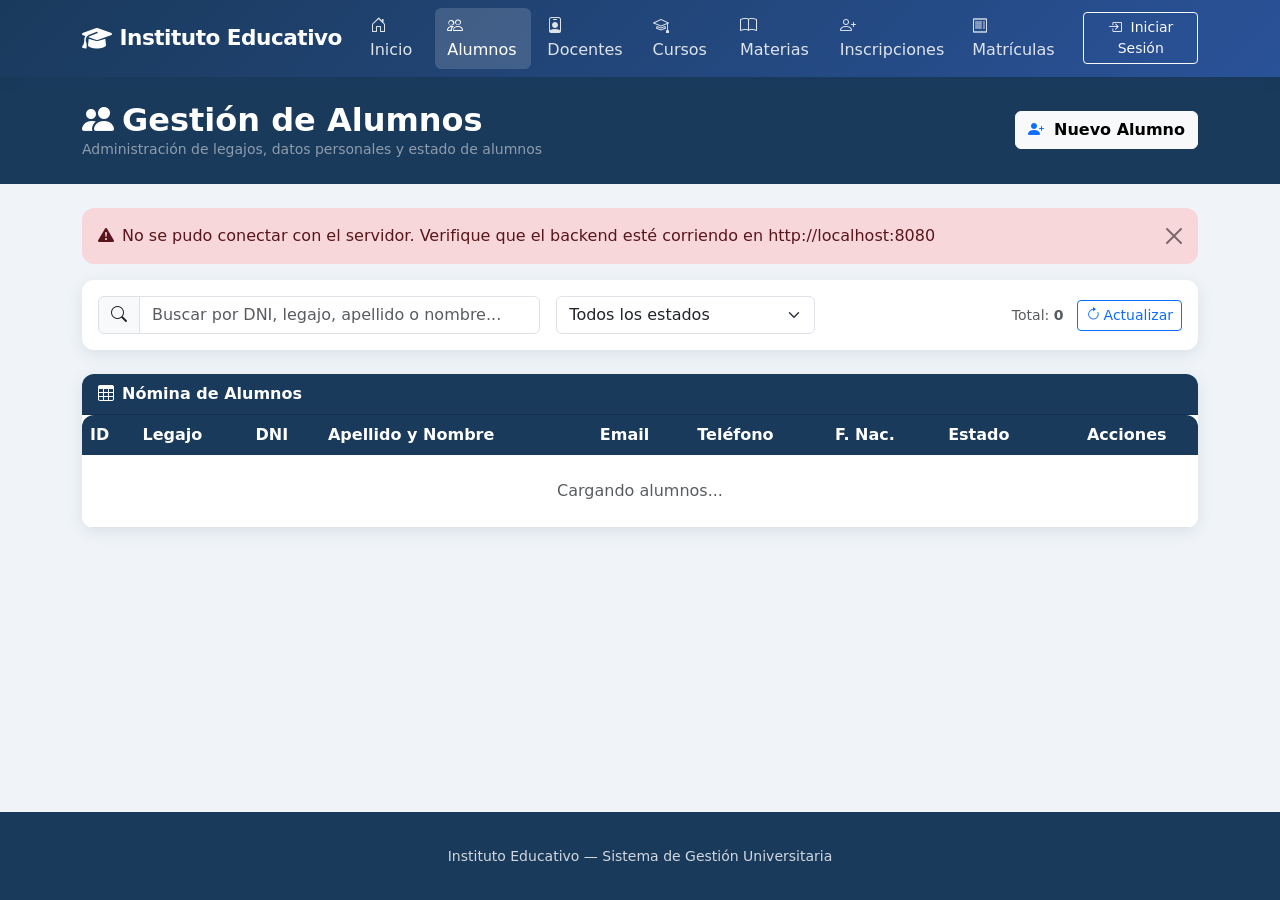
<file: src/main/resources/static/alumnos/alumnos.html>
<!DOCTYPE html>
<html lang="es">
<head>
  <meta charset="UTF-8" />
  <meta name="viewport" content="width=device-width, initial-scale=1.0" />
  <title>Gestión de Alumnos — Instituto Educativo</title>
  <!-- Bootstrap 5 CSS -->
  <link rel="stylesheet" href="https://cdn.jsdelivr.net/npm/bootstrap@5.3.3/dist/css/bootstrap.min.css" />
  <!-- Bootstrap Icons -->
  <link rel="stylesheet" href="https://cdn.jsdelivr.net/npm/bootstrap-icons@1.11.3/font/bootstrap-icons.css" />
  <!-- Font Awesome -->
  <link rel="stylesheet" href="https://cdnjs.cloudflare.com/ajax/libs/font-awesome/6.5.2/css/all.min.css" />
  <!-- Estilos propios -->
  <link rel="stylesheet" href="../alumnos/alumnos.css" />
</head>
<body>

  <!-- ===== NAVBAR ===== -->
  <nav class="navbar navbar-expand-lg navbar-dark navbar-universidad">
    <div class="container">
      <a class="navbar-brand d-flex align-items-center gap-2" href="../index.html">
        <i class="fa-solid fa-graduation-cap fs-4"></i>
        <span>Instituto Educativo</span>
      </a>
      <button class="navbar-toggler" type="button" data-bs-toggle="collapse" data-bs-target="#mainNav">
        <span class="navbar-toggler-icon"></span>
      </button>
      <div class="collapse navbar-collapse" id="mainNav">
        <ul class="navbar-nav ms-auto gap-1">
          <li class="nav-item"><a class="nav-link" href="../index.html"><i class="bi bi-house-door me-1"></i>Inicio</a></li>
          <li class="nav-item"><a class="nav-link active" href="alumnos.html"><i class="bi bi-people me-1"></i>Alumnos</a></li>
          <li class="nav-item"><a class="nav-link" href="../docentes/docentes.html"><i class="bi bi-person-badge me-1"></i>Docentes</a></li>
          <li class="nav-item"><a class="nav-link" href="../cursos/cursos.html"><i class="bi bi-mortarboard me-1"></i>Cursos</a></li>
          <li class="nav-item"><a class="nav-link" href="../materias/materias.html"><i class="bi bi-book me-1"></i>Materias</a></li>
          <li class="nav-item"><a class="nav-link" href="../inscripciones/inscripciones.html"><i class="bi bi-person-plus me-1"></i>Inscripciones</a></li>
          <li class="nav-item"><a class="nav-link" href="../matriculas/matriculas.html"><i class="bi bi-receipt me-1"></i>Matrículas</a></li>
        </ul>
        <div class="ms-lg-3 mt-2 mt-lg-0" id="navbar-user-info"></div>
      </div>
    </div>
  </nav>

  <!-- Page Header -->
  <div class="py-4" style="background:var(--primary)">
    <div class="container d-flex justify-content-between align-items-center">
      <div>
        <h2 class="text-white fw-bold mb-0"><i class="bi bi-people-fill me-2"></i>Gestión de Alumnos</h2>
        <p class="text-white-50 mb-0 small">Administración de legajos, datos personales y estado de alumnos</p>
      </div>
      <button class="btn btn-light fw-semibold" id="btn-nuevo-alumno">
        <i class="bi bi-person-plus-fill me-1 text-primary"></i> Nuevo Alumno
      </button>
    </div>
  </div>

  <main class="py-4">
    <div class="container">
      <div id="alert-container" class="mb-3"></div>

      <!-- Filtros y Búsqueda -->
      <div class="card mb-4">
        <div class="card-body">
          <div class="row g-3 align-items-center">
            <div class="col-md-5">
              <div class="input-group">
                <span class="input-group-text"><i class="bi bi-search"></i></span>
                <input type="text" id="filtro-busqueda" class="form-control" placeholder="Buscar por DNI, legajo, apellido o nombre..." />
              </div>
            </div>
            <div class="col-md-3">
              <select id="filtro-estado" class="form-select">
                <option value="">Todos los estados</option>
                <option value="ACTIVO">Solo Activos</option>
                <option value="INACTIVO">Solo Inactivos</option>
              </select>
            </div>
            <div class="col-md-4 text-md-end">
              <span class="text-muted small me-2">Total: <strong id="contador-alumnos">0</strong></span>
              <button class="btn btn-outline-primary btn-sm" id="btn-recargar">
                <i class="bi bi-arrow-clockwise me-1"></i>Actualizar
              </button>
            </div>
          </div>
        </div>
      </div>

      <!-- Tabla de Alumnos -->
      <div class="card">
        <div class="card-header bg-primary-custom d-flex justify-content-between align-items-center">
          <span><i class="bi bi-table me-2"></i>Nómina de Alumnos</span>
        </div>
        <div class="card-body p-0">
          <div class="table-responsive">
            <table class="table table-hover align-middle mb-0">
              <thead>
                <tr>
                  <th>ID</th>
                  <th>Legajo</th>
                  <th>DNI</th>
                  <th>Apellido y Nombre</th>
                  <th>Email</th>
                  <th>Teléfono</th>
                  <th>F. Nac.</th>
                  <th>Estado</th>
                  <th class="text-center">Acciones</th>
                </tr>
              </thead>
              <tbody id="tbody-alumnos">
                <tr><td colspan="9" class="text-center py-4 text-muted">Cargando alumnos...</td></tr>
              </tbody>
            </table>
          </div>
        </div>
      </div>

    </div>
  </main>

  <!-- ===== MODAL ALUMNO (NUEVO / EDITAR) ===== -->
  <div class="modal fade" id="modal-alumno" tabindex="-1" aria-labelledby="modalAlumnoLabel" aria-hidden="true">
    <div class="modal-dialog modal-lg modal-dialog-centered">
      <div class="modal-content">
        <div class="modal-header bg-primary text-white">
          <h5 class="modal-title" id="modalAlumnoLabel"><i class="bi bi-person-fill me-2"></i>Alumno</h5>
          <button type="button" class="btn-close btn-close-white" data-bs-dismiss="modal"></button>
        </div>
        <form id="form-alumno" novalidate>
          <div class="modal-body p-4">
            <input type="hidden" id="alumno-id" />
            <div id="modal-alumno-alert"></div>

            <div class="row g-3">
              <div class="col-md-6">
                <label class="form-label fw-semibold" for="alumno-legajo">Legajo <span class="text-danger">*</span></label>
                <input type="text" id="alumno-legajo" class="form-control" required placeholder="Ej: LEG-2026-001" maxlength="20" />
                <div class="invalid-feedback">El legajo es obligatorio.</div>
              </div>
              <div class="col-md-6">
                <label class="form-label fw-semibold" for="alumno-dni">DNI <span class="text-danger">*</span></label>
                <input type="text" id="alumno-dni" class="form-control" required placeholder="Ej: 42123456" pattern="[0-9]{7,9}" maxlength="10" />
                <div class="invalid-feedback">Ingrese un DNI válido (7 a 9 dígitos numéricos).</div>
              </div>

              <div class="col-md-6">
                <label class="form-label fw-semibold" for="alumno-apellido">Apellido <span class="text-danger">*</span></label>
                <input type="text" id="alumno-apellido" class="form-control" required placeholder="Ej: Pérez" maxlength="50" />
                <div class="invalid-feedback">El apellido es obligatorio.</div>
              </div>
              <div class="col-md-6">
                <label class="form-label fw-semibold" for="alumno-nombre">Nombre <span class="text-danger">*</span></label>
                <input type="text" id="alumno-nombre" class="form-control" required placeholder="Ej: Juan Carlos" maxlength="50" />
                <div class="invalid-feedback">El nombre es obligatorio.</div>
              </div>

              <div class="col-md-6">
                <label class="form-label fw-semibold" for="alumno-email">Email <span class="text-danger">*</span></label>
                <input type="email" id="alumno-email" class="form-control" required placeholder="juan.perez@email.com" maxlength="100" />
                <div class="invalid-feedback">Ingrese un email con formato válido.</div>
              </div>
              <div class="col-md-6">
                <label class="form-label fw-semibold" for="alumno-telefono">Teléfono</label>
                <input type="text" id="alumno-telefono" class="form-control" placeholder="Ej: 11-2345-6789" maxlength="20" />
              </div>

              <div class="col-md-6">
                <label class="form-label fw-semibold" for="alumno-fechanac">Fecha de Nacimiento <span class="text-danger">*</span></label>
                <input type="date" id="alumno-fechanac" class="form-control" required />
                <div class="invalid-feedback">La fecha de nacimiento es obligatoria.</div>
              </div>
              <div class="col-md-6">
                <label class="form-label fw-semibold" for="alumno-fechaingreso">Fecha de Ingreso</label>
                <input type="date" id="alumno-fechaingreso" class="form-control" />
              </div>

              <div class="col-md-8">
                <label class="form-label fw-semibold" for="alumno-domicilio">Domicilio</label>
                <input type="text" id="alumno-domicilio" class="form-control" placeholder="Calle 123, Ciudad" maxlength="150" />
              </div>
              <div class="col-md-4">
                <label class="form-label fw-semibold" for="alumno-estado">Estado <span class="text-danger">*</span></label>
                <select id="alumno-estado" class="form-select" required>
                  <option value="ACTIVO">ACTIVO</option>
                  <option value="INACTIVO">INACTIVO</option>
                </select>
              </div>
            </div>
          </div>
          <div class="modal-footer">
            <button type="button" class="btn btn-secondary" data-bs-dismiss="modal">Cancelar</button>
            <button type="submit" class="btn btn-primary-custom" id="btn-guardar-alumno">
              <i class="bi bi-save me-1"></i>Guardar Alumno
            </button>
          </div>
        </form>
      </div>
    </div>
  </div>

  <!-- Modal Confirmar Eliminación -->
  <div class="modal fade" id="modal-confirmar-eliminar" tabindex="-1" aria-hidden="true">
    <div class="modal-dialog modal-dialog-centered">
      <div class="modal-content">
        <div class="modal-header bg-danger text-white">
          <h5 class="modal-title"><i class="bi bi-exclamation-triangle-fill me-2"></i>Confirmar Eliminación</h5>
          <button type="button" class="btn-close btn-close-white" data-bs-dismiss="modal"></button>
        </div>
        <div class="modal-body">
          ¿Está seguro de que desea eliminar al alumno <strong id="eliminar-nombre-alumno"></strong>?
          <p class="text-muted small mt-2 mb-0">Esta acción no se puede deshacer si tiene registros asociados.</p>
        </div>
        <div class="modal-footer">
          <button type="button" class="btn btn-secondary" data-bs-dismiss="modal">Cancelar</button>
          <button type="button" class="btn btn-danger" id="btn-confirmar-eliminar">Eliminar</button>
        </div>
      </div>
    </div>
  </div>

  <footer>
    <div class="container text-center">
      <small>Instituto Educativo &mdash; Sistema de Gestión Universitaria</small>
    </div>
  </footer>
  <script src="https://cdn.jsdelivr.net/npm/bootstrap@5.3.3/dist/js/bootstrap.bundle.min.js"></script>
  <script src="../js/api.js"></script>
  <script src="alumnos.js"></script>
</body>
</html>
</file>
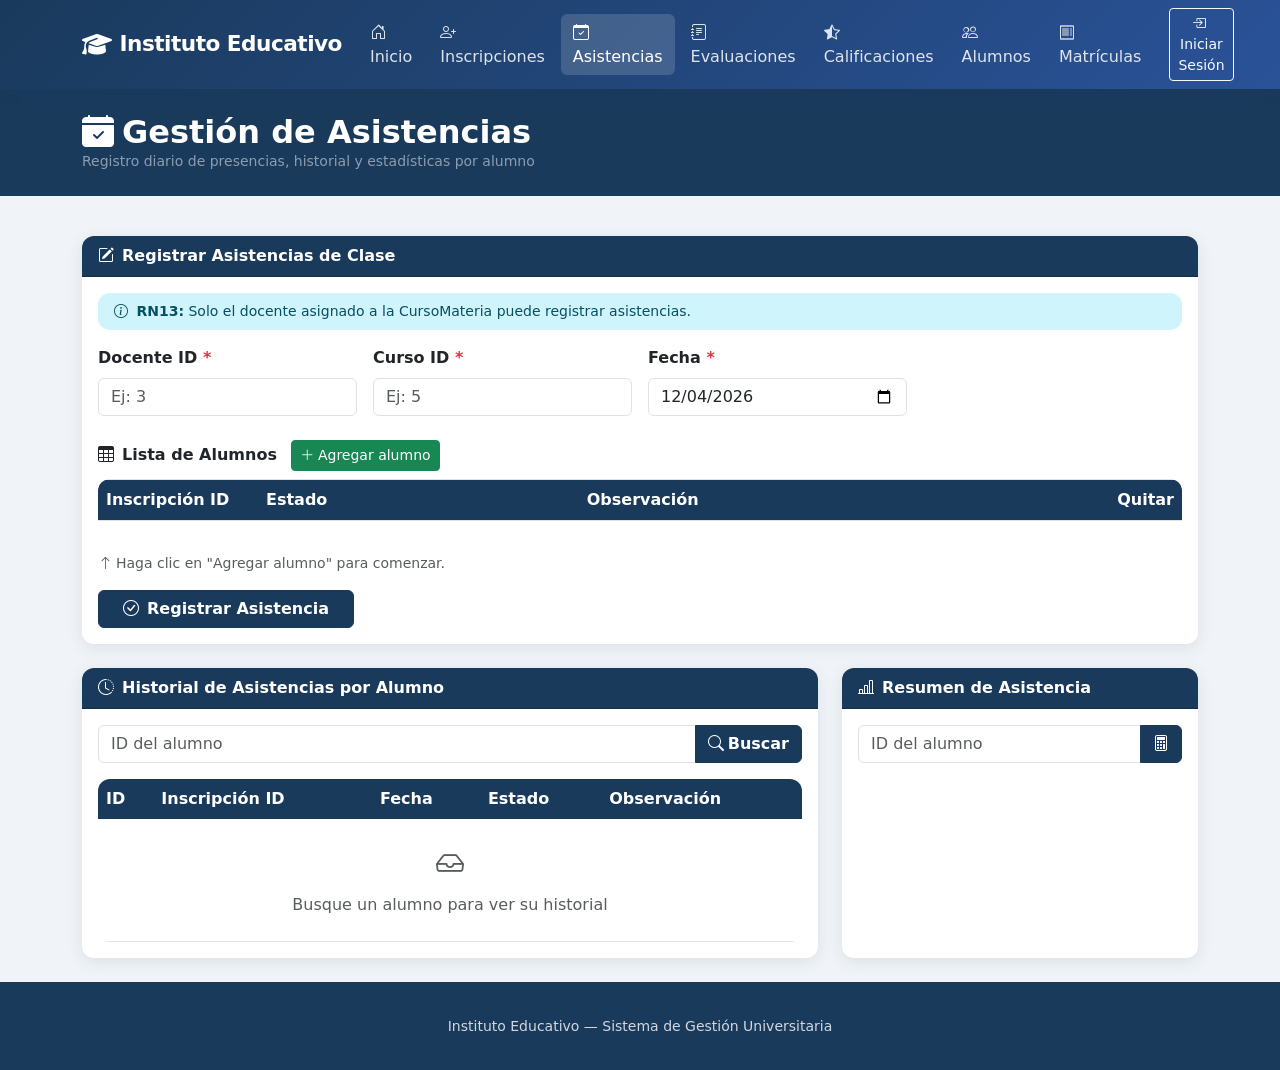
<file: src/main/resources/static/asistencias/asistencias.html>
<!DOCTYPE html>
<html lang="es">
<head>
  <meta charset="UTF-8" />
  <meta name="viewport" content="width=device-width, initial-scale=1.0" />
  <title>Asistencias — Instituto Educativo</title>
  <link rel="stylesheet" href="https://cdn.jsdelivr.net/npm/bootstrap@5.3.3/dist/css/bootstrap.min.css" />
  <link rel="stylesheet" href="https://cdn.jsdelivr.net/npm/bootstrap-icons@1.11.3/font/bootstrap-icons.css" />
  <link rel="stylesheet" href="https://cdnjs.cloudflare.com/ajax/libs/font-awesome/6.5.2/css/all.min.css" />
  <link rel="stylesheet" href="../asistencias/asistencias.css" />
</head>
<body>

  <!-- ===== NAVBAR ===== -->
  <nav class="navbar navbar-expand-lg navbar-dark navbar-universidad">
    <div class="container">
      <a class="navbar-brand d-flex align-items-center gap-2" href="../index.html">
        <i class="fa-solid fa-graduation-cap fs-4"></i>
        <span>Instituto Educativo</span>
      </a>
      <button class="navbar-toggler" type="button" data-bs-toggle="collapse" data-bs-target="#mainNav">
        <span class="navbar-toggler-icon"></span>
      </button>
      <div class="collapse navbar-collapse" id="mainNav">
        <ul class="navbar-nav ms-auto gap-1">
          <li class="nav-item"><a class="nav-link" href="../index.html"><i class="bi bi-house-door me-1"></i>Inicio</a></li>
          <li class="nav-item"><a class="nav-link" href="../inscripciones/inscripciones.html"><i class="bi bi-person-plus me-1"></i>Inscripciones</a></li>
          <li class="nav-item"><a class="nav-link active" href="asistencias.html"><i class="bi bi-calendar-check me-1"></i>Asistencias</a></li>
          <li class="nav-item"><a class="nav-link" href="../evaluaciones/evaluaciones.html"><i class="bi bi-journal-text me-1"></i>Evaluaciones</a></li>
          <li class="nav-item"><a class="nav-link" href="../calificaciones/calificaciones.html"><i class="bi bi-star-half me-1"></i>Calificaciones</a></li>
          <li class="nav-item"><a class="nav-link" href="../alumnos/alumnos.html"><i class="bi bi-people me-1"></i>Alumnos</a></li>
          <li class="nav-item"><a class="nav-link" href="../matriculas/matriculas.html"><i class="bi bi-receipt me-1"></i>Matrículas</a></li>
        </ul>
        <div class="ms-lg-3 mt-2 mt-lg-0" id="navbar-user-info"></div>
      </div>
    </div>
  </nav>

  <!-- Page header -->
  <div class="py-4" style="background:var(--primary)">
    <div class="container">
      <h2 class="text-white fw-bold mb-0"><i class="bi bi-calendar-check-fill me-2"></i>Gestión de Asistencias</h2>
      <p class="text-white-50 mb-0 small">Registro diario de presencias, historial y estadísticas por alumno</p>
    </div>
  </div>

  <main class="py-4">
    <div class="container">

      <!-- Alertas globales -->
      <div id="alert-container" class="mb-3"></div>

      <div class="row g-4">

        <!-- ===== CARD: REGISTRAR ASISTENCIAS ===== -->
        <div class="col-12">
          <div class="card">
            <div class="card-header bg-primary-custom d-flex align-items-center gap-2">
              <i class="bi bi-pencil-square"></i> Registrar Asistencias de Clase
            </div>
            <div class="card-body">

              <div class="alert alert-info py-2 small mb-3">
                <i class="bi bi-info-circle me-1"></i>
                <strong>RN13:</strong> Solo el docente asignado a la CursoMateria puede registrar asistencias.
              </div>

              <form id="form-asistencia" novalidate>
                <div class="row g-3 mb-4">
                  <div class="col-md-3">
                    <label class="form-label fw-semibold">Docente ID <span class="text-danger">*</span></label>
                    <input type="number" id="asi-docente-id" class="form-control" placeholder="Ej: 3" min="1" required />
                  </div>
                  <div class="col-md-3">
                    <label class="form-label fw-semibold">Curso ID <span class="text-danger">*</span></label>
                    <input type="number" id="asi-curso-id" class="form-control" placeholder="Ej: 5" min="1" required />
                  </div>
                  <div class="col-md-3">
                    <label class="form-label fw-semibold">Fecha <span class="text-danger">*</span></label>
                    <input type="date" id="asi-fecha" class="form-control" required />
                  </div>
                  <div class="col-md-3 d-flex align-items-end">
                    <!-- Espacio reservado para alineación -->
                  </div>
                </div>

                <!-- Tabla dinámica de alumnos -->
                <h6 class="fw-bold mb-2">
                  <i class="bi bi-table me-2"></i>Lista de Alumnos
                  <button type="button" class="btn btn-sm btn-success ms-2" id="btn-agregar-fila">
                    <i class="bi bi-plus-lg"></i> Agregar alumno
                  </button>
                </h6>
                <div class="table-responsive mb-3">
                  <table class="table table-bordered align-middle" id="tabla-alumnos-asistencia">
                    <thead>
                      <tr>
                        <th style="width:160px">Inscripción ID</th>
                        <th>Estado</th>
                        <th>Observación</th>
                        <th style="width:60px">Quitar</th>
                      </tr>
                    </thead>
                    <tbody id="tbody-asistencias">
                      <!-- Las filas se agregan dinámicamente -->
                    </tbody>
                  </table>
                </div>
                <p class="text-muted small" id="msg-sin-filas">
                  <i class="bi bi-arrow-up me-1"></i>Haga clic en "Agregar alumno" para comenzar.
                </p>

                <div id="form-asistencia-alert"></div>

                <button type="submit" class="btn btn-primary-custom px-4">
                  <i class="bi bi-check-circle me-2"></i>Registrar Asistencia
                </button>
              </form>
            </div>
          </div>
        </div>

        <!-- ===== CARD: HISTORIAL POR ALUMNO ===== -->
        <div class="col-md-8">
          <div class="card h-100">
            <div class="card-header bg-primary-custom d-flex align-items-center gap-2">
              <i class="bi bi-clock-history"></i> Historial de Asistencias por Alumno
            </div>
            <div class="card-body">
              <div class="input-group mb-3">
                <input type="number" id="hist-alumno-id" class="form-control" placeholder="ID del alumno" min="1" />
                <button class="btn btn-primary-custom" id="btn-buscar-historial" type="button">
                  <i class="bi bi-search me-1"></i>Buscar
                </button>
              </div>
              <div id="hist-alert"></div>
              <div class="table-responsive">
                <table class="table table-hover align-middle mb-0">
                  <thead>
                    <tr>
                      <th>ID</th>
                      <th>Inscripción ID</th>
                      <th>Fecha</th>
                      <th>Estado</th>
                      <th>Observación</th>
                    </tr>
                  </thead>
                  <tbody id="tbody-historial">
                    <tr><td colspan="5" class="text-center text-muted py-4">
                      <i class="bi bi-inbox fs-3 d-block mb-2"></i>Busque un alumno para ver su historial
                    </td></tr>
                  </tbody>
                </table>
              </div>
            </div>
          </div>
        </div>

        <!-- ===== CARD: RESUMEN DE ASISTENCIA ===== -->
        <div class="col-md-4">
          <div class="card h-100">
            <div class="card-header bg-primary-custom d-flex align-items-center gap-2">
              <i class="bi bi-bar-chart-line"></i> Resumen de Asistencia
            </div>
            <div class="card-body">
              <div class="input-group mb-3">
                <input type="number" id="resumen-alumno-id" class="form-control" placeholder="ID del alumno" min="1" />
                <button class="btn btn-primary-custom" id="btn-calcular-resumen" type="button">
                  <i class="bi bi-calculator"></i>
                </button>
              </div>
              <div id="resumen-alert"></div>

              <!-- Métricas -->
              <div id="resumen-metricas" class="d-none">
                <div class="row g-2 mb-3">
                  <div class="col-6">
                    <div class="border rounded-3 p-3 text-center">
                      <div class="fs-1 fw-bold" style="color:var(--primary)" id="met-total">0</div>
                      <div class="text-muted small">Total clases</div>
                    </div>
                  </div>
                  <div class="col-6">
                    <div class="border rounded-3 p-3 text-center">
                      <div class="fs-1 fw-bold text-success" id="met-presentes">0</div>
                      <div class="text-muted small">Presentes</div>
                    </div>
                  </div>
                  <div class="col-6">
                    <div class="border rounded-3 p-3 text-center">
                      <div class="fs-1 fw-bold text-danger" id="met-ausentes">0</div>
                      <div class="text-muted small">Ausentes</div>
                    </div>
                  </div>
                  <div class="col-6">
                    <div class="border rounded-3 p-3 text-center">
                      <div class="fs-1 fw-bold" style="color:var(--info)" id="met-porcentaje">0%</div>
                      <div class="text-muted small">Asistencia</div>
                    </div>
                  </div>
                </div>

                <!-- Barra de progreso -->
                <label class="form-label small fw-semibold">Porcentaje de asistencia</label>
                <div class="progress">
                  <div id="barra-asistencia" class="progress-bar" role="progressbar"
                    style="width:0%" aria-valuenow="0" aria-valuemin="0" aria-valuemax="100">
                    0%
                  </div>
                </div>
              </div>
            </div>
          </div>
        </div>

      </div><!-- /row -->
    </div><!-- /container -->
  </main>

  <!-- Footer -->
  <footer>
    <div class="container text-center">
      <small>Instituto Educativo &mdash; Sistema de Gestión Universitaria</small>
    </div>
  </footer>
  <script src="https://cdn.jsdelivr.net/npm/bootstrap@5.3.3/dist/js/bootstrap.bundle.min.js"></script>
  <script src="../js/api.js"></script>
  <script src="asistencias.js"></script>
</body>
</html>
</file>
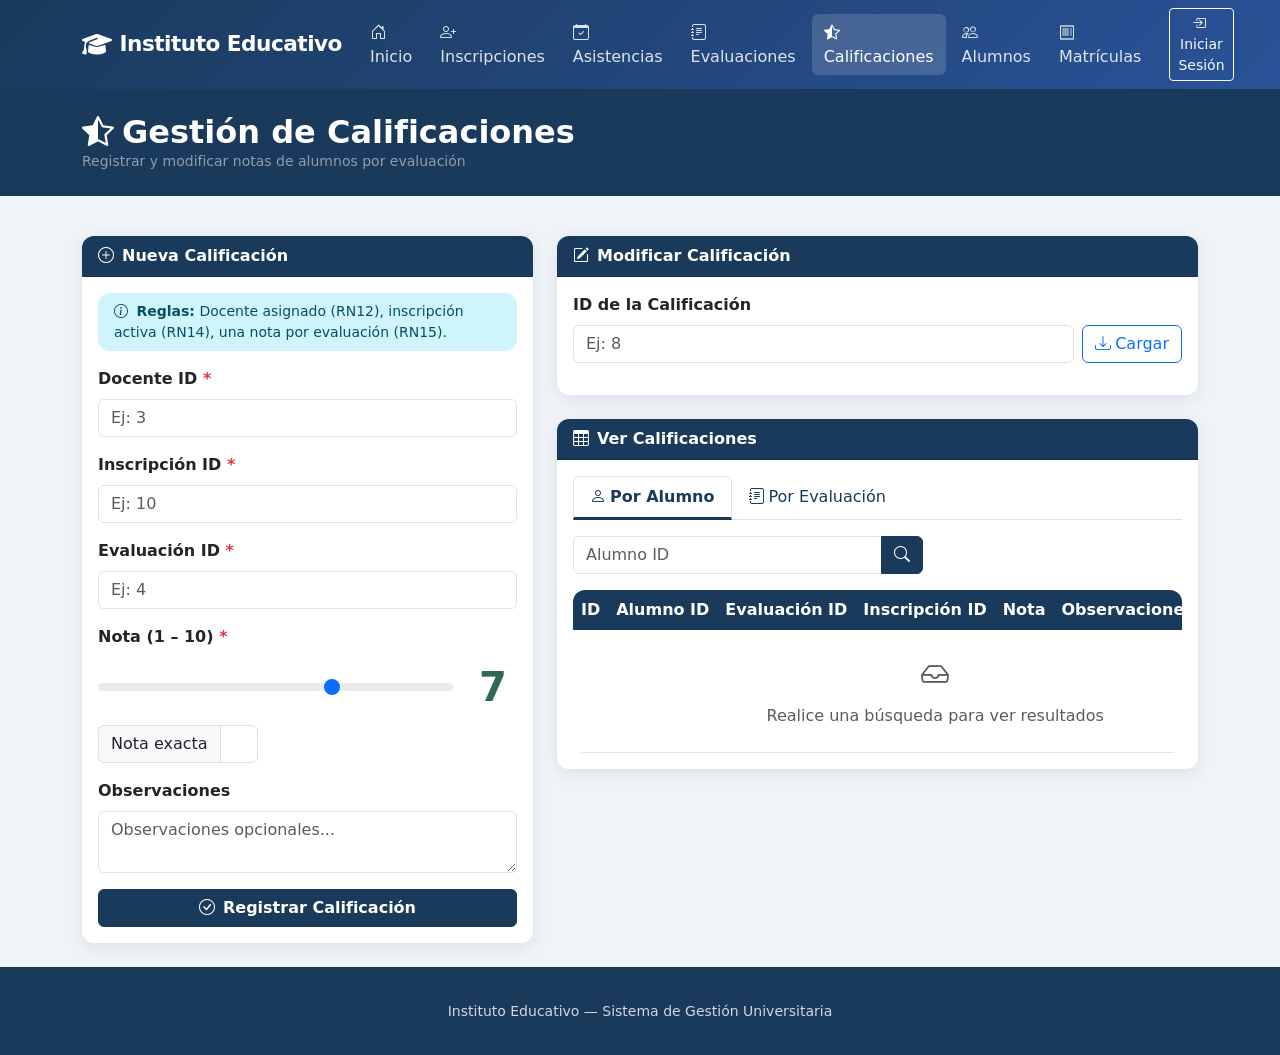
<file: src/main/resources/static/calificaciones/calificaciones.html>
<!DOCTYPE html>
<html lang="es">
<head>
  <meta charset="UTF-8" />
  <meta name="viewport" content="width=device-width, initial-scale=1.0" />
  <title>Calificaciones — Instituto Educativo</title>
  <link rel="stylesheet" href="https://cdn.jsdelivr.net/npm/bootstrap@5.3.3/dist/css/bootstrap.min.css" />
  <link rel="stylesheet" href="https://cdn.jsdelivr.net/npm/bootstrap-icons@1.11.3/font/bootstrap-icons.css" />
  <link rel="stylesheet" href="https://cdnjs.cloudflare.com/ajax/libs/font-awesome/6.5.2/css/all.min.css" />
  <link rel="stylesheet" href="../calificaciones/calificaciones.css" />
  <style>
    /* Slider de nota */
    #nca-nota-range { accent-color: var(--primary); }
    .nota-display {
      font-size: 2.5rem;
      font-weight: 800;
      min-width: 3rem;
      text-align: center;
    }
  </style>
</head>
<body>

  <!-- ===== NAVBAR ===== -->
  <nav class="navbar navbar-expand-lg navbar-dark navbar-universidad">
    <div class="container">
      <a class="navbar-brand d-flex align-items-center gap-2" href="../index.html">
        <i class="fa-solid fa-graduation-cap fs-4"></i>
        <span>Instituto Educativo</span>
      </a>
      <button class="navbar-toggler" type="button" data-bs-toggle="collapse" data-bs-target="#mainNav">
        <span class="navbar-toggler-icon"></span>
      </button>
      <div class="collapse navbar-collapse" id="mainNav">
        <ul class="navbar-nav ms-auto gap-1">
          <li class="nav-item"><a class="nav-link" href="../index.html"><i class="bi bi-house-door me-1"></i>Inicio</a></li>
          <li class="nav-item"><a class="nav-link" href="../inscripciones/inscripciones.html"><i class="bi bi-person-plus me-1"></i>Inscripciones</a></li>
          <li class="nav-item"><a class="nav-link" href="../asistencias/asistencias.html"><i class="bi bi-calendar-check me-1"></i>Asistencias</a></li>
          <li class="nav-item"><a class="nav-link" href="../evaluaciones/evaluaciones.html"><i class="bi bi-journal-text me-1"></i>Evaluaciones</a></li>
          <li class="nav-item"><a class="nav-link active" href="calificaciones.html"><i class="bi bi-star-half me-1"></i>Calificaciones</a></li>
          <li class="nav-item"><a class="nav-link" href="../alumnos/alumnos.html"><i class="bi bi-people me-1"></i>Alumnos</a></li>
          <li class="nav-item"><a class="nav-link" href="../matriculas/matriculas.html"><i class="bi bi-receipt me-1"></i>Matrículas</a></li>
        </ul>
        <div class="ms-lg-3 mt-2 mt-lg-0" id="navbar-user-info"></div>
      </div>
    </div>
  </nav>

  <!-- Page header -->
  <div class="py-4" style="background:var(--primary)">
    <div class="container">
      <h2 class="text-white fw-bold mb-0"><i class="bi bi-star-half me-2"></i>Gestión de Calificaciones</h2>
      <p class="text-white-50 mb-0 small">Registrar y modificar notas de alumnos por evaluación</p>
    </div>
  </div>

  <main class="py-4">
    <div class="container">

      <!-- Alertas globales -->
      <div id="alert-container" class="mb-3"></div>

      <div class="row g-4">

        <!-- ===== CARD: NUEVA CALIFICACIÓN ===== -->
        <div class="col-lg-5">
          <div class="card h-100">
            <div class="card-header bg-primary-custom d-flex align-items-center gap-2">
              <i class="bi bi-plus-circle"></i> Nueva Calificación
            </div>
            <div class="card-body">

              <div class="alert alert-info py-2 small mb-3">
                <i class="bi bi-info-circle me-1"></i>
                <strong>Reglas:</strong> Docente asignado (RN12), inscripción activa (RN14), una nota por evaluación (RN15).
              </div>

              <form id="form-nueva-cali" novalidate>

                <div class="mb-3">
                  <label class="form-label fw-semibold">Docente ID <span class="text-danger">*</span></label>
                  <input type="number" id="nca-docente-id" class="form-control" placeholder="Ej: 3" min="1" required />
                </div>

                <div class="mb-3">
                  <label class="form-label fw-semibold">Inscripción ID <span class="text-danger">*</span></label>
                  <input type="number" id="nca-inscripcion-id" class="form-control" placeholder="Ej: 10" min="1" required />
                </div>

                <div class="mb-3">
                  <label class="form-label fw-semibold">Evaluación ID <span class="text-danger">*</span></label>
                  <input type="number" id="nca-evaluacion-id" class="form-control" placeholder="Ej: 4" min="1" required />
                </div>

                <!-- Nota con slider + número -->
                <div class="mb-3">
                  <label class="form-label fw-semibold">
                    Nota (1 – 10) <span class="text-danger">*</span>
                  </label>
                  <div class="d-flex align-items-center gap-3">
                    <input type="range" id="nca-nota-range" class="form-range flex-grow-1"
                      min="1" max="10" step="0.5" value="7" />
                    <span id="nca-nota-display" class="nota-display" style="color:var(--primary)">7</span>
                  </div>
                  <!-- Validación manual: también input numérico -->
                  <div class="input-group mt-2" style="max-width:160px">
                    <span class="input-group-text small">Nota exacta</span>
                    <input type="number" id="nca-nota-num" class="form-control"
                      min="1" max="10" step="0.5" value="7" />
                  </div>
                  <div id="nota-validation-msg" class="text-danger small mt-1 d-none">
                    La nota debe estar entre 1 y 10.
                  </div>
                </div>

                <div class="mb-3">
                  <label class="form-label fw-semibold">Observaciones</label>
                  <textarea id="nca-observaciones" class="form-control" rows="2"
                    placeholder="Observaciones opcionales..." maxlength="500"></textarea>
                </div>

                <div id="form-nueva-cali-alert"></div>
                <button type="submit" class="btn btn-primary-custom w-100">
                  <i class="bi bi-check-circle me-2"></i>Registrar Calificación
                </button>
              </form>
            </div>
          </div>
        </div>

        <!-- ===== CARD: MODIFICAR CALIFICACIÓN ===== -->
        <div class="col-lg-7">
          <div class="card">
            <div class="card-header bg-primary-custom d-flex align-items-center gap-2">
              <i class="bi bi-pencil-square"></i> Modificar Calificación
            </div>
            <div class="card-body">

              <!-- Cargar por ID -->
              <div class="row align-items-end g-2 mb-3">
                <div class="col">
                  <label class="form-label fw-semibold">ID de la Calificación</label>
                  <input type="number" id="edit-cali-id" class="form-control" placeholder="Ej: 8" min="1" />
                </div>
                <div class="col-auto">
                  <button class="btn btn-outline-primary" id="btn-cargar-cali" type="button">
                    <i class="bi bi-download me-1"></i>Cargar
                  </button>
                </div>
              </div>
              <div id="edit-load-alert"></div>

              <!-- Formulario de edición (oculto hasta cargar) -->
              <div id="form-edit-wrap" class="d-none">
                <hr />
                <form id="form-edit-cali" novalidate>
                  <input type="hidden" id="edit-cali-id-hidden" />

                  <div class="row g-3 mb-3">
                    <div class="col-md-6">
                      <label class="form-label fw-semibold">Docente ID <span class="text-danger">*</span></label>
                      <input type="number" id="edit-docente-id" class="form-control" min="1" required />
                    </div>
                    <div class="col-md-6">
                      <label class="form-label fw-semibold">Nueva Nota (1–10) <span class="text-danger">*</span></label>
                      <input type="number" id="edit-nota" class="form-control" min="1" max="10" step="0.5" required />
                    </div>
                  </div>

                  <div class="mb-3">
                    <label class="form-label fw-semibold">Observación</label>
                    <textarea id="edit-observacion" class="form-control" rows="2" maxlength="500"></textarea>
                  </div>

                  <div id="form-edit-cali-alert"></div>
                  <button type="submit" class="btn btn-primary-custom">
                    <i class="bi bi-save me-2"></i>Guardar Cambios
                  </button>
                  <button type="button" class="btn btn-outline-secondary ms-2" id="btn-cancelar-edit-cali">
                    <i class="bi bi-x me-1"></i>Cancelar
                  </button>
                </form>
              </div>

            </div>
          </div>

          <!-- ===== CARD: VER CALIFICACIONES ===== -->
          <div class="card mt-4">
            <div class="card-header bg-primary-custom d-flex align-items-center gap-2">
              <i class="bi bi-table"></i> Ver Calificaciones
            </div>
            <div class="card-body">

              <!-- Tabs -->
              <ul class="nav nav-tabs mb-3" role="tablist">
                <li class="nav-item" role="presentation">
                  <button class="nav-link active" data-bs-toggle="tab" data-bs-target="#tab-por-alumno" type="button">
                    <i class="bi bi-person me-1"></i>Por Alumno
                  </button>
                </li>
                <li class="nav-item" role="presentation">
                  <button class="nav-link" data-bs-toggle="tab" data-bs-target="#tab-por-eval" type="button">
                    <i class="bi bi-journal-text me-1"></i>Por Evaluación
                  </button>
                </li>
              </ul>

              <div class="tab-content mb-3">
                <!-- Tab Alumno -->
                <div class="tab-pane fade show active" id="tab-por-alumno">
                  <div class="input-group" style="max-width:350px">
                    <input type="number" id="search-alumno-id" class="form-control" placeholder="Alumno ID" min="1" />
                    <button class="btn btn-primary-custom" id="btn-buscar-por-alumno" type="button">
                      <i class="bi bi-search"></i>
                    </button>
                  </div>
                </div>
                <!-- Tab Evaluación -->
                <div class="tab-pane fade" id="tab-por-eval">
                  <div class="input-group" style="max-width:350px">
                    <input type="number" id="search-eval-id" class="form-control" placeholder="Evaluación ID" min="1" />
                    <button class="btn btn-primary-custom" id="btn-buscar-por-eval" type="button">
                      <i class="bi bi-search"></i>
                    </button>
                  </div>
                </div>
              </div>

              <div id="search-cali-alert"></div>

              <!-- Tabla de resultados -->
              <div class="table-responsive">
                <table class="table table-hover align-middle mb-0">
                  <thead>
                    <tr>
                      <th>ID</th>
                      <th>Alumno ID</th>
                      <th>Evaluación ID</th>
                      <th>Inscripción ID</th>
                      <th>Nota</th>
                      <th>Observaciones</th>
                      <th>Acciones</th>
                    </tr>
                  </thead>
                  <tbody id="tbody-calificaciones">
                    <tr><td colspan="7" class="text-center text-muted py-4">
                      <i class="bi bi-inbox fs-3 d-block mb-2"></i>Realice una búsqueda para ver resultados
                    </td></tr>
                  </tbody>
                </table>
              </div>

            </div>
          </div>
        </div>

      </div><!-- /row -->
    </div><!-- /container -->
  </main>

  <!-- Footer -->
  <footer>
    <div class="container text-center">
      <small>Instituto Educativo &mdash; Sistema de Gestión Universitaria</small>
    </div>
  </footer>
  <script src="https://cdn.jsdelivr.net/npm/bootstrap@5.3.3/dist/js/bootstrap.bundle.min.js"></script>
  <script src="../js/api.js"></script>
  <script src="calificaciones.js"></script>
</body>
</html>
</file>
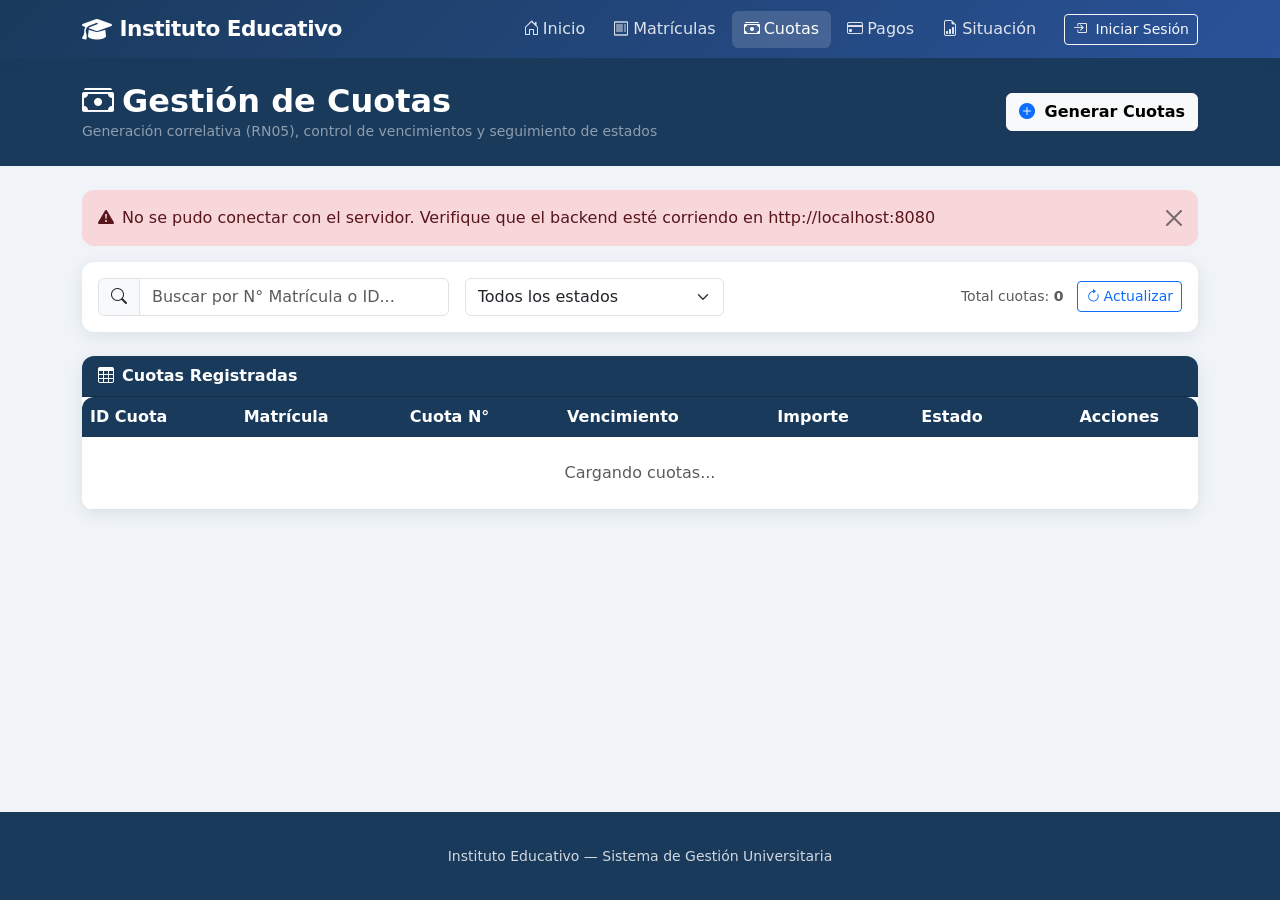
<file: src/main/resources/static/cuotas/cuotas.html>
<!DOCTYPE html>
<html lang="es">
<head>
  <meta charset="UTF-8" />
  <meta name="viewport" content="width=device-width, initial-scale=1.0" />
  <title>Gestión de Cuotas — Instituto Educativo</title>
  <!-- Bootstrap 5 CSS -->
  <link rel="stylesheet" href="https://cdn.jsdelivr.net/npm/bootstrap@5.3.3/dist/css/bootstrap.min.css" />
  <!-- Bootstrap Icons -->
  <link rel="stylesheet" href="https://cdn.jsdelivr.net/npm/bootstrap-icons@1.11.3/font/bootstrap-icons.css" />
  <!-- Font Awesome -->
  <link rel="stylesheet" href="https://cdnjs.cloudflare.com/ajax/libs/font-awesome/6.5.2/css/all.min.css" />
  <!-- Estilos propios -->
  <link rel="stylesheet" href="../cuotas/cuotas.css" />
</head>
<body>

  <!-- ===== NAVBAR ===== -->
  <nav class="navbar navbar-expand-lg navbar-dark navbar-universidad">
    <div class="container">
      <a class="navbar-brand d-flex align-items-center gap-2" href="../index.html">
        <i class="fa-solid fa-graduation-cap fs-4"></i>
        <span>Instituto Educativo</span>
      </a>
      <button class="navbar-toggler" type="button" data-bs-toggle="collapse" data-bs-target="#mainNav">
        <span class="navbar-toggler-icon"></span>
      </button>
      <div class="collapse navbar-collapse" id="mainNav">
        <ul class="navbar-nav ms-auto gap-1">
          <li class="nav-item"><a class="nav-link" href="../index.html"><i class="bi bi-house-door me-1"></i>Inicio</a></li>
          <li class="nav-item"><a class="nav-link" href="../matriculas/matriculas.html"><i class="bi bi-receipt me-1"></i>Matrículas</a></li>
          <li class="nav-item"><a class="nav-link active" href="cuotas.html"><i class="bi bi-cash-stack me-1"></i>Cuotas</a></li>
          <li class="nav-item"><a class="nav-link" href="../pagos/pagos.html"><i class="bi bi-credit-card me-1"></i>Pagos</a></li>
          <li class="nav-item"><a class="nav-link" href="../situacion/situacion.html"><i class="bi bi-file-earmark-bar-graph me-1"></i>Situación</a></li>
        </ul>
        <div class="ms-lg-3 mt-2 mt-lg-0" id="navbar-user-info"></div>
      </div>
    </div>
  </nav>

  <!-- Page Header -->
  <div class="py-4" style="background:var(--primary)">
    <div class="container d-flex justify-content-between align-items-center">
      <div>
        <h2 class="text-white fw-bold mb-0"><i class="bi bi-cash-stack me-2"></i>Gestión de Cuotas</h2>
        <p class="text-white-50 mb-0 small">Generación correlativa (RN05), control de vencimientos y seguimiento de estados</p>
      </div>
      <button class="btn btn-light fw-semibold" id="btn-generar-cuotas">
        <i class="bi bi-plus-circle-fill me-1 text-primary"></i> Generar Cuotas
      </button>
    </div>
  </div>

  <main class="py-4">
    <div class="container">
      <div id="alert-container" class="mb-3"></div>

      <!-- Filtros -->
      <div class="card mb-4">
        <div class="card-body">
          <div class="row g-3 align-items-center">
            <div class="col-md-4">
              <div class="input-group">
                <span class="input-group-text"><i class="bi bi-search"></i></span>
                <input type="text" id="filtro-cuota" class="form-control" placeholder="Buscar por N° Matrícula o ID..." />
              </div>
            </div>
            <div class="col-md-3">
              <select id="filtro-estado-cuota" class="form-select">
                <option value="">Todos los estados</option>
                <option value="PENDIENTE">PENDIENTE</option>
                <option value="PAGADA">PAGADA</option>
                <option value="VENCIDA">VENCIDA</option>
                <option value="ANULADA">ANULADA</option>
              </select>
            </div>
            <div class="col-md-5 text-md-end">
              <span class="text-muted small me-2">Total cuotas: <strong id="contador-cuotas">0</strong></span>
              <button class="btn btn-outline-primary btn-sm" id="btn-recargar-cuotas">
                <i class="bi bi-arrow-clockwise me-1"></i>Actualizar
              </button>
            </div>
          </div>
        </div>
      </div>

      <!-- Tabla de Cuotas -->
      <div class="card">
        <div class="card-header bg-primary-custom d-flex justify-content-between align-items-center">
          <span><i class="bi bi-table me-2"></i>Cuotas Registradas</span>
        </div>
        <div class="card-body p-0">
          <div class="table-responsive">
            <table class="table table-hover align-middle mb-0">
              <thead>
                <tr>
                  <th>ID Cuota</th>
                  <th>Matrícula</th>
                  <th>Cuota N°</th>
                  <th>Vencimiento</th>
                  <th>Importe</th>
                  <th>Estado</th>
                  <th class="text-center">Acciones</th>
                </tr>
              </thead>
              <tbody id="tbody-cuotas">
                <tr><td colspan="7" class="text-center py-4 text-muted">Cargando cuotas...</td></tr>
              </tbody>
            </table>
          </div>
        </div>
      </div>
    </div>
  </main>

  <!-- Modal Generar Plan de Cuotas -->
  <div class="modal fade" id="modal-generar" tabindex="-1" aria-hidden="true">
    <div class="modal-dialog modal-dialog-centered">
      <div class="modal-content">
        <div class="modal-header bg-primary text-white">
          <h5 class="modal-title"><i class="bi bi-calculator me-2"></i>Generar Plan de Cuotas</h5>
          <button type="button" class="btn-close btn-close-white" data-bs-dismiss="modal"></button>
        </div>
        <form id="form-generar-cuotas" novalidate>
          <div class="modal-body p-4">
            <div id="modal-generar-alert"></div>
            <div class="alert alert-info py-2 small mb-3">
              <i class="bi bi-info-circle me-1"></i><strong>RN06:</strong> Las cuotas solo pueden generarse para matrículas en estado ACTIVA.
            </div>

            <div class="mb-3">
              <label class="form-label fw-semibold" for="gen-matricula-id">Matrícula (Activa) <span class="text-danger">*</span></label>
              <select id="gen-matricula-id" class="form-select" required>
                <option value="">Seleccione matrícula...</option>
              </select>
              <div class="invalid-feedback">Debe seleccionar una matrícula activa.</div>
            </div>

            <div class="row g-3 mb-3">
              <div class="col-md-6">
                <label class="form-label fw-semibold" for="gen-cantidad">Cantidad de Cuotas <span class="text-danger">*</span></label>
                <input type="number" id="gen-cantidad" class="form-control" value="10" min="1" max="12" required />
                <div class="form-text">Ej: 10 cuotas mensuales</div>
              </div>
              <div class="col-md-6">
                <label class="form-label fw-semibold" for="gen-monto">Monto por Cuota ($) <span class="text-danger">*</span></label>
                <input type="number" id="gen-monto" class="form-control" placeholder="15000" min="1" step="0.01" required />
              </div>
            </div>

            <div class="mb-3">
              <label class="form-label fw-semibold" for="gen-primer-vto">Fecha del Primer Vencimiento <span class="text-danger">*</span></label>
              <input type="date" id="gen-primer-vto" class="form-control" required />
              <div class="form-text">Los vencimientos subsiguientes se calcularán mes a mes automáticamente (RN05).</div>
            </div>
          </div>
          <div class="modal-footer">
            <button type="button" class="btn btn-secondary" data-bs-dismiss="modal">Cancelar</button>
            <button type="submit" class="btn btn-primary-custom">
              <i class="bi bi-check2-circle me-1"></i>Generar Cuotas
            </button>
          </div>
        </form>
      </div>
    </div>
  </div>

  <footer>
    <div class="container text-center">
      <small>Instituto Educativo &mdash; Sistema de Gestión Universitaria</small>
    </div>
  </footer>
  <script src="https://cdn.jsdelivr.net/npm/bootstrap@5.3.3/dist/js/bootstrap.bundle.min.js"></script>
  <script src="../js/api.js"></script>
  <script src="cuotas.js"></script>
</body>
</html>
</file>
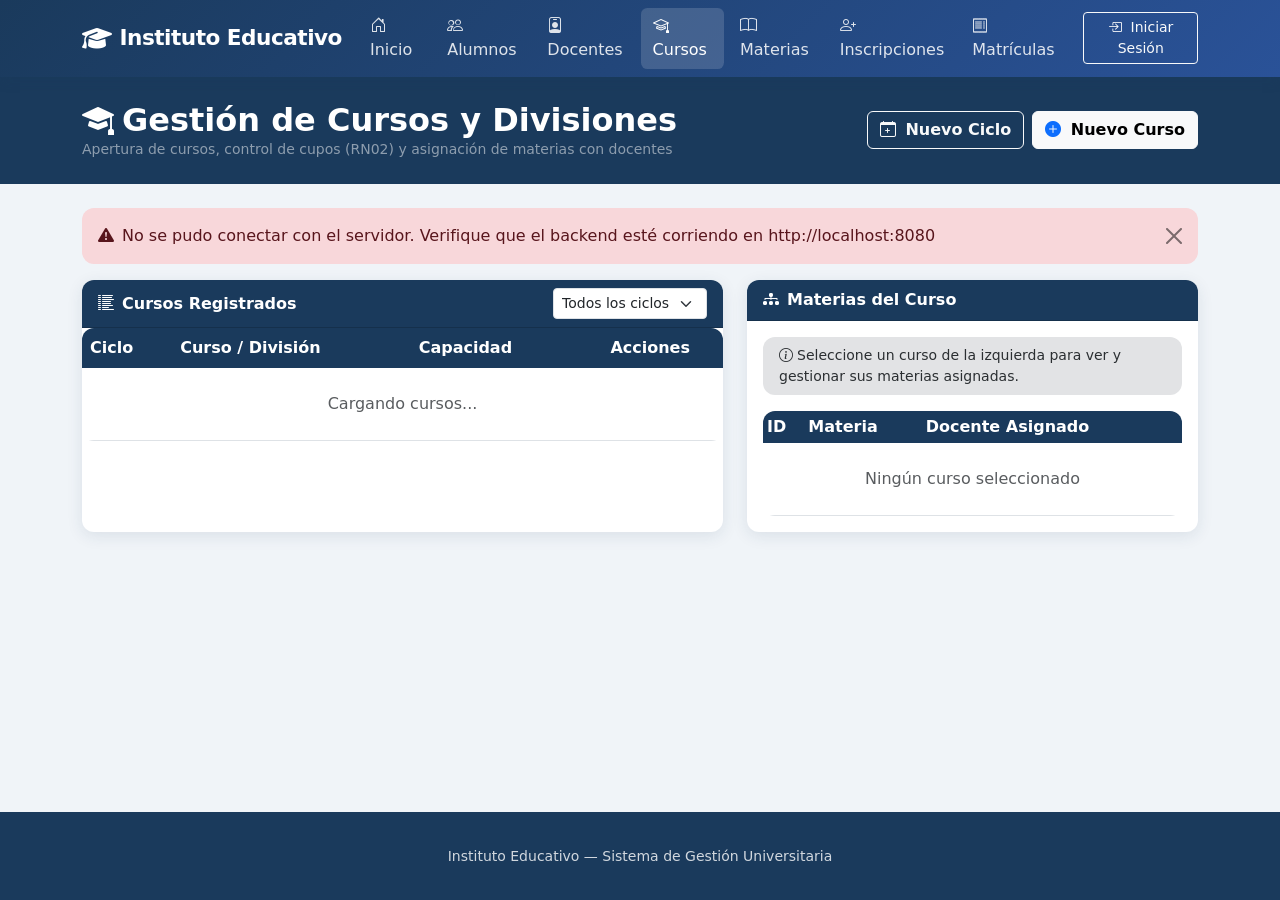
<file: src/main/resources/static/cursos/cursos.html>
<!DOCTYPE html>
<html lang="es">
<head>
  <meta charset="UTF-8" />
  <meta name="viewport" content="width=device-width, initial-scale=1.0" />
  <title>Gestión de Cursos — Instituto Educativo</title>
  <!-- Bootstrap 5 CSS -->
  <link rel="stylesheet" href="https://cdn.jsdelivr.net/npm/bootstrap@5.3.3/dist/css/bootstrap.min.css" />
  <!-- Bootstrap Icons -->
  <link rel="stylesheet" href="https://cdn.jsdelivr.net/npm/bootstrap-icons@1.11.3/font/bootstrap-icons.css" />
  <!-- Font Awesome -->
  <link rel="stylesheet" href="https://cdnjs.cloudflare.com/ajax/libs/font-awesome/6.5.2/css/all.min.css" />
  <!-- Estilos propios -->
  <link rel="stylesheet" href="../cursos/cursos.css" />
</head>
<body>

  <!-- ===== NAVBAR ===== -->
  <nav class="navbar navbar-expand-lg navbar-dark navbar-universidad">
    <div class="container">
      <a class="navbar-brand d-flex align-items-center gap-2" href="../index.html">
        <i class="fa-solid fa-graduation-cap fs-4"></i>
        <span>Instituto Educativo</span>
      </a>
      <button class="navbar-toggler" type="button" data-bs-toggle="collapse" data-bs-target="#mainNav">
        <span class="navbar-toggler-icon"></span>
      </button>
      <div class="collapse navbar-collapse" id="mainNav">
        <ul class="navbar-nav ms-auto gap-1">
          <li class="nav-item"><a class="nav-link" href="../index.html"><i class="bi bi-house-door me-1"></i>Inicio</a></li>
          <li class="nav-item"><a class="nav-link" href="../alumnos/alumnos.html"><i class="bi bi-people me-1"></i>Alumnos</a></li>
          <li class="nav-item"><a class="nav-link" href="../docentes/docentes.html"><i class="bi bi-person-badge me-1"></i>Docentes</a></li>
          <li class="nav-item"><a class="nav-link active" href="cursos.html"><i class="bi bi-mortarboard me-1"></i>Cursos</a></li>
          <li class="nav-item"><a class="nav-link" href="../materias/materias.html"><i class="bi bi-book me-1"></i>Materias</a></li>
          <li class="nav-item"><a class="nav-link" href="../inscripciones/inscripciones.html"><i class="bi bi-person-plus me-1"></i>Inscripciones</a></li>
          <li class="nav-item"><a class="nav-link" href="../matriculas/matriculas.html"><i class="bi bi-receipt me-1"></i>Matrículas</a></li>
        </ul>
        <div class="ms-lg-3 mt-2 mt-lg-0" id="navbar-user-info"></div>
      </div>
    </div>
  </nav>

  <!-- Page Header -->
  <div class="py-4" style="background:var(--primary)">
    <div class="container d-flex justify-content-between align-items-center">
      <div>
        <h2 class="text-white fw-bold mb-0"><i class="bi bi-mortarboard-fill me-2"></i>Gestión de Cursos y Divisiones</h2>
        <p class="text-white-50 mb-0 small">Apertura de cursos, control de cupos (RN02) y asignación de materias con docentes</p>
      </div>
      <div class="d-flex gap-2">
        <button class="btn btn-outline-light fw-semibold" id="btn-nuevo-ciclo">
          <i class="bi bi-calendar-plus me-1"></i> Nuevo Ciclo
        </button>
        <button class="btn btn-light fw-semibold" id="btn-nuevo-curso">
          <i class="bi bi-plus-circle-fill me-1 text-primary"></i> Nuevo Curso
        </button>
      </div>
    </div>
  </div>

  <main class="py-4">
    <div class="container">
      <div id="alert-container" class="mb-3"></div>

      <div class="row g-4">
        <!-- Columna Izquierda: Cursos -->
        <div class="col-lg-7">
          <div class="card h-100">
            <div class="card-header bg-primary-custom d-flex justify-content-between align-items-center">
              <span><i class="bi bi-list-columns-reverse me-2"></i>Cursos Registrados</span>
              <div style="max-width: 200px;">
                <select id="filtro-ciclo" class="form-select form-select-sm text-dark">
                  <option value="">Todos los ciclos</option>
                </select>
              </div>
            </div>
            <div class="card-body p-0">
              <div class="table-responsive">
                <table class="table table-hover align-middle mb-0">
                  <thead>
                    <tr>
                      <th>Ciclo</th>
                      <th>Curso / División</th>
                      <th>Capacidad</th>
                      <th class="text-center">Acciones</th>
                    </tr>
                  </thead>
                  <tbody id="tbody-cursos">
                    <tr><td colspan="4" class="text-center py-4 text-muted">Cargando cursos...</td></tr>
                  </tbody>
                </table>
              </div>
            </div>
          </div>
        </div>

        <!-- Columna Derecha: Materias asignadas al curso seleccionado -->
        <div class="col-lg-5">
          <div class="card h-100">
            <div class="card-header bg-primary-custom d-flex justify-content-between align-items-center">
              <span><i class="bi bi-diagram-3-fill me-2"></i>Materias del Curso</span>
              <button class="btn btn-sm btn-light text-primary fw-semibold d-none" id="btn-asignar-materia">
                <i class="bi bi-plus-lg me-1"></i>Asignar
              </button>
            </div>
            <div class="card-body">
              <div id="curso-seleccionado-info" class="alert alert-secondary py-2 small mb-3">
                <i class="bi bi-info-circle me-1"></i>Seleccione un curso de la izquierda para ver y gestionar sus materias asignadas.
              </div>

              <div class="table-responsive">
                <table class="table table-sm table-hover align-middle mb-0">
                  <thead>
                    <tr>
                      <th>ID</th>
                      <th>Materia</th>
                      <th>Docente Asignado</th>
                    </tr>
                  </thead>
                  <tbody id="tbody-materias-curso">
                    <tr><td colspan="3" class="text-center py-4 text-muted">Ningún curso seleccionado</td></tr>
                  </tbody>
                </table>
              </div>
            </div>
          </div>
        </div>
      </div>

    </div>
  </main>

  <!-- Modal Nuevo Curso -->
  <div class="modal fade" id="modal-curso" tabindex="-1" aria-hidden="true">
    <div class="modal-dialog modal-dialog-centered">
      <div class="modal-content">
        <div class="modal-header bg-primary text-white">
          <h5 class="modal-title"><i class="bi bi-mortarboard-fill me-2"></i>Nuevo Curso / División</h5>
          <button type="button" class="btn-close btn-close-white" data-bs-dismiss="modal"></button>
        </div>
        <form id="form-curso" novalidate>
          <div class="modal-body p-4">
            <div id="modal-curso-alert"></div>

            <div class="mb-3">
              <label class="form-label fw-semibold" for="curso-ciclo">Ciclo Lectivo <span class="text-danger">*</span></label>
              <select id="curso-ciclo" class="form-select" required>
                <option value="">Seleccione ciclo lectivo...</option>
              </select>
              <div class="invalid-feedback">Debe seleccionar un ciclo lectivo.</div>
            </div>

            <div class="row g-3 mb-3">
              <div class="col-md-6">
                <label class="form-label fw-semibold" for="curso-anio">Año de Cursado <span class="text-danger">*</span></label>
                <input type="number" id="curso-anio" class="form-control" placeholder="1 a 7" min="1" max="7" required />
                <div class="invalid-feedback">Indique año de 1 a 7.</div>
              </div>
              <div class="col-md-6">
                <label class="form-label fw-semibold" for="curso-division">División <span class="text-danger">*</span></label>
                <input type="text" id="curso-division" class="form-control" placeholder="Ej: A, B o 1ra" maxlength="10" required />
                <div class="invalid-feedback">Indique la división.</div>
              </div>
            </div>

            <div class="mb-3">
              <label class="form-label fw-semibold" for="curso-capacidad">Capacidad Máxima (Cupo) <span class="text-danger">*</span></label>
              <input type="number" id="curso-capacidad" class="form-control" value="30" min="1" max="100" required />
              <div class="form-text">RN02: Valida límite de inscripciones permitidas.</div>
            </div>
          </div>
          <div class="modal-footer">
            <button type="button" class="btn btn-secondary" data-bs-dismiss="modal">Cancelar</button>
            <button type="submit" class="btn btn-primary-custom">
              <i class="bi bi-save me-1"></i>Crear Curso
            </button>
          </div>
        </form>
      </div>
    </div>
  </div>

  <!-- Modal Asignar Materia a Curso -->
  <div class="modal fade" id="modal-asignar-materia" tabindex="-1" aria-hidden="true">
    <div class="modal-dialog modal-dialog-centered">
      <div class="modal-content">
        <div class="modal-header bg-primary text-white">
          <h5 class="modal-title"><i class="bi bi-diagram-3 me-2"></i>Asignar Materia al Curso</h5>
          <button type="button" class="btn-close btn-close-white" data-bs-dismiss="modal"></button>
        </div>
        <form id="form-asignar-materia" novalidate>
          <div class="modal-body p-4">
            <div id="modal-asignar-alert"></div>
            <p class="small text-muted mb-3" id="modal-asignar-curso-desc"></p>

            <div class="mb-3">
              <label class="form-label fw-semibold" for="asignar-materia-id">Materia <span class="text-danger">*</span></label>
              <select id="asignar-materia-id" class="form-select" required>
                <option value="">Seleccione materia activa...</option>
              </select>
              <div class="invalid-feedback">Debe seleccionar una materia.</div>
            </div>

            <div class="mb-3">
              <label class="form-label fw-semibold" for="asignar-docente-id">Docente Asignado (Opcional)</label>
              <select id="asignar-docente-id" class="form-select">
                <option value="">Sin docente asignado por ahora</option>
              </select>
              <div class="form-text">RN12: El docente asignado podrá calificar y registrar asistencias.</div>
            </div>
          </div>
          <div class="modal-footer">
            <button type="button" class="btn btn-secondary" data-bs-dismiss="modal">Cancelar</button>
            <button type="submit" class="btn btn-primary-custom">
              <i class="bi bi-check-circle me-1"></i>Asignar al Curso
            </button>
          </div>
        </form>
      </div>
    </div>
  </div>

  <!-- Modal Nuevo Ciclo Lectivo -->
  <div class="modal fade" id="modal-ciclo" tabindex="-1" aria-hidden="true">
    <div class="modal-dialog modal-dialog-centered">
      <div class="modal-content">
        <div class="modal-header bg-primary text-white">
          <h5 class="modal-title"><i class="bi bi-calendar-check me-2"></i>Nuevo Ciclo Lectivo</h5>
          <button type="button" class="btn-close btn-close-white" data-bs-dismiss="modal"></button>
        </div>
        <form id="form-ciclo" novalidate>
          <div class="modal-body p-4">
            <div id="modal-ciclo-alert"></div>

            <div class="mb-3">
              <label class="form-label fw-semibold" for="ciclo-anio">Año Académico <span class="text-danger">*</span></label>
              <input type="number" id="ciclo-anio" class="form-control" placeholder="Ej: 2026" min="2020" max="2050" required />
            </div>

            <div class="row g-3">
              <div class="col-md-6">
                <label class="form-label fw-semibold" for="ciclo-inicio">Fecha Inicio <span class="text-danger">*</span></label>
                <input type="date" id="ciclo-inicio" class="form-control" required />
              </div>
              <div class="col-md-6">
                <label class="form-label fw-semibold" for="ciclo-fin">Fecha Fin <span class="text-danger">*</span></label>
                <input type="date" id="ciclo-fin" class="form-control" required />
              </div>
            </div>
          </div>
          <div class="modal-footer">
            <button type="button" class="btn btn-secondary" data-bs-dismiss="modal">Cancelar</button>
            <button type="submit" class="btn btn-primary-custom">Crear Ciclo</button>
          </div>
        </form>
      </div>
    </div>
  </div>

  <footer>
    <div class="container text-center">
      <small>Instituto Educativo &mdash; Sistema de Gestión Universitaria</small>
    </div>
  </footer>
  <script src="https://cdn.jsdelivr.net/npm/bootstrap@5.3.3/dist/js/bootstrap.bundle.min.js"></script>
  <script src="../js/api.js"></script>
  <script src="cursos.js"></script>
</body>
</html>
</file>
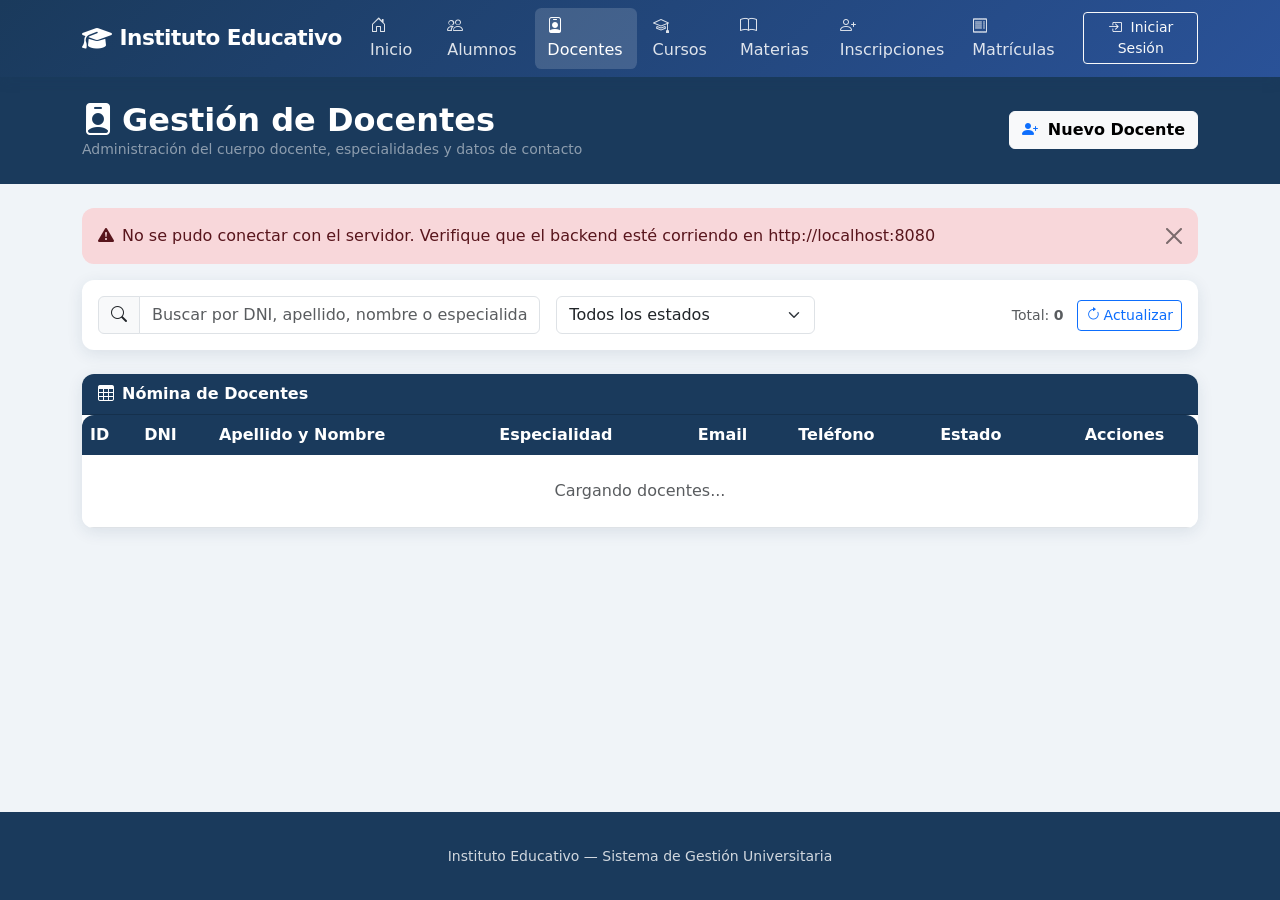
<file: src/main/resources/static/docentes/docentes.html>
<!DOCTYPE html>
<html lang="es">
<head>
  <meta charset="UTF-8" />
  <meta name="viewport" content="width=device-width, initial-scale=1.0" />
  <title>Gestión de Docentes — Instituto Educativo</title>
  <!-- Bootstrap 5 CSS -->
  <link rel="stylesheet" href="https://cdn.jsdelivr.net/npm/bootstrap@5.3.3/dist/css/bootstrap.min.css" />
  <!-- Bootstrap Icons -->
  <link rel="stylesheet" href="https://cdn.jsdelivr.net/npm/bootstrap-icons@1.11.3/font/bootstrap-icons.css" />
  <!-- Font Awesome -->
  <link rel="stylesheet" href="https://cdnjs.cloudflare.com/ajax/libs/font-awesome/6.5.2/css/all.min.css" />
  <!-- Estilos propios -->
  <link rel="stylesheet" href="../docentes/docentes.css" />
</head>
<body>

  <!-- ===== NAVBAR ===== -->
  <nav class="navbar navbar-expand-lg navbar-dark navbar-universidad">
    <div class="container">
      <a class="navbar-brand d-flex align-items-center gap-2" href="../index.html">
        <i class="fa-solid fa-graduation-cap fs-4"></i>
        <span>Instituto Educativo</span>
      </a>
      <button class="navbar-toggler" type="button" data-bs-toggle="collapse" data-bs-target="#mainNav">
        <span class="navbar-toggler-icon"></span>
      </button>
      <div class="collapse navbar-collapse" id="mainNav">
        <ul class="navbar-nav ms-auto gap-1">
          <li class="nav-item"><a class="nav-link" href="../index.html"><i class="bi bi-house-door me-1"></i>Inicio</a></li>
          <li class="nav-item"><a class="nav-link" href="../alumnos/alumnos.html"><i class="bi bi-people me-1"></i>Alumnos</a></li>
          <li class="nav-item"><a class="nav-link active" href="docentes.html"><i class="bi bi-person-badge me-1"></i>Docentes</a></li>
          <li class="nav-item"><a class="nav-link" href="../cursos/cursos.html"><i class="bi bi-mortarboard me-1"></i>Cursos</a></li>
          <li class="nav-item"><a class="nav-link" href="../materias/materias.html"><i class="bi bi-book me-1"></i>Materias</a></li>
          <li class="nav-item"><a class="nav-link" href="../inscripciones/inscripciones.html"><i class="bi bi-person-plus me-1"></i>Inscripciones</a></li>
          <li class="nav-item"><a class="nav-link" href="../matriculas/matriculas.html"><i class="bi bi-receipt me-1"></i>Matrículas</a></li>
        </ul>
        <div class="ms-lg-3 mt-2 mt-lg-0" id="navbar-user-info"></div>
      </div>
    </div>
  </nav>

  <!-- Page Header -->
  <div class="py-4" style="background:var(--primary)">
    <div class="container d-flex justify-content-between align-items-center">
      <div>
        <h2 class="text-white fw-bold mb-0"><i class="bi bi-person-badge-fill me-2"></i>Gestión de Docentes</h2>
        <p class="text-white-50 mb-0 small">Administración del cuerpo docente, especialidades y datos de contacto</p>
      </div>
      <button class="btn btn-light fw-semibold" id="btn-nuevo-docente">
        <i class="bi bi-person-plus-fill me-1 text-primary"></i> Nuevo Docente
      </button>
    </div>
  </div>

  <main class="py-4">
    <div class="container">
      <div id="alert-container" class="mb-3"></div>

      <!-- Filtros y Búsqueda -->
      <div class="card mb-4">
        <div class="card-body">
          <div class="row g-3 align-items-center">
            <div class="col-md-5">
              <div class="input-group">
                <span class="input-group-text"><i class="bi bi-search"></i></span>
                <input type="text" id="filtro-busqueda" class="form-control" placeholder="Buscar por DNI, apellido, nombre o especialidad..." />
              </div>
            </div>
            <div class="col-md-3">
              <select id="filtro-estado" class="form-select">
                <option value="">Todos los estados</option>
                <option value="ACTIVO">Solo Activos</option>
                <option value="INACTIVO">Solo Inactivos</option>
              </select>
            </div>
            <div class="col-md-4 text-md-end">
              <span class="text-muted small me-2">Total: <strong id="contador-docentes">0</strong></span>
              <button class="btn btn-outline-primary btn-sm" id="btn-recargar">
                <i class="bi bi-arrow-clockwise me-1"></i>Actualizar
              </button>
            </div>
          </div>
        </div>
      </div>

      <!-- Tabla de Docentes -->
      <div class="card">
        <div class="card-header bg-primary-custom d-flex justify-content-between align-items-center">
          <span><i class="bi bi-table me-2"></i>Nómina de Docentes</span>
        </div>
        <div class="card-body p-0">
          <div class="table-responsive">
            <table class="table table-hover align-middle mb-0">
              <thead>
                <tr>
                  <th>ID</th>
                  <th>DNI</th>
                  <th>Apellido y Nombre</th>
                  <th>Especialidad</th>
                  <th>Email</th>
                  <th>Teléfono</th>
                  <th>Estado</th>
                  <th class="text-center">Acciones</th>
                </tr>
              </thead>
              <tbody id="tbody-docentes">
                <tr><td colspan="8" class="text-center py-4 text-muted">Cargando docentes...</td></tr>
              </tbody>
            </table>
          </div>
        </div>
      </div>

    </div>
  </main>

  <!-- ===== MODAL DOCENTE (NUEVO / EDITAR) ===== -->
  <div class="modal fade" id="modal-docente" tabindex="-1" aria-hidden="true">
    <div class="modal-dialog modal-lg modal-dialog-centered">
      <div class="modal-content">
        <div class="modal-header bg-primary text-white">
          <h5 class="modal-title" id="modalDocenteLabel"><i class="bi bi-person-fill me-2"></i>Docente</h5>
          <button type="button" class="btn-close btn-close-white" data-bs-dismiss="modal"></button>
        </div>
        <form id="form-docente" novalidate>
          <div class="modal-body p-4">
            <input type="hidden" id="docente-id" />
            <div id="modal-docente-alert"></div>

            <div class="row g-3">
              <div class="col-md-6">
                <label class="form-label fw-semibold" for="docente-dni">DNI <span class="text-danger">*</span></label>
                <input type="text" id="docente-dni" class="form-control" required placeholder="Ej: 30123456" pattern="[0-9]{7,9}" maxlength="10" />
                <div class="invalid-feedback">Ingrese un DNI válido (7 a 9 dígitos numéricos).</div>
              </div>
              <div class="col-md-6">
                <label class="form-label fw-semibold" for="docente-especialidad">Especialidad</label>
                <input type="text" id="docente-especialidad" class="form-control" placeholder="Ej: Lic. en Informática" maxlength="100" />
              </div>

              <div class="col-md-6">
                <label class="form-label fw-semibold" for="docente-apellido">Apellido <span class="text-danger">*</span></label>
                <input type="text" id="docente-apellido" class="form-control" required placeholder="Ej: Gómez" maxlength="50" />
                <div class="invalid-feedback">El apellido es obligatorio.</div>
              </div>
              <div class="col-md-6">
                <label class="form-label fw-semibold" for="docente-nombre">Nombre <span class="text-danger">*</span></label>
                <input type="text" id="docente-nombre" class="form-control" required placeholder="Ej: María Laura" maxlength="50" />
                <div class="invalid-feedback">El nombre es obligatorio.</div>
              </div>

              <div class="col-md-6">
                <label class="form-label fw-semibold" for="docente-email">Email <span class="text-danger">*</span></label>
                <input type="email" id="docente-email" class="form-control" required placeholder="maria.gomez@instituto.edu" maxlength="100" />
                <div class="invalid-feedback">Ingrese un correo electrónico válido.</div>
              </div>
              <div class="col-md-6">
                <label class="form-label fw-semibold" for="docente-telefono">Teléfono</label>
                <input type="text" id="docente-telefono" class="form-control" placeholder="Ej: 11-4567-8901" maxlength="20" />
              </div>

              <div class="col-md-6">
                <label class="form-label fw-semibold" for="docente-estado">Estado <span class="text-danger">*</span></label>
                <select id="docente-estado" class="form-select" required>
                  <option value="ACTIVO">ACTIVO</option>
                  <option value="INACTIVO">INACTIVO</option>
                </select>
              </div>
            </div>
          </div>
          <div class="modal-footer">
            <button type="button" class="btn btn-secondary" data-bs-dismiss="modal">Cancelar</button>
            <button type="submit" class="btn btn-primary-custom" id="btn-guardar-docente">
              <i class="bi bi-save me-1"></i>Guardar Docente
            </button>
          </div>
        </form>
      </div>
    </div>
  </div>

  <!-- Modal Confirmar Eliminación -->
  <div class="modal fade" id="modal-confirmar-eliminar-docente" tabindex="-1" aria-hidden="true">
    <div class="modal-dialog modal-dialog-centered">
      <div class="modal-content">
        <div class="modal-header bg-danger text-white">
          <h5 class="modal-title"><i class="bi bi-exclamation-triangle-fill me-2"></i>Confirmar Eliminación</h5>
          <button type="button" class="btn-close btn-close-white" data-bs-dismiss="modal"></button>
        </div>
        <div class="modal-body">
          ¿Está seguro de que desea eliminar al docente <strong id="eliminar-nombre-docente"></strong>?
        </div>
        <div class="modal-footer">
          <button type="button" class="btn btn-secondary" data-bs-dismiss="modal">Cancelar</button>
          <button type="button" class="btn btn-danger" id="btn-confirmar-eliminar-docente">Eliminar</button>
        </div>
      </div>
    </div>
  </div>

  <footer>
    <div class="container text-center">
      <small>Instituto Educativo &mdash; Sistema de Gestión Universitaria</small>
    </div>
  </footer>
  <script src="https://cdn.jsdelivr.net/npm/bootstrap@5.3.3/dist/js/bootstrap.bundle.min.js"></script>
  <script src="../js/api.js"></script>
  <script src="docentes.js"></script>
</body>
</html>
</file>
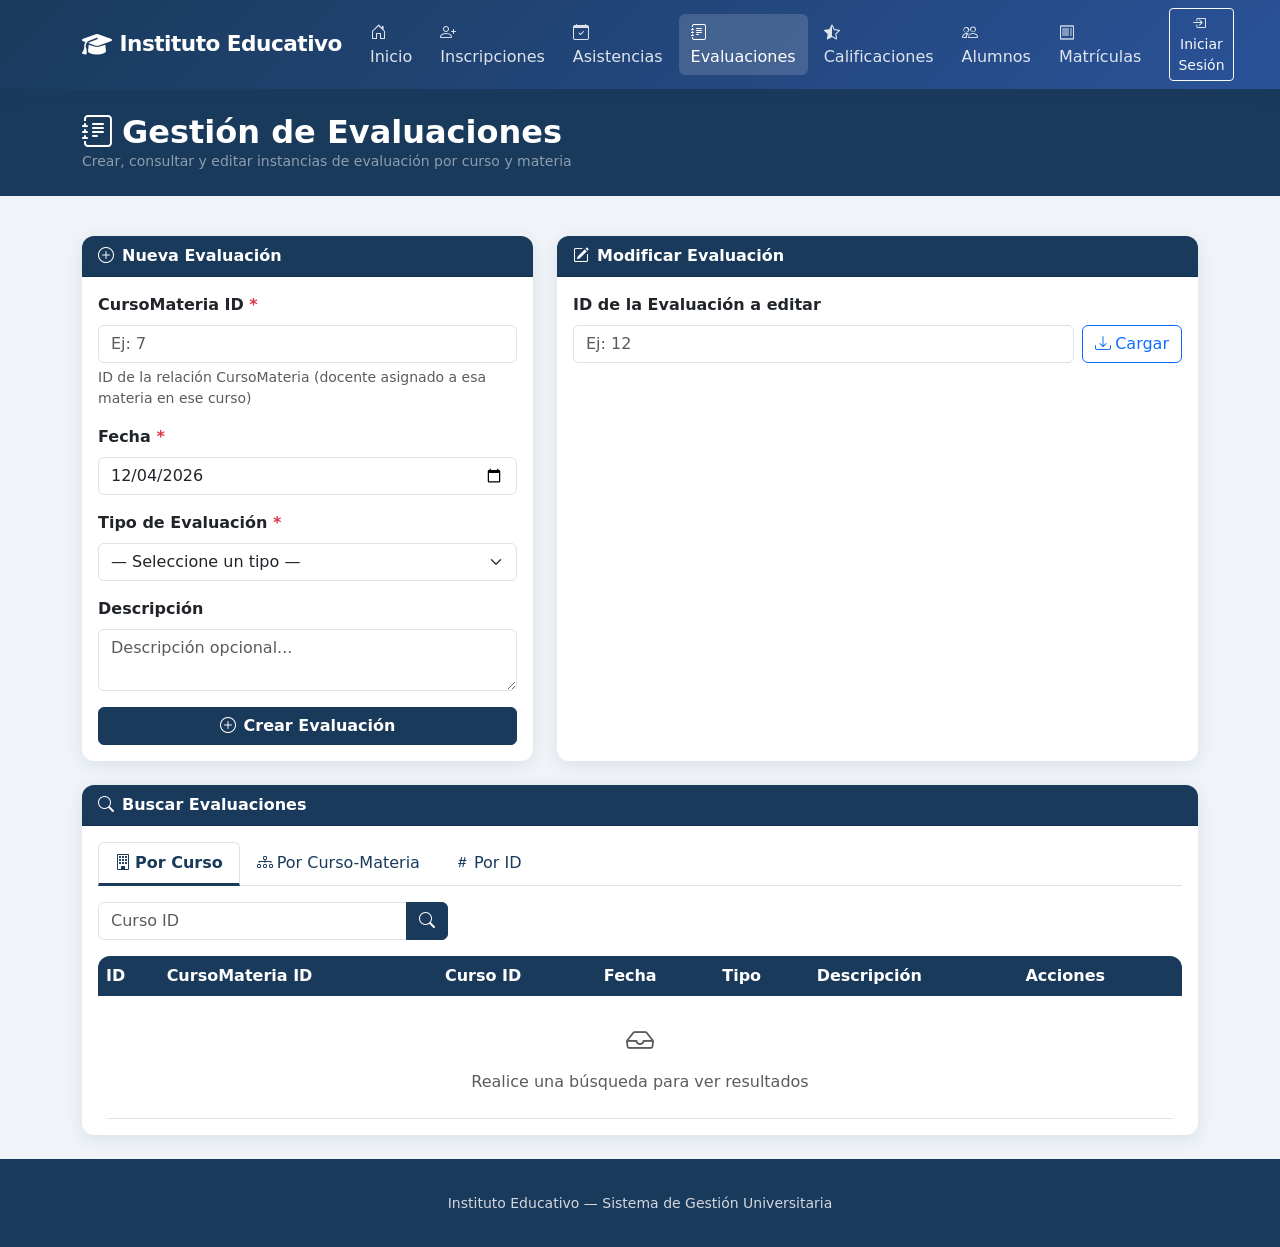
<file: src/main/resources/static/evaluaciones/evaluaciones.html>
<!DOCTYPE html>
<html lang="es">
<head>
  <meta charset="UTF-8" />
  <meta name="viewport" content="width=device-width, initial-scale=1.0" />
  <title>Evaluaciones — Instituto Educativo</title>
  <link rel="stylesheet" href="https://cdn.jsdelivr.net/npm/bootstrap@5.3.3/dist/css/bootstrap.min.css" />
  <link rel="stylesheet" href="https://cdn.jsdelivr.net/npm/bootstrap-icons@1.11.3/font/bootstrap-icons.css" />
  <link rel="stylesheet" href="https://cdnjs.cloudflare.com/ajax/libs/font-awesome/6.5.2/css/all.min.css" />
  <link rel="stylesheet" href="../evaluaciones/evaluaciones.css" />
</head>
<body>

  <!-- ===== NAVBAR ===== -->
  <nav class="navbar navbar-expand-lg navbar-dark navbar-universidad">
    <div class="container">
      <a class="navbar-brand d-flex align-items-center gap-2" href="../index.html">
        <i class="fa-solid fa-graduation-cap fs-4"></i>
        <span>Instituto Educativo</span>
      </a>
      <button class="navbar-toggler" type="button" data-bs-toggle="collapse" data-bs-target="#mainNav">
        <span class="navbar-toggler-icon"></span>
      </button>
      <div class="collapse navbar-collapse" id="mainNav">
        <ul class="navbar-nav ms-auto gap-1">
          <li class="nav-item"><a class="nav-link" href="../index.html"><i class="bi bi-house-door me-1"></i>Inicio</a></li>
          <li class="nav-item"><a class="nav-link" href="../inscripciones/inscripciones.html"><i class="bi bi-person-plus me-1"></i>Inscripciones</a></li>
          <li class="nav-item"><a class="nav-link" href="../asistencias/asistencias.html"><i class="bi bi-calendar-check me-1"></i>Asistencias</a></li>
          <li class="nav-item"><a class="nav-link active" href="evaluaciones.html"><i class="bi bi-journal-text me-1"></i>Evaluaciones</a></li>
          <li class="nav-item"><a class="nav-link" href="../calificaciones/calificaciones.html"><i class="bi bi-star-half me-1"></i>Calificaciones</a></li>
          <li class="nav-item"><a class="nav-link" href="../alumnos/alumnos.html"><i class="bi bi-people me-1"></i>Alumnos</a></li>
          <li class="nav-item"><a class="nav-link" href="../matriculas/matriculas.html"><i class="bi bi-receipt me-1"></i>Matrículas</a></li>
        </ul>
        <div class="ms-lg-3 mt-2 mt-lg-0" id="navbar-user-info"></div>
      </div>
    </div>
  </nav>

  <!-- Page header -->
  <div class="py-4" style="background:var(--primary)">
    <div class="container">
      <h2 class="text-white fw-bold mb-0"><i class="bi bi-journal-text me-2"></i>Gestión de Evaluaciones</h2>
      <p class="text-white-50 mb-0 small">Crear, consultar y editar instancias de evaluación por curso y materia</p>
    </div>
  </div>

  <main class="py-4">
    <div class="container">

      <!-- Alertas globales -->
      <div id="alert-container" class="mb-3"></div>

      <div class="row g-4">

        <!-- ===== CARD: NUEVA EVALUACIÓN ===== -->
        <div class="col-lg-5">
          <div class="card h-100">
            <div class="card-header bg-primary-custom d-flex align-items-center gap-2">
              <i class="bi bi-plus-circle"></i> Nueva Evaluación
            </div>
            <div class="card-body">
              <form id="form-nueva-eval" novalidate>

                <div class="mb-3">
                  <label class="form-label fw-semibold">CursoMateria ID <span class="text-danger">*</span></label>
                  <input type="number" id="neval-cursoMateria-id" class="form-control"
                    placeholder="Ej: 7" min="1" required />
                  <div class="form-text">ID de la relación CursoMateria (docente asignado a esa materia en ese curso)</div>
                </div>

                <div class="mb-3">
                  <label class="form-label fw-semibold">Fecha <span class="text-danger">*</span></label>
                  <input type="date" id="neval-fecha" class="form-control" required />
                </div>

                <div class="mb-3">
                  <label class="form-label fw-semibold">Tipo de Evaluación <span class="text-danger">*</span></label>
                  <select id="neval-tipo" class="form-select" required>
                    <option value="" disabled selected>— Seleccione un tipo —</option>
                    <option value="PRIMER_PARCIAL">1er Parcial</option>
                    <option value="SEGUNDO_PARCIAL">2do Parcial</option>
                    <option value="EXAMEN_FINAL">Examen Final</option>
                    <option value="TRABAJO_PRACTICO">Trabajo Práctico</option>
                    <option value="RECUPERATORIO">Recuperatorio</option>
                  </select>
                </div>

                <div class="mb-3">
                  <label class="form-label fw-semibold">Descripción</label>
                  <textarea id="neval-descripcion" class="form-control" rows="2"
                    placeholder="Descripción opcional..." maxlength="500"></textarea>
                </div>

                <div id="form-nueva-eval-alert"></div>
                <button type="submit" class="btn btn-primary-custom w-100">
                  <i class="bi bi-plus-circle me-2"></i>Crear Evaluación
                </button>
              </form>
            </div>
          </div>
        </div>

        <!-- ===== CARD: MODIFICAR EVALUACIÓN ===== -->
        <div class="col-lg-7">
          <div class="card h-100">
            <div class="card-header bg-primary-custom d-flex align-items-center gap-2">
              <i class="bi bi-pencil-square"></i> Modificar Evaluación
            </div>
            <div class="card-body">

              <!-- Cargar por ID -->
              <div class="row align-items-end g-2 mb-4">
                <div class="col">
                  <label class="form-label fw-semibold">ID de la Evaluación a editar</label>
                  <input type="number" id="edit-eval-id" class="form-control" placeholder="Ej: 12" min="1" />
                </div>
                <div class="col-auto">
                  <button class="btn btn-outline-primary" id="btn-cargar-eval" type="button">
                    <i class="bi bi-download me-1"></i>Cargar
                  </button>
                </div>
              </div>
              <div id="edit-load-alert"></div>

              <!-- Formulario de edición (oculto hasta cargar) -->
              <div id="form-edit-wrap" class="d-none">
                <hr />
                <form id="form-edit-eval" novalidate>
                  <input type="hidden" id="edit-id-hidden" />

                  <div class="row g-3 mb-3">
                    <div class="col-md-6">
                      <label class="form-label fw-semibold">Fecha <span class="text-danger">*</span></label>
                      <input type="date" id="edit-fecha" class="form-control" required />
                    </div>
                    <div class="col-md-6">
                      <label class="form-label fw-semibold">Tipo <span class="text-danger">*</span></label>
                      <select id="edit-tipo" class="form-select" required>
                        <option value="PRIMER_PARCIAL">1er Parcial</option>
                        <option value="SEGUNDO_PARCIAL">2do Parcial</option>
                        <option value="EXAMEN_FINAL">Examen Final</option>
                        <option value="TRABAJO_PRACTICO">Trabajo Práctico</option>
                        <option value="RECUPERATORIO">Recuperatorio</option>
                      </select>
                    </div>
                  </div>

                  <div class="mb-3">
                    <label class="form-label fw-semibold">Descripción</label>
                    <textarea id="edit-descripcion" class="form-control" rows="2" maxlength="500"></textarea>
                  </div>

                  <div id="form-edit-eval-alert"></div>
                  <button type="submit" class="btn btn-primary-custom">
                    <i class="bi bi-save me-2"></i>Guardar Cambios
                  </button>
                  <button type="button" class="btn btn-outline-secondary ms-2" id="btn-cancelar-edit">
                    <i class="bi bi-x me-1"></i>Cancelar
                  </button>
                </form>
              </div>

            </div>
          </div>
        </div>

        <!-- ===== CARD: BUSCAR EVALUACIONES ===== -->
        <div class="col-12">
          <div class="card">
            <div class="card-header bg-primary-custom d-flex align-items-center gap-2">
              <i class="bi bi-search"></i> Buscar Evaluaciones
            </div>
            <div class="card-body">

              <!-- Tabs de búsqueda -->
              <ul class="nav nav-tabs mb-3" id="tabs-busqueda" role="tablist">
                <li class="nav-item" role="presentation">
                  <button class="nav-link active" id="tab-curso-btn" data-bs-toggle="tab"
                    data-bs-target="#tab-curso" type="button" role="tab">
                    <i class="bi bi-building me-1"></i>Por Curso
                  </button>
                </li>
                <li class="nav-item" role="presentation">
                  <button class="nav-link" id="tab-cm-btn" data-bs-toggle="tab"
                    data-bs-target="#tab-cm" type="button" role="tab">
                    <i class="bi bi-diagram-3 me-1"></i>Por Curso-Materia
                  </button>
                </li>
                <li class="nav-item" role="presentation">
                  <button class="nav-link" id="tab-id-btn" data-bs-toggle="tab"
                    data-bs-target="#tab-id" type="button" role="tab">
                    <i class="bi bi-hash me-1"></i>Por ID
                  </button>
                </li>
              </ul>

              <div class="tab-content mb-3">
                <!-- Tab Curso -->
                <div class="tab-pane fade show active" id="tab-curso" role="tabpanel">
                  <div class="input-group" style="max-width:350px">
                    <input type="number" id="search-curso-id" class="form-control" placeholder="Curso ID" min="1" />
                    <button class="btn btn-primary-custom" id="btn-buscar-por-curso" type="button">
                      <i class="bi bi-search"></i>
                    </button>
                  </div>
                </div>
                <!-- Tab Curso-Materia -->
                <div class="tab-pane fade" id="tab-cm" role="tabpanel">
                  <div class="input-group" style="max-width:350px">
                    <input type="number" id="search-cm-id" class="form-control" placeholder="CursoMateria ID" min="1" />
                    <button class="btn btn-primary-custom" id="btn-buscar-por-cm" type="button">
                      <i class="bi bi-search"></i>
                    </button>
                  </div>
                </div>
                <!-- Tab ID -->
                <div class="tab-pane fade" id="tab-id" role="tabpanel">
                  <div class="input-group" style="max-width:350px">
                    <input type="number" id="search-eval-id" class="form-control" placeholder="Evaluación ID" min="1" />
                    <button class="btn btn-primary-custom" id="btn-buscar-por-id" type="button">
                      <i class="bi bi-search"></i>
                    </button>
                  </div>
                </div>
              </div>

              <div id="search-alert"></div>

              <!-- Tabla de resultados -->
              <div class="table-responsive">
                <table class="table table-hover align-middle mb-0">
                  <thead>
                    <tr>
                      <th>ID</th>
                      <th>CursoMateria ID</th>
                      <th>Curso ID</th>
                      <th>Fecha</th>
                      <th>Tipo</th>
                      <th>Descripción</th>
                      <th>Acciones</th>
                    </tr>
                  </thead>
                  <tbody id="tbody-evaluaciones">
                    <tr><td colspan="7" class="text-center text-muted py-4">
                      <i class="bi bi-inbox fs-3 d-block mb-2"></i>Realice una búsqueda para ver resultados
                    </td></tr>
                  </tbody>
                </table>
              </div>

            </div>
          </div>
        </div>

      </div><!-- /row -->
    </div><!-- /container -->
  </main>

  <!-- Footer -->
  <footer>
    <div class="container text-center">
      <small>Instituto Educativo &mdash; Sistema de Gestión Universitaria</small>
    </div>
  </footer>
  <script src="https://cdn.jsdelivr.net/npm/bootstrap@5.3.3/dist/js/bootstrap.bundle.min.js"></script>
  <script src="../js/api.js"></script>
  <script src="evaluaciones.js"></script>
</body>
</html>
</file>
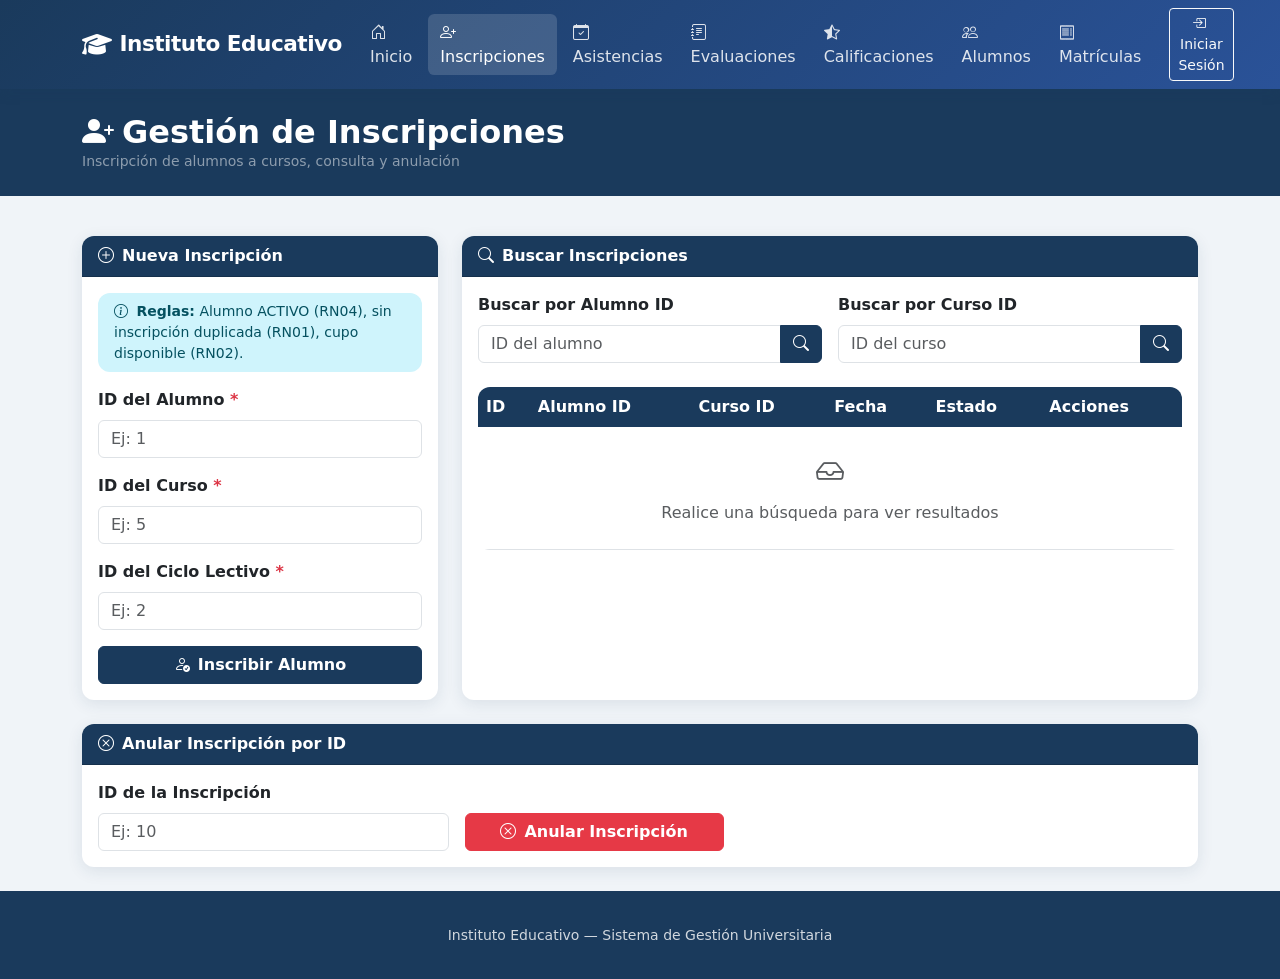
<file: src/main/resources/static/inscripciones/inscripciones.html>
<!DOCTYPE html>
<html lang="es">
<head>
  <meta charset="UTF-8" />
  <meta name="viewport" content="width=device-width, initial-scale=1.0" />
  <title>Inscripciones — Instituto Educativo</title>
  <link rel="stylesheet" href="https://cdn.jsdelivr.net/npm/bootstrap@5.3.3/dist/css/bootstrap.min.css" />
  <link rel="stylesheet" href="https://cdn.jsdelivr.net/npm/bootstrap-icons@1.11.3/font/bootstrap-icons.css" />
  <link rel="stylesheet" href="https://cdnjs.cloudflare.com/ajax/libs/font-awesome/6.5.2/css/all.min.css" />
  <link rel="stylesheet" href="../inscripciones/inscripciones.css" />
</head>
<body>

  <!-- ===== NAVBAR ===== -->
  <nav class="navbar navbar-expand-lg navbar-dark navbar-universidad">
    <div class="container">
      <a class="navbar-brand d-flex align-items-center gap-2" href="../index.html">
        <i class="fa-solid fa-graduation-cap fs-4"></i>
        <span>Instituto Educativo</span>
      </a>
      <button class="navbar-toggler" type="button" data-bs-toggle="collapse" data-bs-target="#mainNav">
        <span class="navbar-toggler-icon"></span>
      </button>
      <div class="collapse navbar-collapse" id="mainNav">
        <ul class="navbar-nav ms-auto gap-1">
          <li class="nav-item"><a class="nav-link" href="../index.html"><i class="bi bi-house-door me-1"></i>Inicio</a></li>
          <li class="nav-item"><a class="nav-link active" href="inscripciones.html"><i class="bi bi-person-plus me-1"></i>Inscripciones</a></li>
          <li class="nav-item"><a class="nav-link" href="../asistencias/asistencias.html"><i class="bi bi-calendar-check me-1"></i>Asistencias</a></li>
          <li class="nav-item"><a class="nav-link" href="../evaluaciones/evaluaciones.html"><i class="bi bi-journal-text me-1"></i>Evaluaciones</a></li>
          <li class="nav-item"><a class="nav-link" href="../calificaciones/calificaciones.html"><i class="bi bi-star-half me-1"></i>Calificaciones</a></li>
          <li class="nav-item"><a class="nav-link" href="../alumnos/alumnos.html"><i class="bi bi-people me-1"></i>Alumnos</a></li>
          <li class="nav-item"><a class="nav-link" href="../matriculas/matriculas.html"><i class="bi bi-receipt me-1"></i>Matrículas</a></li>
        </ul>
        <div class="ms-lg-3 mt-2 mt-lg-0" id="navbar-user-info"></div>
      </div>
    </div>
  </nav>

  <!-- ===== PAGE HEADER ===== -->
  <div class="py-4" style="background:var(--primary)">
    <div class="container">
      <h2 class="text-white fw-bold mb-0"><i class="bi bi-person-plus-fill me-2"></i>Gestión de Inscripciones</h2>
      <p class="text-white-50 mb-0 small">Inscripción de alumnos a cursos, consulta y anulación</p>
    </div>
  </div>

  <main class="py-4">
    <div class="container">

      <!-- Alertas globales -->
      <div id="alert-container" class="mb-3"></div>

      <div class="row g-4">

        <!-- ===== CARD: NUEVA INSCRIPCIÓN ===== -->
        <div class="col-lg-4">
          <div class="card h-100">
            <div class="card-header bg-primary-custom d-flex align-items-center gap-2">
              <i class="bi bi-plus-circle"></i> Nueva Inscripción
            </div>
            <div class="card-body">
              <!-- Reglas de negocio informativas -->
              <div class="alert alert-info py-2 small mb-3">
                <i class="bi bi-info-circle me-1"></i>
                <strong>Reglas:</strong> Alumno ACTIVO (RN04), sin inscripción duplicada (RN01), cupo disponible (RN02).
              </div>

              <form id="form-inscripcion" novalidate>
                <div class="mb-3">
                  <label class="form-label fw-semibold">ID del Alumno <span class="text-danger">*</span></label>
                  <input type="number" id="inp-alumno-id" class="form-control" placeholder="Ej: 1" min="1" required />
                </div>
                <div class="mb-3">
                  <label class="form-label fw-semibold">ID del Curso <span class="text-danger">*</span></label>
                  <input type="number" id="inp-curso-id" class="form-control" placeholder="Ej: 5" min="1" required />
                </div>
                <div class="mb-3">
                  <label class="form-label fw-semibold">ID del Ciclo Lectivo <span class="text-danger">*</span></label>
                  <input type="number" id="inp-ciclo-id" class="form-control" placeholder="Ej: 2" min="1" required />
                </div>
                <div id="form-inscripcion-alert"></div>
                <button type="submit" class="btn btn-primary-custom w-100">
                  <i class="bi bi-person-check me-2"></i>Inscribir Alumno
                </button>
              </form>
            </div>
          </div>
        </div>

        <!-- ===== CARD: BUSCAR INSCRIPCIONES ===== -->
        <div class="col-lg-8">
          <div class="card h-100">
            <div class="card-header bg-primary-custom d-flex align-items-center gap-2">
              <i class="bi bi-search"></i> Buscar Inscripciones
            </div>
            <div class="card-body">
              <div class="row g-3 mb-4">
                <!-- Buscar por Alumno -->
                <div class="col-sm-6">
                  <label class="form-label fw-semibold">Buscar por Alumno ID</label>
                  <div class="input-group">
                    <input type="number" id="search-alumno-id" class="form-control" placeholder="ID del alumno" min="1" />
                    <button class="btn btn-primary-custom" id="btn-buscar-alumno" type="button">
                      <i class="bi bi-search"></i>
                    </button>
                  </div>
                </div>
                <!-- Buscar por Curso -->
                <div class="col-sm-6">
                  <label class="form-label fw-semibold">Buscar por Curso ID</label>
                  <div class="input-group">
                    <input type="number" id="search-curso-id" class="form-control" placeholder="ID del curso" min="1" />
                    <button class="btn btn-primary-custom" id="btn-buscar-curso" type="button">
                      <i class="bi bi-search"></i>
                    </button>
                  </div>
                </div>
              </div>

              <div id="search-alert"></div>

              <!-- Tabla de resultados -->
              <div class="table-responsive">
                <table class="table table-hover align-middle mb-0">
                  <thead>
                    <tr>
                      <th>ID</th>
                      <th>Alumno ID</th>
                      <th>Curso ID</th>
                      <th>Fecha</th>
                      <th>Estado</th>
                      <th>Acciones</th>
                    </tr>
                  </thead>
                  <tbody id="tabla-inscripciones">
                    <tr>
                      <td colspan="6" class="text-center text-muted py-4">
                        <i class="bi bi-inbox fs-3 d-block mb-2"></i>Realice una búsqueda para ver resultados
                      </td>
                    </tr>
                  </tbody>
                </table>
              </div>
            </div>
          </div>
        </div>

        <!-- ===== CARD: ANULAR INSCRIPCIÓN ===== -->
        <div class="col-12">
          <div class="card">
            <div class="card-header bg-primary-custom d-flex align-items-center gap-2">
              <i class="bi bi-x-circle"></i> Anular Inscripción por ID
            </div>
            <div class="card-body">
              <div class="row align-items-end g-3">
                <div class="col-md-4">
                  <label class="form-label fw-semibold">ID de la Inscripción</label>
                  <input type="number" id="inp-anular-id" class="form-control" placeholder="Ej: 10" min="1" />
                </div>
                <div class="col-md-3">
                  <button class="btn btn-accent w-100" id="btn-anular-abrir-modal" type="button">
                    <i class="bi bi-x-circle me-2"></i>Anular Inscripción
                  </button>
                </div>
                <div class="col-md-5">
                  <div id="anular-alert"></div>
                </div>
              </div>
            </div>
          </div>
        </div>

      </div><!-- /row -->
    </div><!-- /container -->
  </main>

  <!-- ===== MODAL CONFIRMACIÓN ANULACIÓN ===== -->
  <div class="modal fade" id="modal-confirmar-anular" tabindex="-1" aria-labelledby="modalAnularLabel" aria-hidden="true">
    <div class="modal-dialog modal-dialog-centered">
      <div class="modal-content">
        <div class="modal-header bg-danger text-white">
          <h5 class="modal-title" id="modalAnularLabel">
            <i class="bi bi-exclamation-triangle me-2"></i>Confirmar Anulación
          </h5>
          <button type="button" class="btn-close btn-close-white" data-bs-dismiss="modal"></button>
        </div>
        <div class="modal-body">
          ¿Está seguro que desea <strong>anular</strong> la inscripción
          <strong id="modal-inscripcion-id-text"></strong>?
          <br><br>
          <span class="text-muted small">Esta acción cambiará el estado a <span class="badge badge-anulada">ANULADA</span> y no podrá revertirse desde aquí.</span>
        </div>
        <div class="modal-footer">
          <button type="button" class="btn btn-secondary" data-bs-dismiss="modal">
            <i class="bi bi-x me-1"></i>Cancelar
          </button>
          <button type="button" class="btn btn-danger" id="btn-confirmar-anular">
            <i class="bi bi-check me-1"></i>Sí, anular
          </button>
        </div>
      </div>
    </div>
  </div>

  <!-- Footer -->
  <footer>
    <div class="container text-center">
      <small>Instituto Educativo &mdash; Sistema de Gestión Universitaria</small>
    </div>
  </footer>
  <script src="https://cdn.jsdelivr.net/npm/bootstrap@5.3.3/dist/js/bootstrap.bundle.min.js"></script>
  <script src="../js/api.js"></script>
  <script src="inscripciones.js"></script>
</body>
</html>
</file>
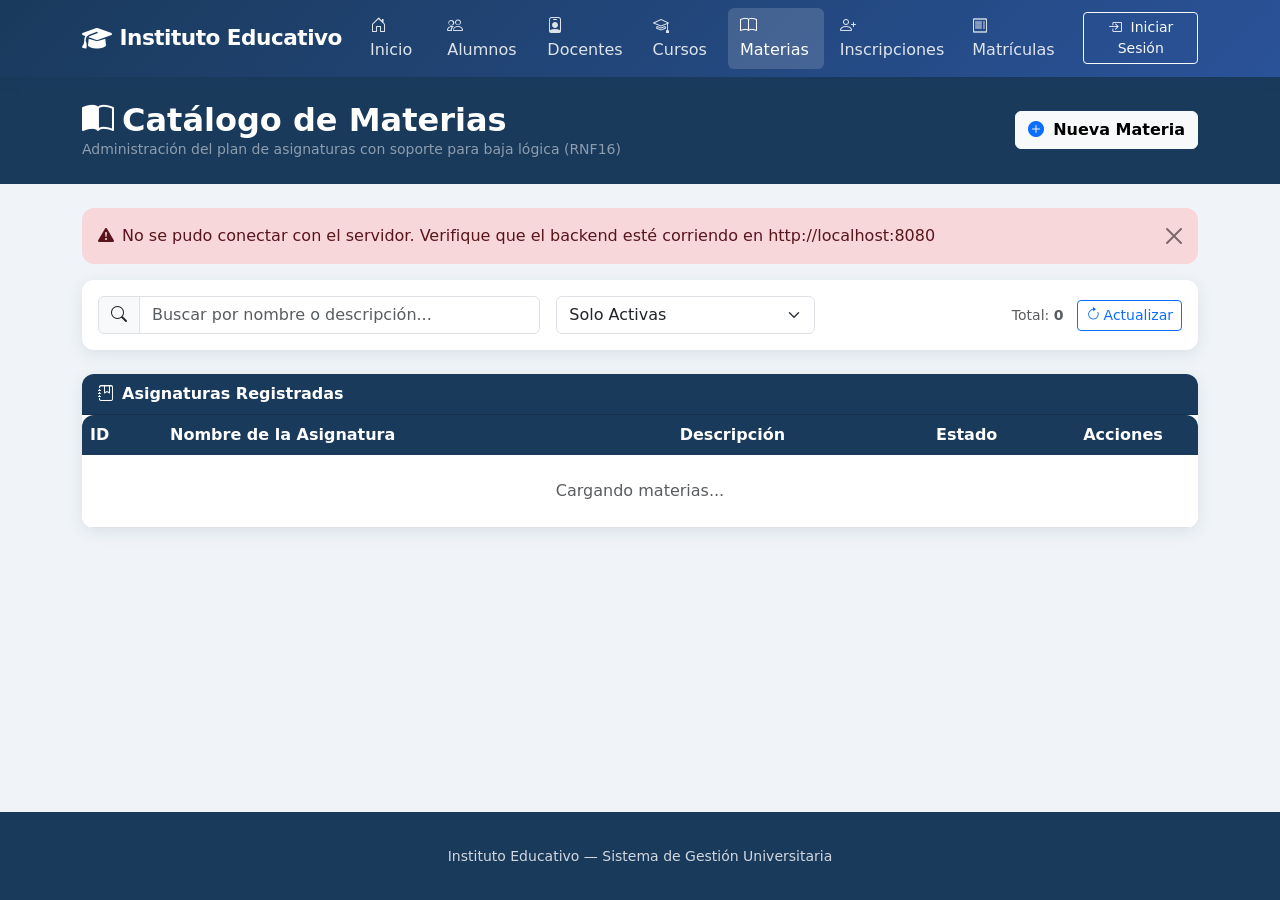
<file: src/main/resources/static/materias/materias.html>
<!DOCTYPE html>
<html lang="es">
<head>
  <meta charset="UTF-8" />
  <meta name="viewport" content="width=device-width, initial-scale=1.0" />
  <title>Gestión de Materias — Instituto Educativo</title>
  <!-- Bootstrap 5 CSS -->
  <link rel="stylesheet" href="https://cdn.jsdelivr.net/npm/bootstrap@5.3.3/dist/css/bootstrap.min.css" />
  <!-- Bootstrap Icons -->
  <link rel="stylesheet" href="https://cdn.jsdelivr.net/npm/bootstrap-icons@1.11.3/font/bootstrap-icons.css" />
  <!-- Font Awesome -->
  <link rel="stylesheet" href="https://cdnjs.cloudflare.com/ajax/libs/font-awesome/6.5.2/css/all.min.css" />
  <!-- Estilos propios -->
  <link rel="stylesheet" href="../materias/materias.css" />
</head>
<body>

  <!-- ===== NAVBAR ===== -->
  <nav class="navbar navbar-expand-lg navbar-dark navbar-universidad">
    <div class="container">
      <a class="navbar-brand d-flex align-items-center gap-2" href="../index.html">
        <i class="fa-solid fa-graduation-cap fs-4"></i>
        <span>Instituto Educativo</span>
      </a>
      <button class="navbar-toggler" type="button" data-bs-toggle="collapse" data-bs-target="#mainNav">
        <span class="navbar-toggler-icon"></span>
      </button>
      <div class="collapse navbar-collapse" id="mainNav">
        <ul class="navbar-nav ms-auto gap-1">
          <li class="nav-item"><a class="nav-link" href="../index.html"><i class="bi bi-house-door me-1"></i>Inicio</a></li>
          <li class="nav-item"><a class="nav-link" href="../alumnos/alumnos.html"><i class="bi bi-people me-1"></i>Alumnos</a></li>
          <li class="nav-item"><a class="nav-link" href="../docentes/docentes.html"><i class="bi bi-person-badge me-1"></i>Docentes</a></li>
          <li class="nav-item"><a class="nav-link" href="../cursos/cursos.html"><i class="bi bi-mortarboard me-1"></i>Cursos</a></li>
          <li class="nav-item"><a class="nav-link active" href="materias.html"><i class="bi bi-book me-1"></i>Materias</a></li>
          <li class="nav-item"><a class="nav-link" href="../inscripciones/inscripciones.html"><i class="bi bi-person-plus me-1"></i>Inscripciones</a></li>
          <li class="nav-item"><a class="nav-link" href="../matriculas/matriculas.html"><i class="bi bi-receipt me-1"></i>Matrículas</a></li>
        </ul>
        <div class="ms-lg-3 mt-2 mt-lg-0" id="navbar-user-info"></div>
      </div>
    </div>
  </nav>

  <!-- Page Header -->
  <div class="py-4" style="background:var(--primary)">
    <div class="container d-flex justify-content-between align-items-center">
      <div>
        <h2 class="text-white fw-bold mb-0"><i class="bi bi-book-half me-2"></i>Catálogo de Materias</h2>
        <p class="text-white-50 mb-0 small">Administración del plan de asignaturas con soporte para baja lógica (RNF16)</p>
      </div>
      <button class="btn btn-light fw-semibold" id="btn-nueva-materia">
        <i class="bi bi-plus-circle-fill me-1 text-primary"></i> Nueva Materia
      </button>
    </div>
  </div>

  <main class="py-4">
    <div class="container">
      <div id="alert-container" class="mb-3"></div>

      <!-- Filtros -->
      <div class="card mb-4">
        <div class="card-body">
          <div class="row g-3 align-items-center">
            <div class="col-md-5">
              <div class="input-group">
                <span class="input-group-text"><i class="bi bi-search"></i></span>
                <input type="text" id="filtro-materia" class="form-control" placeholder="Buscar por nombre o descripción..." />
              </div>
            </div>
            <div class="col-md-3">
              <select id="filtro-estado-materia" class="form-select">
                <option value="todas">Todas las materias</option>
                <option value="soloActivas" selected>Solo Activas</option>
                <option value="inactivas">Solo Inactivas</option>
              </select>
            </div>
            <div class="col-md-4 text-md-end">
              <span class="text-muted small me-2">Total: <strong id="contador-materias">0</strong></span>
              <button class="btn btn-outline-primary btn-sm" id="btn-recargar-materias">
                <i class="bi bi-arrow-clockwise me-1"></i>Actualizar
              </button>
            </div>
          </div>
        </div>
      </div>

      <!-- Tabla de Materias -->
      <div class="card">
        <div class="card-header bg-primary-custom d-flex justify-content-between align-items-center">
          <span><i class="bi bi-journal-bookmark me-2"></i>Asignaturas Registradas</span>
        </div>
        <div class="card-body p-0">
          <div class="table-responsive">
            <table class="table table-hover align-middle mb-0">
              <thead>
                <tr>
                  <th style="width: 80px;">ID</th>
                  <th>Nombre de la Asignatura</th>
                  <th>Descripción</th>
                  <th style="width: 120px;">Estado</th>
                  <th class="text-center" style="width: 150px;">Acciones</th>
                </tr>
              </thead>
              <tbody id="tbody-materias">
                <tr><td colspan="5" class="text-center py-4 text-muted">Cargando materias...</td></tr>
              </tbody>
            </table>
          </div>
        </div>
      </div>
    </div>
  </main>

  <!-- Modal Materia (Crear / Editar) -->
  <div class="modal fade" id="modal-materia" tabindex="-1" aria-hidden="true">
    <div class="modal-dialog modal-dialog-centered">
      <div class="modal-content">
        <div class="modal-header bg-primary text-white">
          <h5 class="modal-title" id="modalMateriaLabel"><i class="bi bi-book me-2"></i>Materia</h5>
          <button type="button" class="btn-close btn-close-white" data-bs-dismiss="modal"></button>
        </div>
        <form id="form-materia" novalidate>
          <div class="modal-body p-4">
            <input type="hidden" id="materia-id" />
            <div id="modal-materia-alert"></div>

            <div class="mb-3">
              <label class="form-label fw-semibold" for="materia-nombre">Nombre de la Materia <span class="text-danger">*</span></label>
              <input type="text" id="materia-nombre" class="form-control" required placeholder="Ej: Álgebra Lineal" maxlength="100" />
              <div class="invalid-feedback">El nombre de la materia es obligatorio y único.</div>
            </div>

            <div class="mb-3">
              <label class="form-label fw-semibold" for="materia-descripcion">Descripción</label>
              <textarea id="materia-descripcion" class="form-control" rows="3" placeholder="Descripción del contenido o régimen..." maxlength="255"></textarea>
            </div>
          </div>
          <div class="modal-footer">
            <button type="button" class="btn btn-secondary" data-bs-dismiss="modal">Cancelar</button>
            <button type="submit" class="btn btn-primary-custom">
              <i class="bi bi-save me-1"></i>Guardar Materia
            </button>
          </div>
        </form>
      </div>
    </div>
  </div>

  <!-- Modal Confirmar Baja Lógica -->
  <div class="modal fade" id="modal-baja-materia" tabindex="-1" aria-hidden="true">
    <div class="modal-dialog modal-dialog-centered">
      <div class="modal-content">
        <div class="modal-header bg-danger text-white">
          <h5 class="modal-title"><i class="bi bi-exclamation-triangle-fill me-2"></i>Baja Lógica de Materia</h5>
          <button type="button" class="btn-close btn-close-white" data-bs-dismiss="modal"></button>
        </div>
        <div class="modal-body">
          ¿Desea dar de <strong>baja lógica</strong> a la materia <strong id="baja-nombre-materia"></strong>?
          <p class="text-muted small mt-2 mb-0">La materia pasará al estado INACTIVO sin borrar historial de cursos ni notas asociadas.</p>
        </div>
        <div class="modal-footer">
          <button type="button" class="btn btn-secondary" data-bs-dismiss="modal">Cancelar</button>
          <button type="button" class="btn btn-danger" id="btn-confirmar-baja-materia">Confirmar Baja</button>
        </div>
      </div>
    </div>
  </div>

  <footer>
    <div class="container text-center">
      <small>Instituto Educativo &mdash; Sistema de Gestión Universitaria</small>
    </div>
  </footer>
  <script src="https://cdn.jsdelivr.net/npm/bootstrap@5.3.3/dist/js/bootstrap.bundle.min.js"></script>
  <script src="../js/api.js"></script>
  <script src="materias.js"></script>
</body>
</html>
</file>
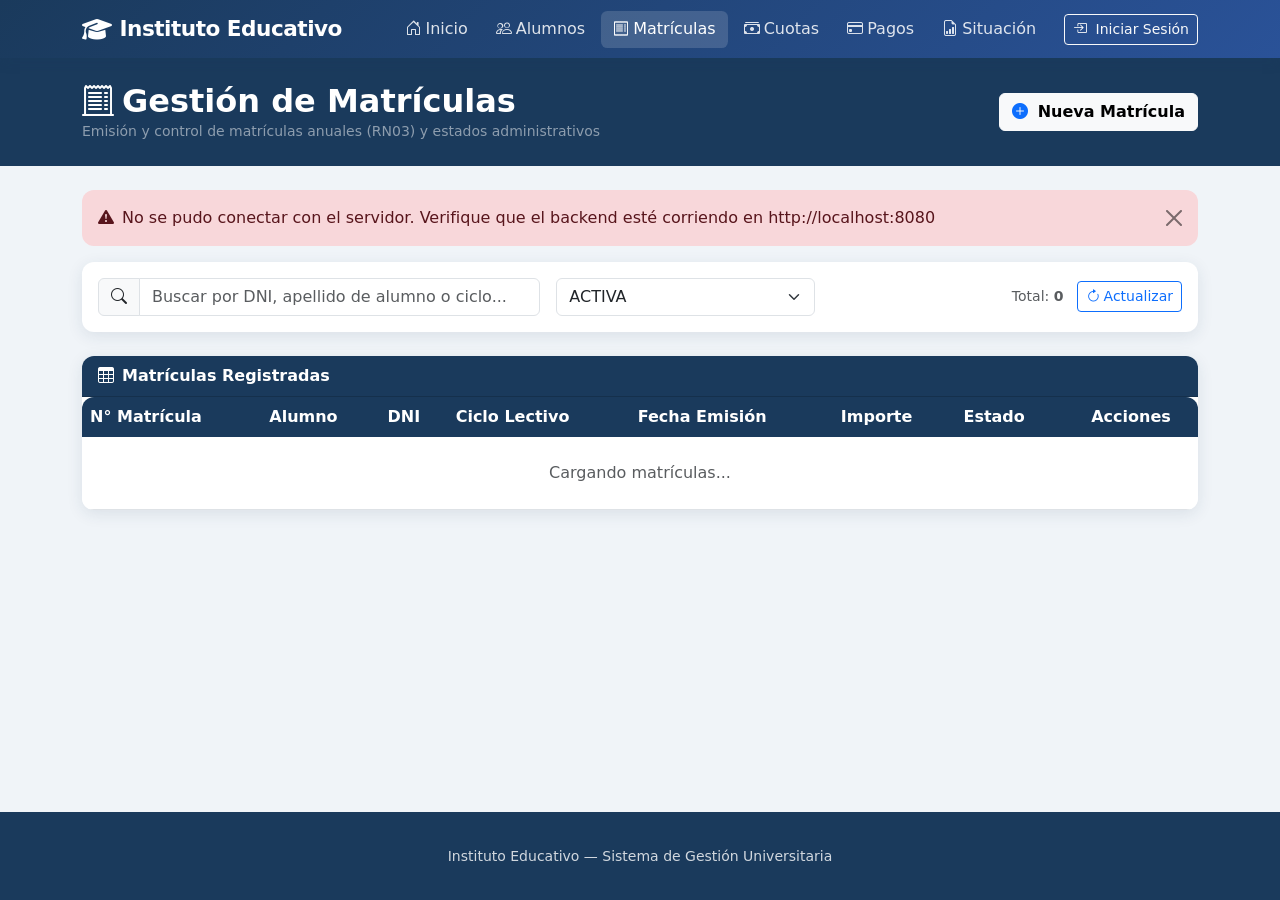
<file: src/main/resources/static/matriculas/matriculas.html>
<!DOCTYPE html>
<html lang="es">
<head>
  <meta charset="UTF-8" />
  <meta name="viewport" content="width=device-width, initial-scale=1.0" />
  <title>Gestión de Matrículas — Instituto Educativo</title>
  <!-- Bootstrap 5 CSS -->
  <link rel="stylesheet" href="https://cdn.jsdelivr.net/npm/bootstrap@5.3.3/dist/css/bootstrap.min.css" />
  <!-- Bootstrap Icons -->
  <link rel="stylesheet" href="https://cdn.jsdelivr.net/npm/bootstrap-icons@1.11.3/font/bootstrap-icons.css" />
  <!-- Font Awesome -->
  <link rel="stylesheet" href="https://cdnjs.cloudflare.com/ajax/libs/font-awesome/6.5.2/css/all.min.css" />
  <!-- Estilos propios -->
  <link rel="stylesheet" href="../matriculas/matriculas.css" />
</head>
<body>

  <!-- ===== NAVBAR ===== -->
  <nav class="navbar navbar-expand-lg navbar-dark navbar-universidad">
    <div class="container">
      <a class="navbar-brand d-flex align-items-center gap-2" href="../index.html">
        <i class="fa-solid fa-graduation-cap fs-4"></i>
        <span>Instituto Educativo</span>
      </a>
      <button class="navbar-toggler" type="button" data-bs-toggle="collapse" data-bs-target="#mainNav">
        <span class="navbar-toggler-icon"></span>
      </button>
      <div class="collapse navbar-collapse" id="mainNav">
        <ul class="navbar-nav ms-auto gap-1">
          <li class="nav-item"><a class="nav-link" href="../index.html"><i class="bi bi-house-door me-1"></i>Inicio</a></li>
          <li class="nav-item"><a class="nav-link" href="../alumnos/alumnos.html"><i class="bi bi-people me-1"></i>Alumnos</a></li>
          <li class="nav-item"><a class="nav-link active" href="matriculas.html"><i class="bi bi-receipt me-1"></i>Matrículas</a></li>
          <li class="nav-item"><a class="nav-link" href="../cuotas/cuotas.html"><i class="bi bi-cash-stack me-1"></i>Cuotas</a></li>
          <li class="nav-item"><a class="nav-link" href="../pagos/pagos.html"><i class="bi bi-credit-card me-1"></i>Pagos</a></li>
          <li class="nav-item"><a class="nav-link" href="../situacion/situacion.html"><i class="bi bi-file-earmark-bar-graph me-1"></i>Situación</a></li>
        </ul>
        <div class="ms-lg-3 mt-2 mt-lg-0" id="navbar-user-info"></div>
      </div>
    </div>
  </nav>

  <!-- Page Header -->
  <div class="py-4" style="background:var(--primary)">
    <div class="container d-flex justify-content-between align-items-center">
      <div>
        <h2 class="text-white fw-bold mb-0"><i class="bi bi-receipt-cutoff me-2"></i>Gestión de Matrículas</h2>
        <p class="text-white-50 mb-0 small">Emisión y control de matrículas anuales (RN03) y estados administrativos</p>
      </div>
      <button class="btn btn-light fw-semibold" id="btn-nueva-matricula">
        <i class="bi bi-plus-circle-fill me-1 text-primary"></i> Nueva Matrícula
      </button>
    </div>
  </div>

  <main class="py-4">
    <div class="container">
      <div id="alert-container" class="mb-3"></div>

      <!-- Filtros -->
      <div class="card mb-4">
        <div class="card-body">
          <div class="row g-3 align-items-center">
            <div class="col-md-5">
              <div class="input-group">
                <span class="input-group-text"><i class="bi bi-search"></i></span>
                <input type="text" id="filtro-matricula" class="form-control" placeholder="Buscar por DNI, apellido de alumno o ciclo..." />
              </div>
            </div>
            <div class="col-md-3">
              <select id="filtro-estado-matricula" class="form-select">
                <option value="">Todos los estados</option>
                <option value="ACTIVA" selected>ACTIVA</option>
                <option value="PENDIENTE">PENDIENTE</option>
                <option value="CANCELADA">CANCELADA</option>
              </select>
            </div>
            <div class="col-md-4 text-md-end">
              <span class="text-muted small me-2">Total: <strong id="contador-matriculas">0</strong></span>
              <button class="btn btn-outline-primary btn-sm" id="btn-recargar-matriculas">
                <i class="bi bi-arrow-clockwise me-1"></i>Actualizar
              </button>
            </div>
          </div>
        </div>
      </div>

      <!-- Tabla de Matrículas -->
      <div class="card">
        <div class="card-header bg-primary-custom d-flex justify-content-between align-items-center">
          <span><i class="bi bi-table me-2"></i>Matrículas Registradas</span>
        </div>
        <div class="card-body p-0">
          <div class="table-responsive">
            <table class="table table-hover align-middle mb-0">
              <thead>
                <tr>
                  <th>N° Matrícula</th>
                  <th>Alumno</th>
                  <th>DNI</th>
                  <th>Ciclo Lectivo</th>
                  <th>Fecha Emisión</th>
                  <th>Importe</th>
                  <th>Estado</th>
                  <th class="text-center">Acciones</th>
                </tr>
              </thead>
              <tbody id="tbody-matriculas">
                <tr><td colspan="8" class="text-center py-4 text-muted">Cargando matrículas...</td></tr>
              </tbody>
            </table>
          </div>
        </div>
      </div>
    </div>
  </main>

  <!-- Modal Nueva Matrícula -->
  <div class="modal fade" id="modal-matricula" tabindex="-1" aria-hidden="true">
    <div class="modal-dialog modal-dialog-centered">
      <div class="modal-content">
        <div class="modal-header bg-primary text-white">
          <h5 class="modal-title"><i class="bi bi-receipt me-2"></i>Emitir Nueva Matrícula</h5>
          <button type="button" class="btn-close btn-close-white" data-bs-dismiss="modal"></button>
        </div>
        <form id="form-matricula" novalidate>
          <div class="modal-body p-4">
            <div id="modal-matricula-alert"></div>
            <div class="alert alert-info py-2 small mb-3">
              <i class="bi bi-info-circle me-1"></i><strong>RN03:</strong> Un alumno puede tener una única matrícula por ciclo lectivo.
            </div>

            <div class="mb-3">
              <label class="form-label fw-semibold" for="mat-alumno-id">Alumno <span class="text-danger">*</span></label>
              <select id="mat-alumno-id" class="form-select" required>
                <option value="">Seleccione alumno...</option>
              </select>
              <div class="invalid-feedback">Debe seleccionar un alumno.</div>
            </div>

            <div class="mb-3">
              <label class="form-label fw-semibold" for="mat-ciclo-id">Ciclo Lectivo <span class="text-danger">*</span></label>
              <select id="mat-ciclo-id" class="form-select" required>
                <option value="">Seleccione ciclo lectivo...</option>
              </select>
              <div class="invalid-feedback">Debe seleccionar un ciclo lectivo.</div>
            </div>

            <div class="mb-3">
              <label class="form-label fw-semibold" for="mat-importe">Importe de Matrícula ($) <span class="text-danger">*</span></label>
              <input type="number" id="mat-importe" class="form-control" placeholder="Ej: 25000" min="0" step="0.01" required />
              <div class="invalid-feedback">Indique un importe válido.</div>
            </div>
          </div>
          <div class="modal-footer">
            <button type="button" class="btn btn-secondary" data-bs-dismiss="modal">Cancelar</button>
            <button type="submit" class="btn btn-primary-custom">
              <i class="bi bi-check-circle me-1"></i>Registrar Matrícula
            </button>
          </div>
        </form>
      </div>
    </div>
  </div>

  <!-- Modal Cambiar Estado -->
  <div class="modal fade" id="modal-cambiar-estado" tabindex="-1" aria-hidden="true">
    <div class="modal-dialog modal-dialog-centered">
      <div class="modal-content">
        <div class="modal-header bg-warning text-dark">
          <h5 class="modal-title"><i class="bi bi-arrow-repeat me-2"></i>Cambiar Estado de Matrícula</h5>
          <button type="button" class="btn-close" data-bs-dismiss="modal"></button>
        </div>
        <div class="modal-body p-4">
          <p>Matrícula <strong id="desc-mat-cambio"></strong></p>
          <div class="mb-3">
            <label class="form-label fw-semibold" for="select-nuevo-estado">Nuevo Estado</label>
            <select id="select-nuevo-estado" class="form-select">
              <option value="ACTIVA">ACTIVA</option>
              <option value="PENDIENTE">PENDIENTE</option>
              <option value="CANCELADA">CANCELADA</option>
            </select>
          </div>
          <div class="alert alert-warning py-2 small mb-0">
            <i class="bi bi-exclamation-triangle me-1"></i><strong>RN22:</strong> Al cambiar a CANCELADA, las cuotas sin pagos asociados pasarán automáticamente a ANULADA.
          </div>
        </div>
        <div class="modal-footer">
          <button type="button" class="btn btn-secondary" data-bs-dismiss="modal">Cancelar</button>
          <button type="button" class="btn btn-primary-custom" id="btn-guardar-nuevo-estado">Actualizar Estado</button>
        </div>
      </div>
    </div>
  </div>

  <footer>
    <div class="container text-center">
      <small>Instituto Educativo &mdash; Sistema de Gestión Universitaria</small>
    </div>
  </footer>
  <script src="https://cdn.jsdelivr.net/npm/bootstrap@5.3.3/dist/js/bootstrap.bundle.min.js"></script>
  <script src="../js/api.js"></script>
  <script src="matriculas.js"></script>
</body>
</html>
</file>
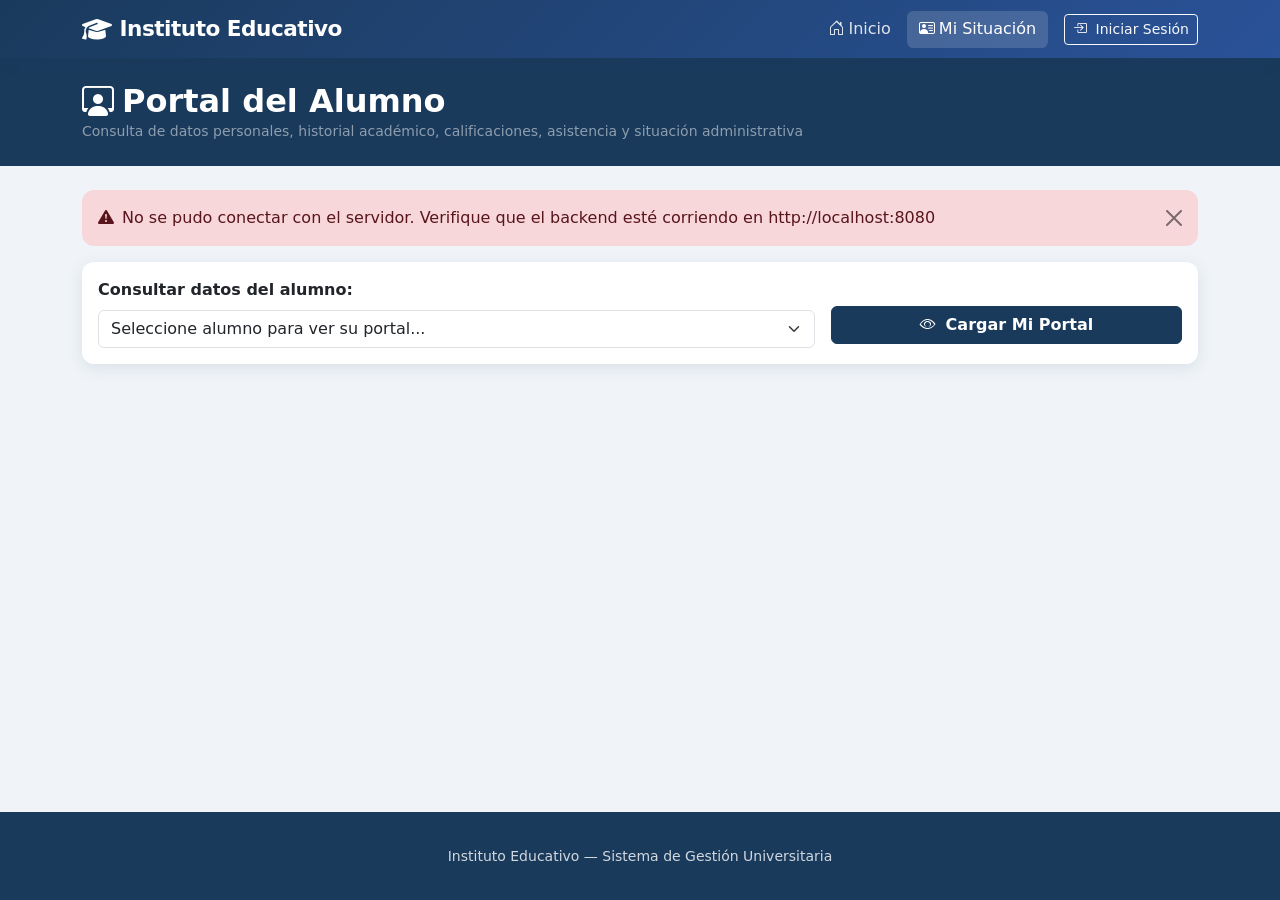
<file: src/main/resources/static/mi-situacion/mi-situacion.html>
<!DOCTYPE html>
<html lang="es">
<head>
  <meta charset="UTF-8" />
  <meta name="viewport" content="width=device-width, initial-scale=1.0" />
  <title>Mi Situación Académica — Instituto Educativo</title>
  <!-- Bootstrap 5 CSS -->
  <link rel="stylesheet" href="https://cdn.jsdelivr.net/npm/bootstrap@5.3.3/dist/css/bootstrap.min.css" />
  <!-- Bootstrap Icons -->
  <link rel="stylesheet" href="https://cdn.jsdelivr.net/npm/bootstrap-icons@1.11.3/font/bootstrap-icons.css" />
  <!-- Font Awesome -->
  <link rel="stylesheet" href="https://cdnjs.cloudflare.com/ajax/libs/font-awesome/6.5.2/css/all.min.css" />
  <!-- Estilos propios -->
  <link rel="stylesheet" href="../mi-situacion/mi-situacion.css" />
</head>
<body>

  <!-- ===== NAVBAR ===== -->
  <nav class="navbar navbar-expand-lg navbar-dark navbar-universidad">
    <div class="container">
      <a class="navbar-brand d-flex align-items-center gap-2" href="../index.html">
        <i class="fa-solid fa-graduation-cap fs-4"></i>
        <span>Instituto Educativo</span>
      </a>
      <button class="navbar-toggler" type="button" data-bs-toggle="collapse" data-bs-target="#mainNav">
        <span class="navbar-toggler-icon"></span>
      </button>
      <div class="collapse navbar-collapse" id="mainNav">
        <ul class="navbar-nav ms-auto gap-1">
          <li class="nav-item"><a class="nav-link" href="../index.html"><i class="bi bi-house-door me-1"></i>Inicio</a></li>
          <li class="nav-item"><a class="nav-link active" href="mi-situacion.html"><i class="bi bi-person-vcard me-1"></i>Mi Situación</a></li>
        </ul>
        <div class="ms-lg-3 mt-2 mt-lg-0" id="navbar-user-info"></div>
      </div>
    </div>
  </nav>

  <!-- Page Header -->
  <div class="py-4" style="background:var(--primary)">
    <div class="container">
      <h2 class="text-white fw-bold mb-0"><i class="bi bi-person-workspace me-2"></i>Portal del Alumno</h2>
      <p class="text-white-50 mb-0 small">Consulta de datos personales, historial académico, calificaciones, asistencia y situación administrativa</p>
    </div>
  </div>

  <main class="py-4">
    <div class="container">
      <div id="alert-container" class="mb-3"></div>

      <!-- Selector si no hay sesión de alumno automática -->
      <div class="card mb-4" id="card-selector-alumno">
        <div class="card-body">
          <div class="row g-3 align-items-center">
            <div class="col-md-8">
              <label class="form-label fw-semibold">Consultar datos del alumno:</label>
              <select id="sel-alumno-propio" class="form-select">
                <option value="">Seleccione alumno para ver su portal...</option>
              </select>
            </div>
            <div class="col-md-4 pt-md-4">
              <button class="btn btn-primary-custom w-100" id="btn-cargar-mi-portal">
                <i class="bi bi-eye me-1"></i> Cargar Mi Portal
              </button>
            </div>
          </div>
        </div>
      </div>

      <!-- Contenedor del portal (se llena dinámicamente) -->
      <div id="portal-contenido" class="d-none">

        <!-- Ficha de Datos Personales -->
        <div class="card mb-4 border-0 shadow-sm">
          <div class="card-body p-4">
            <div class="d-flex flex-wrap justify-content-between align-items-start border-bottom pb-3 mb-3">
              <div>
                <h3 class="fw-bold mb-1" id="alum-nombre-completo">—</h3>
                <span class="badge bg-primary fs-6" id="alum-legajo">—</span>
                <span class="badge bg-success ms-1 fs-6" id="alum-estado">—</span>
              </div>
              <div class="text-md-end text-muted small mt-2 mt-md-0">
                <div>Fecha de Ingreso: <strong id="alum-ingreso">—</strong></div>
              </div>
            </div>

            <div class="row g-3 text-secondary">
              <div class="col-sm-6 col-md-3">
                <div class="small fw-semibold text-muted"><i class="bi bi-card-text me-1"></i>DNI</div>
                <div class="text-dark fw-bold" id="alum-dni">—</div>
              </div>
              <div class="col-sm-6 col-md-3">
                <div class="small fw-semibold text-muted"><i class="bi bi-calendar-event me-1"></i>Fecha de Nacimiento</div>
                <div class="text-dark fw-bold" id="alum-fechanac">—</div>
              </div>
              <div class="col-sm-6 col-md-3">
                <div class="small fw-semibold text-muted"><i class="bi bi-envelope me-1"></i>Email</div>
                <div class="text-dark fw-bold text-break" id="alum-email">—</div>
              </div>
              <div class="col-sm-6 col-md-3">
                <div class="small fw-semibold text-muted"><i class="bi bi-telephone me-1"></i>Teléfono</div>
                <div class="text-dark fw-bold" id="alum-telefono">—</div>
              </div>
            </div>
          </div>
        </div>

        <!-- Métricas Académicas y Asistencia -->
        <div class="row g-4 mb-4">
          <!-- Asistencia General -->
          <div class="col-md-6">
            <div class="card h-100">
              <div class="card-header bg-primary-custom d-flex align-items-center gap-2">
                <i class="bi bi-calendar-check"></i> Resumen de Asistencia
              </div>
              <div class="card-body">
                <div class="row g-2 mb-3 text-center">
                  <div class="col-4">
                    <div class="border rounded p-2">
                      <div class="fs-4 fw-bold" style="color:var(--primary)" id="asis-total">0</div>
                      <div class="small text-muted">Clases</div>
                    </div>
                  </div>
                  <div class="col-4">
                    <div class="border rounded p-2">
                      <div class="fs-4 fw-bold text-success" id="asis-presentes">0</div>
                      <div class="small text-muted">Presentes</div>
                    </div>
                  </div>
                  <div class="col-4">
                    <div class="border rounded p-2">
                      <div class="fs-4 fw-bold text-danger" id="asis-ausentes">0</div>
                      <div class="small text-muted">Ausentes</div>
                    </div>
                  </div>
                </div>

                <div class="mb-2 d-flex justify-content-between align-items-center">
                  <span class="small fw-semibold">Porcentaje Global de Asistencia:</span>
                  <span class="fw-bold fs-5" id="asis-porcentaje-texto">0%</span>
                </div>
                <div class="progress" style="height: 1.2rem;">
                  <div id="asis-barra" class="progress-bar progress-bar-striped progress-bar-animated" role="progressbar" style="width: 0%;">0%</div>
                </div>
              </div>
            </div>
          </div>

          <!-- Promedio y Calificaciones -->
          <div class="col-md-6">
            <div class="card h-100">
              <div class="card-header bg-primary-custom d-flex align-items-center gap-2">
                <i class="bi bi-star"></i> Rendimiento Académico
              </div>
              <div class="card-body text-center d-flex flex-column justify-content-center">
                <div class="mb-2 text-muted">Promedio General de Evaluaciones:</div>
                <div class="display-4 fw-bold" id="promedio-general" style="color:var(--primary)">—</div>
                <div class="small text-muted mt-2">
                  Total de evaluaciones rendidas: <strong id="total-evaluaciones-rendidas">0</strong>
                </div>
              </div>
            </div>
          </div>
        </div>

        <!-- ===== SITUACIÓN ADMINISTRATIVA ===== -->
        <div class="card mb-4 border-0 shadow-sm">
          <div class="card-header bg-primary-custom d-flex align-items-center gap-2">
            <i class="bi bi-wallet2"></i> Situación Administrativa
          </div>
          <div class="card-body">

            <!-- Matrícula y métricas -->
            <div class="row g-3 mb-4 text-center">
              <div class="col-6 col-md-3">
                <div class="border rounded p-3 h-100">
                  <div class="small text-muted fw-semibold mb-1"><i class="bi bi-journal-check me-1"></i>Matrícula</div>
                  <div id="adm-matricula"><span class="badge bg-secondary fs-6">—</span></div>
                </div>
              </div>
              <div class="col-6 col-md-3">
                <div class="border rounded p-3 h-100">
                  <div class="small text-muted fw-semibold mb-1"><i class="bi bi-clock me-1"></i>Cuotas Pendientes</div>
                  <div class="fs-3 fw-bold text-warning" id="adm-pendientes">0</div>
                </div>
              </div>
              <div class="col-6 col-md-3">
                <div class="border rounded p-3 h-100">
                  <div class="small text-muted fw-semibold mb-1"><i class="bi bi-exclamation-triangle me-1"></i>Cuotas Vencidas</div>
                  <div class="fs-3 fw-bold text-danger" id="adm-vencidas">0</div>
                </div>
              </div>
              <div class="col-6 col-md-3">
                <div class="border rounded p-3 h-100">
                  <div class="small text-muted fw-semibold mb-1"><i class="bi bi-check-circle me-1"></i>Cuotas Pagadas</div>
                  <div class="fs-3 fw-bold text-success" id="adm-pagadas">0</div>
                </div>
              </div>
            </div>

            <!-- Importes -->
            <div class="row g-3 mb-4">
              <div class="col-md-6">
                <div class="alert alert-danger d-flex align-items-center gap-2 mb-0">
                  <i class="bi bi-exclamation-circle-fill fs-5"></i>
                  <div>
                    <div class="small fw-semibold">Importe Adeudado</div>
                    <div class="fs-5 fw-bold" id="adm-adeudado">$ 0,00</div>
                  </div>
                </div>
              </div>
              <div class="col-md-6">
                <div class="alert alert-success d-flex align-items-center gap-2 mb-0">
                  <i class="bi bi-check-circle-fill fs-5"></i>
                  <div>
                    <div class="small fw-semibold">Total Abonado</div>
                    <div class="fs-5 fw-bold" id="adm-abonado">$ 0,00</div>
                  </div>
                </div>
              </div>
            </div>

            <!-- Tabla de cuotas -->
            <h6 class="fw-semibold mb-2"><i class="bi bi-list-ul me-1"></i>Detalle de Cuotas</h6>
            <div class="table-responsive">
              <table class="table table-hover align-middle mb-0">
                <thead>
                  <tr>
                    <th>#</th>
                    <th>N° Cuota</th>
                    <th>Vencimiento</th>
                    <th>Importe</th>
                    <th>Saldo</th>
                    <th>Estado</th>
                  </tr>
                </thead>
                <tbody id="tbody-cuotas">
                  <tr><td colspan="6" class="text-center py-4 text-muted">Cargando...</td></tr>
                </tbody>
              </table>
            </div>

          </div>
        </div>

        <!-- Tablas: Calificaciones y Cursos Inscriptos -->
        <div class="row g-4">
          <!-- Cursos Inscriptos -->
          <div class="col-lg-6">
            <div class="card h-100">
              <div class="card-header bg-primary-custom">
                <i class="bi bi-journal-bookmark me-1"></i> Cursos e Inscripciones
              </div>
              <div class="card-body p-0">
                <div class="table-responsive">
                  <table class="table table-hover align-middle mb-0">
                    <thead>
                      <tr>
                        <th>N° Inscripción</th>
                        <th>Curso ID</th>
                        <th>Fecha</th>
                        <th>Estado</th>
                      </tr>
                    </thead>
                    <tbody id="tbody-mis-inscripciones">
                      <tr><td colspan="4" class="text-center py-4 text-muted">Cargando...</td></tr>
                    </tbody>
                  </table>
                </div>
              </div>
            </div>
          </div>

          <!-- Mis Calificaciones -->
          <div class="col-lg-6">
            <div class="card h-100">
              <div class="card-header bg-primary-custom">
                <i class="bi bi-star-half me-1"></i> Mis Calificaciones
              </div>
              <div class="card-body p-0">
                <div class="table-responsive">
                  <table class="table table-hover align-middle mb-0">
                    <thead>
                      <tr>
                        <th>Evaluación</th>
                        <th>Nota</th>
                        <th>Observación</th>
                      </tr>
                    </thead>
                    <tbody id="tbody-mis-calificaciones">
                      <tr><td colspan="3" class="text-center py-4 text-muted">Cargando...</td></tr>
                    </tbody>
                  </table>
                </div>
              </div>
            </div>
          </div>
        </div>

      </div>

    </div>
  </main>

  <footer>
    <div class="container text-center">
      <small>Instituto Educativo &mdash; Sistema de Gestión Universitaria</small>
    </div>
  </footer>
  <script src="https://cdn.jsdelivr.net/npm/bootstrap@5.3.3/dist/js/bootstrap.bundle.min.js"></script>
  <script src="../js/api.js"></script>
  <script src="mi-situacion.js"></script>
</body>
</html>
</file>
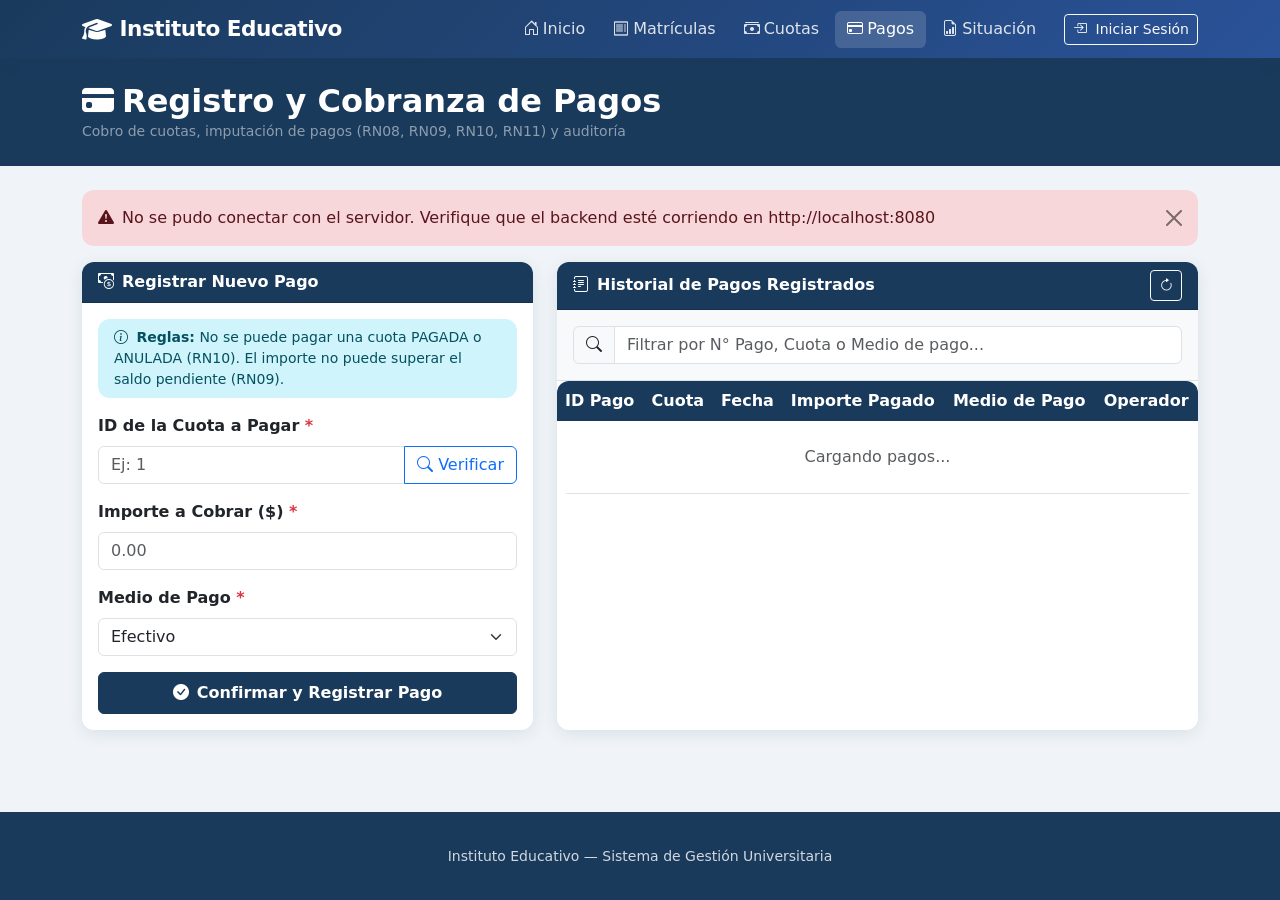
<file: src/main/resources/static/pagos/pagos.html>
<!DOCTYPE html>
<html lang="es">
<head>
  <meta charset="UTF-8" />
  <meta name="viewport" content="width=device-width, initial-scale=1.0" />
  <title>Registro de Pagos — Instituto Educativo</title>
  <!-- Bootstrap 5 CSS -->
  <link rel="stylesheet" href="https://cdn.jsdelivr.net/npm/bootstrap@5.3.3/dist/css/bootstrap.min.css" />
  <!-- Bootstrap Icons -->
  <link rel="stylesheet" href="https://cdn.jsdelivr.net/npm/bootstrap-icons@1.11.3/font/bootstrap-icons.css" />
  <!-- Font Awesome -->
  <link rel="stylesheet" href="https://cdnjs.cloudflare.com/ajax/libs/font-awesome/6.5.2/css/all.min.css" />
  <!-- Estilos propios -->
  <link rel="stylesheet" href="../pagos/pagos.css" />
</head>
<body>

  <!-- ===== NAVBAR ===== -->
  <nav class="navbar navbar-expand-lg navbar-dark navbar-universidad">
    <div class="container">
      <a class="navbar-brand d-flex align-items-center gap-2" href="../index.html">
        <i class="fa-solid fa-graduation-cap fs-4"></i>
        <span>Instituto Educativo</span>
      </a>
      <button class="navbar-toggler" type="button" data-bs-toggle="collapse" data-bs-target="#mainNav">
        <span class="navbar-toggler-icon"></span>
      </button>
      <div class="collapse navbar-collapse" id="mainNav">
        <ul class="navbar-nav ms-auto gap-1">
          <li class="nav-item"><a class="nav-link" href="../index.html"><i class="bi bi-house-door me-1"></i>Inicio</a></li>
          <li class="nav-item"><a class="nav-link" href="../matriculas/matriculas.html"><i class="bi bi-receipt me-1"></i>Matrículas</a></li>
          <li class="nav-item"><a class="nav-link" href="../cuotas/cuotas.html"><i class="bi bi-cash-stack me-1"></i>Cuotas</a></li>
          <li class="nav-item"><a class="nav-link active" href="../pagos/pagos.html"><i class="bi bi-credit-card me-1"></i>Pagos</a></li>
          <li class="nav-item"><a class="nav-link" href="../situacion/situacion.html"><i class="bi bi-file-earmark-bar-graph me-1"></i>Situación</a></li>
        </ul>
        <div class="ms-lg-3 mt-2 mt-lg-0" id="navbar-user-info"></div>
      </div>
    </div>
  </nav>

  <!-- Page Header -->
  <div class="py-4" style="background:var(--primary)">
    <div class="container">
      <h2 class="text-white fw-bold mb-0"><i class="bi bi-credit-card-fill me-2"></i>Registro y Cobranza de Pagos</h2>
      <p class="text-white-50 mb-0 small">Cobro de cuotas, imputación de pagos (RN08, RN09, RN10, RN11) y auditoría</p>
    </div>
  </div>

  <main class="py-4">
    <div class="container">
      <div id="alert-container" class="mb-3"></div>

      <div class="row g-4">
        <!-- Formulario de Cobro -->
        <div class="col-lg-5">
          <div class="card h-100">
            <div class="card-header bg-primary-custom d-flex align-items-center gap-2">
              <i class="bi bi-cash-coin"></i> Registrar Nuevo Pago
            </div>
            <div class="card-body">
              <div class="alert alert-info py-2 small mb-3">
                <i class="bi bi-info-circle me-1"></i>
                <strong>Reglas:</strong> No se puede pagar una cuota PAGADA o ANULADA (RN10). El importe no puede superar el saldo pendiente (RN09).
              </div>

              <form id="form-pago" novalidate>
                <div class="mb-3">
                  <label class="form-label fw-semibold" for="pago-cuota-id">ID de la Cuota a Pagar <span class="text-danger">*</span></label>
                  <div class="input-group">
                    <input type="number" id="pago-cuota-id" class="form-control" placeholder="Ej: 1" min="1" required />
                    <button class="btn btn-outline-primary" type="button" id="btn-verificar-cuota">
                      <i class="bi bi-search"></i> Verificar
                    </button>
                  </div>
                  <div id="info-cuota-wrap" class="small mt-2 p-2 bg-light border rounded d-none"></div>
                </div>

                <div class="mb-3">
                  <label class="form-label fw-semibold" for="pago-importe">Importe a Cobrar ($) <span class="text-danger">*</span></label>
                  <input type="number" id="pago-importe" class="form-control" placeholder="0.00" min="0.01" step="0.01" required />
                  <div class="invalid-feedback">Indique un importe mayor a cero.</div>
                </div>

                <div class="mb-3">
                  <label class="form-label fw-semibold" for="pago-medio">Medio de Pago <span class="text-danger">*</span></label>
                  <select id="pago-medio" class="form-select" required>
                    <option value="EFECTIVO">Efectivo</option>
                    <option value="TRANSFERENCIA">Transferencia Bancaria</option>
                    <option value="TARJETA_DEBITO">Tarjeta de Débito</option>
                    <option value="TARJETA_CREDITO">Tarjeta de Crédito</option>
                    <option value="MERCADOPAGO">Mercado Pago / Billetera Virtual</option>
                  </select>
                </div>

                <div id="form-pago-alert"></div>

                <button type="submit" class="btn btn-primary-custom w-100 py-2 fw-semibold">
                  <i class="bi bi-check-circle-fill me-2"></i>Confirmar y Registrar Pago
                </button>
              </form>
            </div>
          </div>
        </div>

        <!-- Historial de Pagos -->
        <div class="col-lg-7">
          <div class="card h-100">
            <div class="card-header bg-primary-custom d-flex justify-content-between align-items-center">
              <span><i class="bi bi-journal-text me-2"></i>Historial de Pagos Registrados</span>
              <button class="btn btn-sm btn-outline-light" id="btn-recargar-pagos">
                <i class="bi bi-arrow-clockwise"></i>
              </button>
            </div>
            <div class="card-body p-0">
              <div class="p-3 border-bottom bg-light">
                <div class="input-group">
                  <span class="input-group-text"><i class="bi bi-search"></i></span>
                  <input type="text" id="filtro-pagos" class="form-control" placeholder="Filtrar por N° Pago, Cuota o Medio de pago..." />
                </div>
              </div>

              <div class="table-responsive">
                <table class="table table-hover align-middle mb-0">
                  <thead>
                    <tr>
                      <th>ID Pago</th>
                      <th>Cuota</th>
                      <th>Fecha</th>
                      <th>Importe Pagado</th>
                      <th>Medio de Pago</th>
                      <th>Operador</th>
                    </tr>
                  </thead>
                  <tbody id="tbody-pagos">
                    <tr><td colspan="6" class="text-center py-4 text-muted">Cargando pagos...</td></tr>
                  </tbody>
                </table>
              </div>
            </div>
          </div>
        </div>
      </div>

    </div>
  </main>

  <footer>
    <div class="container text-center">
      <small>Instituto Educativo &mdash; Sistema de Gestión Universitaria</small>
    </div>
  </footer>
  <script src="https://cdn.jsdelivr.net/npm/bootstrap@5.3.3/dist/js/bootstrap.bundle.min.js"></script>
  <script src="../js/api.js"></script>
  <script src="pagos.js"></script>
</body>
</html>
</file>
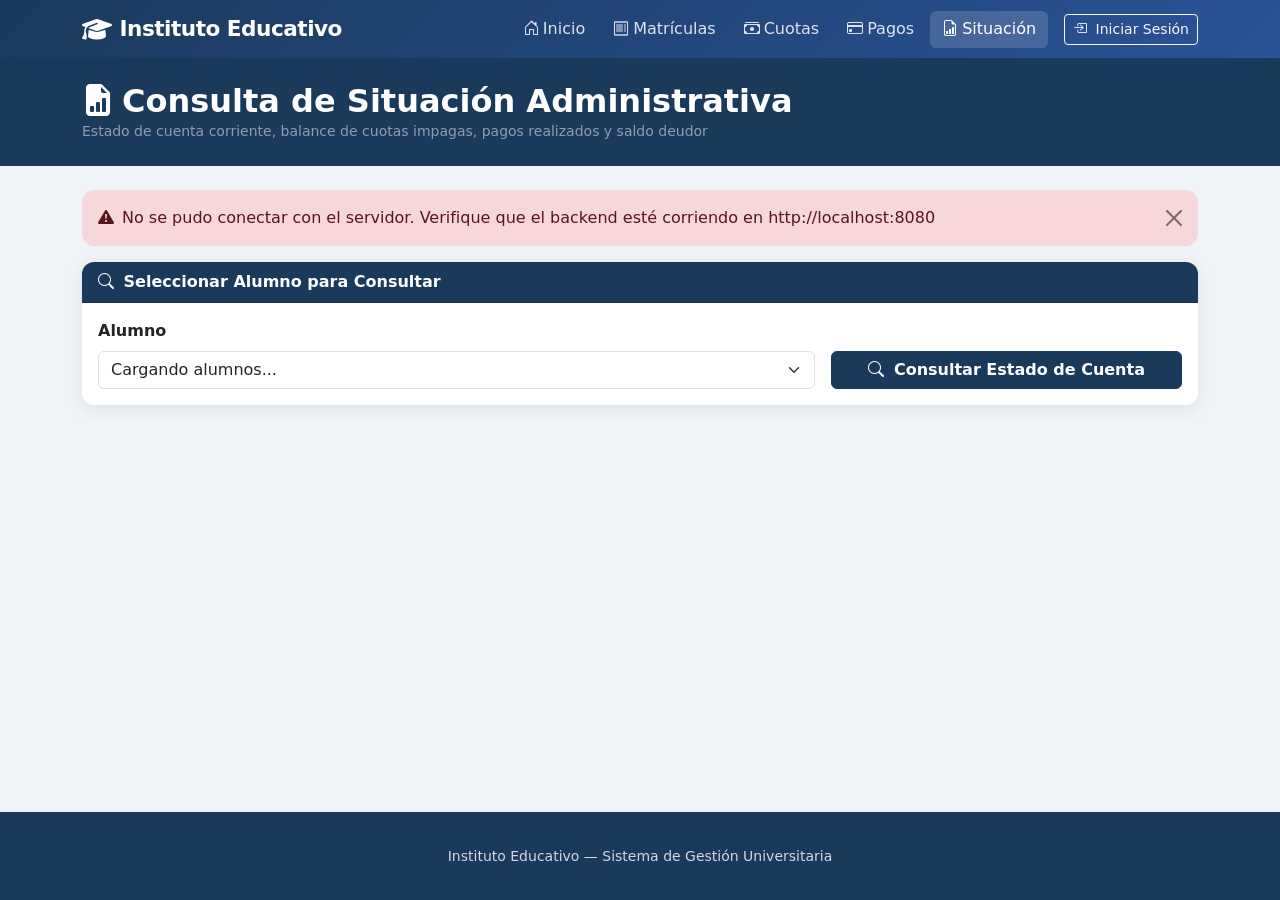
<file: src/main/resources/static/situacion/situacion.html>
<!DOCTYPE html>
<html lang="es">
<head>
  <meta charset="UTF-8" />
  <meta name="viewport" content="width=device-width, initial-scale=1.0" />
  <title>Situación Administrativa — Instituto Educativo</title>
  <!-- Bootstrap 5 CSS -->
  <link rel="stylesheet" href="https://cdn.jsdelivr.net/npm/bootstrap@5.3.3/dist/css/bootstrap.min.css" />
  <!-- Bootstrap Icons -->
  <link rel="stylesheet" href="https://cdn.jsdelivr.net/npm/bootstrap-icons@1.11.3/font/bootstrap-icons.css" />
  <!-- Font Awesome -->
  <link rel="stylesheet" href="https://cdnjs.cloudflare.com/ajax/libs/font-awesome/6.5.2/css/all.min.css" />
  <!-- Estilos propios -->
  <link rel="stylesheet" href="../situacion/situacion.css" />
</head>
<body>

  <!-- ===== NAVBAR ===== -->
  <nav class="navbar navbar-expand-lg navbar-dark navbar-universidad">
    <div class="container">
      <a class="navbar-brand d-flex align-items-center gap-2" href="../index.html">
        <i class="fa-solid fa-graduation-cap fs-4"></i>
        <span>Instituto Educativo</span>
      </a>
      <button class="navbar-toggler" type="button" data-bs-toggle="collapse" data-bs-target="#mainNav">
        <span class="navbar-toggler-icon"></span>
      </button>
      <div class="collapse navbar-collapse" id="mainNav">
        <ul class="navbar-nav ms-auto gap-1">
          <li class="nav-item"><a class="nav-link" href="../index.html"><i class="bi bi-house-door me-1"></i>Inicio</a></li>
          <li class="nav-item"><a class="nav-link" href="../matriculas/matriculas.html"><i class="bi bi-receipt me-1"></i>Matrículas</a></li>
          <li class="nav-item"><a class="nav-link" href="../cuotas/cuotas.html"><i class="bi bi-cash-stack me-1"></i>Cuotas</a></li>
          <li class="nav-item"><a class="nav-link" href="../pagos/pagos.html"><i class="bi bi-credit-card me-1"></i>Pagos</a></li>
          <li class="nav-item"><a class="nav-link active" href="situacion.html"><i class="bi bi-file-earmark-bar-graph me-1"></i>Situación</a></li>
        </ul>
        <div class="ms-lg-3 mt-2 mt-lg-0" id="navbar-user-info"></div>
      </div>
    </div>
  </nav>

  <!-- Page Header -->
  <div class="py-4" style="background:var(--primary)">
    <div class="container">
      <h2 class="text-white fw-bold mb-0"><i class="bi bi-file-earmark-bar-graph-fill me-2"></i>Consulta de Situación Administrativa</h2>
      <p class="text-white-50 mb-0 small">Estado de cuenta corriente, balance de cuotas impagas, pagos realizados y saldo deudor</p>
    </div>
  </div>

  <main class="py-4">
    <div class="container">
      <div id="alert-container" class="mb-3"></div>

      <!-- Buscador de Alumno -->
      <div class="card mb-4">
        <div class="card-header bg-primary-custom">
          <i class="bi bi-search me-1"></i> Seleccionar Alumno para Consultar
        </div>
        <div class="card-body">
          <div class="row g-3 align-items-end">
            <div class="col-md-8">
              <label class="form-label fw-semibold" for="select-alumno-consulta">Alumno</label>
              <select id="select-alumno-consulta" class="form-select">
                <option value="">Cargando alumnos...</option>
              </select>
            </div>
            <div class="col-md-4">
              <button class="btn btn-primary-custom w-100" id="btn-consultar-situacion">
                <i class="bi bi-search me-1"></i> Consultar Estado de Cuenta
              </button>
            </div>
          </div>
        </div>
      </div>

      <!-- Resultados (ocultos inicialmente) -->
      <div id="resultado-situacion" class="d-none">

        <!-- Ficha Resumen -->
        <div class="card mb-4 border-0 shadow-sm">
          <div class="card-body p-4">
            <div class="d-flex flex-wrap justify-content-between align-items-center border-bottom pb-3 mb-4">
              <div>
                <h3 class="fw-bold mb-1" id="resumen-nombre-alumno">—</h3>
                <p class="text-muted mb-0">DNI: <strong id="resumen-dni">—</strong> &bull; Legajo: <strong id="resumen-legajo">—</strong></p>
              </div>
              <div>
                <span class="fs-5 badge p-2 px-3" id="resumen-badge-estado">—</span>
              </div>
            </div>

            <!-- Métricas KPI -->
            <div class="row g-3 text-center">
              <div class="col-6 col-md-3">
                <div class="p-3 bg-light rounded-3">
                  <div class="text-muted small">Total Matrículas</div>
                  <div class="fs-3 fw-bold" id="kpi-total-matriculas">0</div>
                </div>
              </div>
              <div class="col-6 col-md-3">
                <div class="p-3 bg-light rounded-3">
                  <div class="text-muted small text-success">Cuotas Pagadas</div>
                  <div class="fs-3 fw-bold text-success" id="kpi-cuotas-pagadas">0</div>
                </div>
              </div>
              <div class="col-6 col-md-3">
                <div class="p-3 bg-light rounded-3">
                  <div class="text-muted small text-danger">Cuotas Pendientes / Vencidas</div>
                  <div class="fs-3 fw-bold text-danger" id="kpi-cuotas-pendientes">0</div>
                </div>
              </div>
              <div class="col-6 col-md-3">
                <div class="p-3 bg-light rounded-3">
                  <div class="text-muted small text-primary">Saldo Total Deudor</div>
                  <div class="fs-3 fw-bold text-primary" id="kpi-saldo-total">$ 0.00</div>
                </div>
              </div>
            </div>
          </div>
        </div>

        <!-- Pestañas de Detalle -->
        <div class="card">
          <div class="card-header bg-white border-bottom-0 pt-3">
            <ul class="nav nav-tabs card-header-tabs" id="myTab" role="tablist">
              <li class="nav-item" role="presentation">
                <button class="nav-link active" id="tab-cuotas-btn" data-bs-toggle="tab" data-bs-target="#tab-cuotas" type="button" role="tab">
                  <i class="bi bi-cash-stack me-1"></i>Detalle de Cuotas
                </button>
              </li>
              <li class="nav-item" role="presentation">
                <button class="nav-link" id="tab-matriculas-btn" data-bs-toggle="tab" data-bs-target="#tab-matriculas" type="button" role="tab">
                  <i class="bi bi-receipt me-1"></i>Matrículas
                </button>
              </li>
            </ul>
          </div>
          <div class="card-body p-0">
            <div class="tab-content">
              <!-- Tab Cuotas -->
              <div class="tab-pane fade show active p-3" id="tab-cuotas" role="tabpanel">
                <div class="table-responsive">
                  <table class="table table-hover align-middle mb-0">
                    <thead>
                      <tr>
                        <th>N° Cuota</th>
                        <th>Matrícula</th>
                        <th>Vencimiento</th>
                        <th>Importe</th>
                        <th>Estado</th>
                        <th class="text-center">Acción</th>
                      </tr>
                    </thead>
                    <tbody id="tbody-cuotas-alumno">
                      <tr><td colspan="6" class="text-center py-4 text-muted">Sin datos</td></tr>
                    </tbody>
                  </table>
                </div>
              </div>

              <!-- Tab Matrículas -->
              <div class="tab-pane fade p-3" id="tab-matriculas" role="tabpanel">
                <div class="table-responsive">
                  <table class="table table-hover align-middle mb-0">
                    <thead>
                      <tr>
                        <th>ID Matrícula</th>
                        <th>Ciclo Lectivo</th>
                        <th>Fecha Emisión</th>
                        <th>Importe</th>
                        <th>Estado</th>
                      </tr>
                    </thead>
                    <tbody id="tbody-matriculas-alumno">
                      <tr><td colspan="5" class="text-center py-4 text-muted">Sin datos</td></tr>
                    </tbody>
                  </table>
                </div>
              </div>
            </div>
          </div>
        </div>

      </div>

    </div>
  </main>

  <footer>
    <div class="container text-center">
      <small>Instituto Educativo &mdash; Sistema de Gestión Universitaria</small>
    </div>
  </footer>
  <script src="https://cdn.jsdelivr.net/npm/bootstrap@5.3.3/dist/js/bootstrap.bundle.min.js"></script>
  <script src="../js/api.js"></script>
  <script src="situacion.js"></script>
</body>
</html>
</file>
<file: src/main/resources/static/alumnos/alumnos.css>
/* =====================================================
   INSTITUTO EDUCATIVO - ESTILOS BASE MODULAR
   ===================================================== */

/* ---------- Variables CSS (tema universitario) ---------- */
:root {
    --primary:        #1a3a5c;   /* Azul universitario */
    --primary-light:  #2a5298;
    --accent:         #e63946;   /* Rojo acento */
    --success:        #2d6a4f;
    --warning:        #e9c46a;
    --info:           #219ebc;
    --bg-light:       #f0f4f8;
    --card-shadow:    0 4px 16px rgba(26,58,92,.10);
    --card-shadow-hover: 0 8px 28px rgba(26,58,92,.18);
    --radius:         0.75rem;
    --transition:     all .25s ease;
}

/* ---------- Base ---------- */
body {
    background-color: var(--bg-light);
    font-family: 'Segoe UI', system-ui, -apple-system, sans-serif;
    color: #2d3748;
    min-height: 100vh;
    display: flex;
    flex-direction: column;
}

main { flex: 1; }

/* ---------- Navbar ---------- */
.navbar-universidad {
    background: linear-gradient(135deg, var(--primary) 0%, var(--primary-light) 100%);
    box-shadow: 0 2px 12px rgba(26,58,92,.30);
}

.navbar-universidad .navbar-brand {
    font-weight: 700;
    font-size: 1.35rem;
    letter-spacing: -.5px;
}

.navbar-universidad .nav-link {
    color: rgba(255,255,255,.85) !important;
    font-weight: 500;
    transition: var(--transition);
    border-radius: .4rem;
    padding: .4rem .75rem !important;
}

.navbar-universidad .nav-link:hover,
.navbar-universidad .nav-link.active {
    color: #fff !important;
    background: rgba(255,255,255,.15);
}

/* ---------- Cards ---------- */
.card {
    border: none;
    border-radius: var(--radius);
    box-shadow: var(--card-shadow);
    transition: var(--transition);
}

.card:hover {
    box-shadow: var(--card-shadow-hover);
    transform: translateY(-2px);
}

.card-header {
    border-radius: var(--radius) var(--radius) 0 0 !important;
    font-weight: 600;
}

.card-header.bg-primary-custom {
    background: var(--primary) !important;
    color: #fff;
}

/* ---------- Hero Section ---------- */
.hero-section {
    background: linear-gradient(135deg, var(--primary) 0%, var(--primary-light) 60%, var(--info) 100%);
    color: #fff;
    padding: 5rem 0 4rem;
    position: relative;
    overflow: hidden;
}

.hero-section::before {
    content: '';
    position: absolute;
    top: -40%;
    right: -10%;
    width: 500px;
    height: 500px;
    background: rgba(255,255,255,.05);
    border-radius: 50%;
}

.hero-section h1 { font-weight: 800; font-size: 2.8rem; }
.hero-section p   { font-size: 1.15rem; opacity: .9; }

/* ---------- Quick-access cards (Dashboard) ---------- */
.quick-card {
    text-decoration: none;
    color: inherit;
    display: block;
}

.quick-card .card {
    border-top: 4px solid var(--primary);
    transition: var(--transition);
}

.quick-card:hover .card { border-top-color: var(--accent); }

.quick-card .icon-wrap {
    width: 60px;
    height: 60px;
    border-radius: 50%;
    background: var(--bg-light);
    display: flex;
    align-items: center;
    justify-content: center;
    font-size: 1.75rem;
    margin-bottom: .75rem;
    color: var(--primary);
    transition: var(--transition);
}

.quick-card:hover .icon-wrap {
    background: var(--primary);
    color: #fff;
}

/* ---------- Tables ---------- */
.table-responsive { border-radius: var(--radius); overflow: hidden; }

.table thead th {
    background: var(--primary);
    color: #fff;
    font-weight: 600;
    border: none;
    white-space: nowrap;
}

.table tbody tr { transition: var(--transition); }
.table tbody tr:hover { background: rgba(26,58,92,.05); }

/* ---------- Badges de estado ---------- */
.badge-activa    { background-color: #2d6a4f !important; color: #fff; }
.badge-anulada   { background-color: var(--accent) !important; color: #fff; }
.badge-presente  { background-color: #2d6a4f !important; color: #fff; }
.badge-ausente   { background-color: var(--accent) !important; color: #fff; }
.badge-tardanza  { background-color: #e9c46a !important; color: #222; }
.badge-justificado { background-color: var(--info) !important; color: #fff; }

.badge-nota-alta  { background-color: #2d6a4f !important; color: #fff; }
.badge-nota-media { background-color: #e9c46a !important; color: #222; }
.badge-nota-baja  { background-color: var(--accent) !important; color: #fff; }

.badge-tipo {
    background-color: var(--primary-light) !important;
    color: #fff;
    font-size: .75rem;
}

/* ---------- Formularios ---------- */
.form-control:focus, .form-select:focus {
    border-color: var(--primary-light);
    box-shadow: 0 0 0 .2rem rgba(42,82,152,.2);
}

.btn-primary-custom {
    background: var(--primary);
    border-color: var(--primary);
    color: #fff;
    font-weight: 600;
    transition: var(--transition);
}

.btn-primary-custom:hover {
    background: var(--primary-light);
    border-color: var(--primary-light);
    color: #fff;
}

.btn-accent {
    background: var(--accent);
    border-color: var(--accent);
    color: #fff;
    font-weight: 600;
}

.btn-accent:hover { filter: brightness(1.1); color: #fff; }

/* ---------- Alerts ---------- */
.alert { border-radius: var(--radius); border: none; font-weight: 500; }

/* ---------- Spinner overlay ---------- */
.spinner-overlay {
    position: fixed;
    inset: 0;
    background: rgba(255,255,255,.6);
    z-index: 9999;
    display: flex;
    align-items: center;
    justify-content: center;
}

/* ---------- Progress bar asistencia ---------- */
.progress { border-radius: 2rem; height: 1.1rem; }
.progress-bar { border-radius: 2rem; font-weight: 600; }

/* ---------- Tabla dinámica asistencia ---------- */
.attendance-row { animation: fadeInRow .2s ease; }

@keyframes fadeInRow {
    from { opacity: 0; transform: translateY(-6px); }
    to   { opacity: 1; transform: translateY(0); }
}

/* ---------- Footer ---------- */
footer {
    background: var(--primary);
    color: rgba(255,255,255,.8);
    padding: 2rem 0;
    margin-top: auto;
}

footer a { color: rgba(255,255,255,.65); text-decoration: none; }
footer a:hover { color: #fff; }

/* ---------- Sección de configuración (CORS info) ---------- */
.config-section {
    background: #fff;
    border-left: 5px solid var(--primary);
    border-radius: .5rem;
    padding: 1.5rem;
}

.config-section pre {
    background: #1e2d3d;
    color: #a8d8ea;
    padding: 1rem;
    border-radius: .5rem;
    font-size: .85rem;
    overflow-x: auto;
}

/* ---------- Tabs ---------- */
.nav-tabs .nav-link { color: var(--primary); font-weight: 500; }
.nav-tabs .nav-link.active {
    color: var(--primary);
    border-bottom: 3px solid var(--primary);
    font-weight: 700;
}

/* ---------- Responsive ---------- */
@media (max-width: 768px) {
    .hero-section h1 { font-size: 2rem; }
    .quick-card .icon-wrap { width: 48px; height: 48px; font-size: 1.4rem; }
    .table { font-size: .85rem; }
}

@media (max-width: 576px) {
    .hero-section { padding: 3rem 0 2rem; }
    .hero-section h1 { font-size: 1.6rem; }
}
</file>
<file: src/main/resources/static/asistencias/asistencias.css>
/* =====================================================
   INSTITUTO EDUCATIVO - ESTILOS BASE MODULAR
   ===================================================== */

/* ---------- Variables CSS (tema universitario) ---------- */
:root {
    --primary:        #1a3a5c;   /* Azul universitario */
    --primary-light:  #2a5298;
    --accent:         #e63946;   /* Rojo acento */
    --success:        #2d6a4f;
    --warning:        #e9c46a;
    --info:           #219ebc;
    --bg-light:       #f0f4f8;
    --card-shadow:    0 4px 16px rgba(26,58,92,.10);
    --card-shadow-hover: 0 8px 28px rgba(26,58,92,.18);
    --radius:         0.75rem;
    --transition:     all .25s ease;
}

/* ---------- Base ---------- */
body {
    background-color: var(--bg-light);
    font-family: 'Segoe UI', system-ui, -apple-system, sans-serif;
    color: #2d3748;
    min-height: 100vh;
    display: flex;
    flex-direction: column;
}

main { flex: 1; }

/* ---------- Navbar ---------- */
.navbar-universidad {
    background: linear-gradient(135deg, var(--primary) 0%, var(--primary-light) 100%);
    box-shadow: 0 2px 12px rgba(26,58,92,.30);
}

.navbar-universidad .navbar-brand {
    font-weight: 700;
    font-size: 1.35rem;
    letter-spacing: -.5px;
}

.navbar-universidad .nav-link {
    color: rgba(255,255,255,.85) !important;
    font-weight: 500;
    transition: var(--transition);
    border-radius: .4rem;
    padding: .4rem .75rem !important;
}

.navbar-universidad .nav-link:hover,
.navbar-universidad .nav-link.active {
    color: #fff !important;
    background: rgba(255,255,255,.15);
}

/* ---------- Cards ---------- */
.card {
    border: none;
    border-radius: var(--radius);
    box-shadow: var(--card-shadow);
    transition: var(--transition);
}

.card:hover {
    box-shadow: var(--card-shadow-hover);
    transform: translateY(-2px);
}

.card-header {
    border-radius: var(--radius) var(--radius) 0 0 !important;
    font-weight: 600;
}

.card-header.bg-primary-custom {
    background: var(--primary) !important;
    color: #fff;
}

/* ---------- Hero Section ---------- */
.hero-section {
    background: linear-gradient(135deg, var(--primary) 0%, var(--primary-light) 60%, var(--info) 100%);
    color: #fff;
    padding: 5rem 0 4rem;
    position: relative;
    overflow: hidden;
}

.hero-section::before {
    content: '';
    position: absolute;
    top: -40%;
    right: -10%;
    width: 500px;
    height: 500px;
    background: rgba(255,255,255,.05);
    border-radius: 50%;
}

.hero-section h1 { font-weight: 800; font-size: 2.8rem; }
.hero-section p   { font-size: 1.15rem; opacity: .9; }

/* ---------- Quick-access cards (Dashboard) ---------- */
.quick-card {
    text-decoration: none;
    color: inherit;
    display: block;
}

.quick-card .card {
    border-top: 4px solid var(--primary);
    transition: var(--transition);
}

.quick-card:hover .card { border-top-color: var(--accent); }

.quick-card .icon-wrap {
    width: 60px;
    height: 60px;
    border-radius: 50%;
    background: var(--bg-light);
    display: flex;
    align-items: center;
    justify-content: center;
    font-size: 1.75rem;
    margin-bottom: .75rem;
    color: var(--primary);
    transition: var(--transition);
}

.quick-card:hover .icon-wrap {
    background: var(--primary);
    color: #fff;
}

/* ---------- Tables ---------- */
.table-responsive { border-radius: var(--radius); overflow: hidden; }

.table thead th {
    background: var(--primary);
    color: #fff;
    font-weight: 600;
    border: none;
    white-space: nowrap;
}

.table tbody tr { transition: var(--transition); }
.table tbody tr:hover { background: rgba(26,58,92,.05); }

/* ---------- Badges de estado ---------- */
.badge-activa    { background-color: #2d6a4f !important; color: #fff; }
.badge-anulada   { background-color: var(--accent) !important; color: #fff; }
.badge-presente  { background-color: #2d6a4f !important; color: #fff; }
.badge-ausente   { background-color: var(--accent) !important; color: #fff; }
.badge-tardanza  { background-color: #e9c46a !important; color: #222; }
.badge-justificado { background-color: var(--info) !important; color: #fff; }

.badge-nota-alta  { background-color: #2d6a4f !important; color: #fff; }
.badge-nota-media { background-color: #e9c46a !important; color: #222; }
.badge-nota-baja  { background-color: var(--accent) !important; color: #fff; }

.badge-tipo {
    background-color: var(--primary-light) !important;
    color: #fff;
    font-size: .75rem;
}

/* ---------- Formularios ---------- */
.form-control:focus, .form-select:focus {
    border-color: var(--primary-light);
    box-shadow: 0 0 0 .2rem rgba(42,82,152,.2);
}

.btn-primary-custom {
    background: var(--primary);
    border-color: var(--primary);
    color: #fff;
    font-weight: 600;
    transition: var(--transition);
}

.btn-primary-custom:hover {
    background: var(--primary-light);
    border-color: var(--primary-light);
    color: #fff;
}

.btn-accent {
    background: var(--accent);
    border-color: var(--accent);
    color: #fff;
    font-weight: 600;
}

.btn-accent:hover { filter: brightness(1.1); color: #fff; }

/* ---------- Alerts ---------- */
.alert { border-radius: var(--radius); border: none; font-weight: 500; }

/* ---------- Spinner overlay ---------- */
.spinner-overlay {
    position: fixed;
    inset: 0;
    background: rgba(255,255,255,.6);
    z-index: 9999;
    display: flex;
    align-items: center;
    justify-content: center;
}

/* ---------- Progress bar asistencia ---------- */
.progress { border-radius: 2rem; height: 1.1rem; }
.progress-bar { border-radius: 2rem; font-weight: 600; }

/* ---------- Tabla dinámica asistencia ---------- */
.attendance-row { animation: fadeInRow .2s ease; }

@keyframes fadeInRow {
    from { opacity: 0; transform: translateY(-6px); }
    to   { opacity: 1; transform: translateY(0); }
}

/* ---------- Footer ---------- */
footer {
    background: var(--primary);
    color: rgba(255,255,255,.8);
    padding: 2rem 0;
    margin-top: auto;
}

footer a { color: rgba(255,255,255,.65); text-decoration: none; }
footer a:hover { color: #fff; }

/* ---------- Sección de configuración (CORS info) ---------- */
.config-section {
    background: #fff;
    border-left: 5px solid var(--primary);
    border-radius: .5rem;
    padding: 1.5rem;
}

.config-section pre {
    background: #1e2d3d;
    color: #a8d8ea;
    padding: 1rem;
    border-radius: .5rem;
    font-size: .85rem;
    overflow-x: auto;
}

/* ---------- Tabs ---------- */
.nav-tabs .nav-link { color: var(--primary); font-weight: 500; }
.nav-tabs .nav-link.active {
    color: var(--primary);
    border-bottom: 3px solid var(--primary);
    font-weight: 700;
}

/* ---------- Responsive ---------- */
@media (max-width: 768px) {
    .hero-section h1 { font-size: 2rem; }
    .quick-card .icon-wrap { width: 48px; height: 48px; font-size: 1.4rem; }
    .table { font-size: .85rem; }
}

@media (max-width: 576px) {
    .hero-section { padding: 3rem 0 2rem; }
    .hero-section h1 { font-size: 1.6rem; }
}
</file>
<file: src/main/resources/static/calificaciones/calificaciones.css>
/* =====================================================
   INSTITUTO EDUCATIVO - ESTILOS BASE MODULAR
   ===================================================== */

/* ---------- Variables CSS (tema universitario) ---------- */
:root {
    --primary:        #1a3a5c;   /* Azul universitario */
    --primary-light:  #2a5298;
    --accent:         #e63946;   /* Rojo acento */
    --success:        #2d6a4f;
    --warning:        #e9c46a;
    --info:           #219ebc;
    --bg-light:       #f0f4f8;
    --card-shadow:    0 4px 16px rgba(26,58,92,.10);
    --card-shadow-hover: 0 8px 28px rgba(26,58,92,.18);
    --radius:         0.75rem;
    --transition:     all .25s ease;
}

/* ---------- Base ---------- */
body {
    background-color: var(--bg-light);
    font-family: 'Segoe UI', system-ui, -apple-system, sans-serif;
    color: #2d3748;
    min-height: 100vh;
    display: flex;
    flex-direction: column;
}

main { flex: 1; }

/* ---------- Navbar ---------- */
.navbar-universidad {
    background: linear-gradient(135deg, var(--primary) 0%, var(--primary-light) 100%);
    box-shadow: 0 2px 12px rgba(26,58,92,.30);
}

.navbar-universidad .navbar-brand {
    font-weight: 700;
    font-size: 1.35rem;
    letter-spacing: -.5px;
}

.navbar-universidad .nav-link {
    color: rgba(255,255,255,.85) !important;
    font-weight: 500;
    transition: var(--transition);
    border-radius: .4rem;
    padding: .4rem .75rem !important;
}

.navbar-universidad .nav-link:hover,
.navbar-universidad .nav-link.active {
    color: #fff !important;
    background: rgba(255,255,255,.15);
}

/* ---------- Cards ---------- */
.card {
    border: none;
    border-radius: var(--radius);
    box-shadow: var(--card-shadow);
    transition: var(--transition);
}

.card:hover {
    box-shadow: var(--card-shadow-hover);
    transform: translateY(-2px);
}

.card-header {
    border-radius: var(--radius) var(--radius) 0 0 !important;
    font-weight: 600;
}

.card-header.bg-primary-custom {
    background: var(--primary) !important;
    color: #fff;
}

/* ---------- Hero Section ---------- */
.hero-section {
    background: linear-gradient(135deg, var(--primary) 0%, var(--primary-light) 60%, var(--info) 100%);
    color: #fff;
    padding: 5rem 0 4rem;
    position: relative;
    overflow: hidden;
}

.hero-section::before {
    content: '';
    position: absolute;
    top: -40%;
    right: -10%;
    width: 500px;
    height: 500px;
    background: rgba(255,255,255,.05);
    border-radius: 50%;
}

.hero-section h1 { font-weight: 800; font-size: 2.8rem; }
.hero-section p   { font-size: 1.15rem; opacity: .9; }

/* ---------- Quick-access cards (Dashboard) ---------- */
.quick-card {
    text-decoration: none;
    color: inherit;
    display: block;
}

.quick-card .card {
    border-top: 4px solid var(--primary);
    transition: var(--transition);
}

.quick-card:hover .card { border-top-color: var(--accent); }

.quick-card .icon-wrap {
    width: 60px;
    height: 60px;
    border-radius: 50%;
    background: var(--bg-light);
    display: flex;
    align-items: center;
    justify-content: center;
    font-size: 1.75rem;
    margin-bottom: .75rem;
    color: var(--primary);
    transition: var(--transition);
}

.quick-card:hover .icon-wrap {
    background: var(--primary);
    color: #fff;
}

/* ---------- Tables ---------- */
.table-responsive { border-radius: var(--radius); overflow: hidden; }

.table thead th {
    background: var(--primary);
    color: #fff;
    font-weight: 600;
    border: none;
    white-space: nowrap;
}

.table tbody tr { transition: var(--transition); }
.table tbody tr:hover { background: rgba(26,58,92,.05); }

/* ---------- Badges de estado ---------- */
.badge-activa    { background-color: #2d6a4f !important; color: #fff; }
.badge-anulada   { background-color: var(--accent) !important; color: #fff; }
.badge-presente  { background-color: #2d6a4f !important; color: #fff; }
.badge-ausente   { background-color: var(--accent) !important; color: #fff; }
.badge-tardanza  { background-color: #e9c46a !important; color: #222; }
.badge-justificado { background-color: var(--info) !important; color: #fff; }

.badge-nota-alta  { background-color: #2d6a4f !important; color: #fff; }
.badge-nota-media { background-color: #e9c46a !important; color: #222; }
.badge-nota-baja  { background-color: var(--accent) !important; color: #fff; }

.badge-tipo {
    background-color: var(--primary-light) !important;
    color: #fff;
    font-size: .75rem;
}

/* ---------- Formularios ---------- */
.form-control:focus, .form-select:focus {
    border-color: var(--primary-light);
    box-shadow: 0 0 0 .2rem rgba(42,82,152,.2);
}

.btn-primary-custom {
    background: var(--primary);
    border-color: var(--primary);
    color: #fff;
    font-weight: 600;
    transition: var(--transition);
}

.btn-primary-custom:hover {
    background: var(--primary-light);
    border-color: var(--primary-light);
    color: #fff;
}

.btn-accent {
    background: var(--accent);
    border-color: var(--accent);
    color: #fff;
    font-weight: 600;
}

.btn-accent:hover { filter: brightness(1.1); color: #fff; }

/* ---------- Alerts ---------- */
.alert { border-radius: var(--radius); border: none; font-weight: 500; }

/* ---------- Spinner overlay ---------- */
.spinner-overlay {
    position: fixed;
    inset: 0;
    background: rgba(255,255,255,.6);
    z-index: 9999;
    display: flex;
    align-items: center;
    justify-content: center;
}

/* ---------- Progress bar asistencia ---------- */
.progress { border-radius: 2rem; height: 1.1rem; }
.progress-bar { border-radius: 2rem; font-weight: 600; }

/* ---------- Tabla dinámica asistencia ---------- */
.attendance-row { animation: fadeInRow .2s ease; }

@keyframes fadeInRow {
    from { opacity: 0; transform: translateY(-6px); }
    to   { opacity: 1; transform: translateY(0); }
}

/* ---------- Footer ---------- */
footer {
    background: var(--primary);
    color: rgba(255,255,255,.8);
    padding: 2rem 0;
    margin-top: auto;
}

footer a { color: rgba(255,255,255,.65); text-decoration: none; }
footer a:hover { color: #fff; }

/* ---------- Sección de configuración (CORS info) ---------- */
.config-section {
    background: #fff;
    border-left: 5px solid var(--primary);
    border-radius: .5rem;
    padding: 1.5rem;
}

.config-section pre {
    background: #1e2d3d;
    color: #a8d8ea;
    padding: 1rem;
    border-radius: .5rem;
    font-size: .85rem;
    overflow-x: auto;
}

/* ---------- Tabs ---------- */
.nav-tabs .nav-link { color: var(--primary); font-weight: 500; }
.nav-tabs .nav-link.active {
    color: var(--primary);
    border-bottom: 3px solid var(--primary);
    font-weight: 700;
}

/* ---------- Responsive ---------- */
@media (max-width: 768px) {
    .hero-section h1 { font-size: 2rem; }
    .quick-card .icon-wrap { width: 48px; height: 48px; font-size: 1.4rem; }
    .table { font-size: .85rem; }
}

@media (max-width: 576px) {
    .hero-section { padding: 3rem 0 2rem; }
    .hero-section h1 { font-size: 1.6rem; }
}
</file>
<file: src/main/resources/static/cuotas/cuotas.css>
/* =====================================================
   INSTITUTO EDUCATIVO - ESTILOS BASE MODULAR
   ===================================================== */

/* ---------- Variables CSS (tema universitario) ---------- */
:root {
    --primary:        #1a3a5c;   /* Azul universitario */
    --primary-light:  #2a5298;
    --accent:         #e63946;   /* Rojo acento */
    --success:        #2d6a4f;
    --warning:        #e9c46a;
    --info:           #219ebc;
    --bg-light:       #f0f4f8;
    --card-shadow:    0 4px 16px rgba(26,58,92,.10);
    --card-shadow-hover: 0 8px 28px rgba(26,58,92,.18);
    --radius:         0.75rem;
    --transition:     all .25s ease;
}

/* ---------- Base ---------- */
body {
    background-color: var(--bg-light);
    font-family: 'Segoe UI', system-ui, -apple-system, sans-serif;
    color: #2d3748;
    min-height: 100vh;
    display: flex;
    flex-direction: column;
}

main { flex: 1; }

/* ---------- Navbar ---------- */
.navbar-universidad {
    background: linear-gradient(135deg, var(--primary) 0%, var(--primary-light) 100%);
    box-shadow: 0 2px 12px rgba(26,58,92,.30);
}

.navbar-universidad .navbar-brand {
    font-weight: 700;
    font-size: 1.35rem;
    letter-spacing: -.5px;
}

.navbar-universidad .nav-link {
    color: rgba(255,255,255,.85) !important;
    font-weight: 500;
    transition: var(--transition);
    border-radius: .4rem;
    padding: .4rem .75rem !important;
}

.navbar-universidad .nav-link:hover,
.navbar-universidad .nav-link.active {
    color: #fff !important;
    background: rgba(255,255,255,.15);
}

/* ---------- Cards ---------- */
.card {
    border: none;
    border-radius: var(--radius);
    box-shadow: var(--card-shadow);
    transition: var(--transition);
}

.card:hover {
    box-shadow: var(--card-shadow-hover);
    transform: translateY(-2px);
}

.card-header {
    border-radius: var(--radius) var(--radius) 0 0 !important;
    font-weight: 600;
}

.card-header.bg-primary-custom {
    background: var(--primary) !important;
    color: #fff;
}

/* ---------- Hero Section ---------- */
.hero-section {
    background: linear-gradient(135deg, var(--primary) 0%, var(--primary-light) 60%, var(--info) 100%);
    color: #fff;
    padding: 5rem 0 4rem;
    position: relative;
    overflow: hidden;
}

.hero-section::before {
    content: '';
    position: absolute;
    top: -40%;
    right: -10%;
    width: 500px;
    height: 500px;
    background: rgba(255,255,255,.05);
    border-radius: 50%;
}

.hero-section h1 { font-weight: 800; font-size: 2.8rem; }
.hero-section p   { font-size: 1.15rem; opacity: .9; }

/* ---------- Quick-access cards (Dashboard) ---------- */
.quick-card {
    text-decoration: none;
    color: inherit;
    display: block;
}

.quick-card .card {
    border-top: 4px solid var(--primary);
    transition: var(--transition);
}

.quick-card:hover .card { border-top-color: var(--accent); }

.quick-card .icon-wrap {
    width: 60px;
    height: 60px;
    border-radius: 50%;
    background: var(--bg-light);
    display: flex;
    align-items: center;
    justify-content: center;
    font-size: 1.75rem;
    margin-bottom: .75rem;
    color: var(--primary);
    transition: var(--transition);
}

.quick-card:hover .icon-wrap {
    background: var(--primary);
    color: #fff;
}

/* ---------- Tables ---------- */
.table-responsive { border-radius: var(--radius); overflow: hidden; }

.table thead th {
    background: var(--primary);
    color: #fff;
    font-weight: 600;
    border: none;
    white-space: nowrap;
}

.table tbody tr { transition: var(--transition); }
.table tbody tr:hover { background: rgba(26,58,92,.05); }

/* ---------- Badges de estado ---------- */
.badge-activa    { background-color: #2d6a4f !important; color: #fff; }
.badge-anulada   { background-color: var(--accent) !important; color: #fff; }
.badge-presente  { background-color: #2d6a4f !important; color: #fff; }
.badge-ausente   { background-color: var(--accent) !important; color: #fff; }
.badge-tardanza  { background-color: #e9c46a !important; color: #222; }
.badge-justificado { background-color: var(--info) !important; color: #fff; }

.badge-nota-alta  { background-color: #2d6a4f !important; color: #fff; }
.badge-nota-media { background-color: #e9c46a !important; color: #222; }
.badge-nota-baja  { background-color: var(--accent) !important; color: #fff; }

.badge-tipo {
    background-color: var(--primary-light) !important;
    color: #fff;
    font-size: .75rem;
}

/* ---------- Formularios ---------- */
.form-control:focus, .form-select:focus {
    border-color: var(--primary-light);
    box-shadow: 0 0 0 .2rem rgba(42,82,152,.2);
}

.btn-primary-custom {
    background: var(--primary);
    border-color: var(--primary);
    color: #fff;
    font-weight: 600;
    transition: var(--transition);
}

.btn-primary-custom:hover {
    background: var(--primary-light);
    border-color: var(--primary-light);
    color: #fff;
}

.btn-accent {
    background: var(--accent);
    border-color: var(--accent);
    color: #fff;
    font-weight: 600;
}

.btn-accent:hover { filter: brightness(1.1); color: #fff; }

/* ---------- Alerts ---------- */
.alert { border-radius: var(--radius); border: none; font-weight: 500; }

/* ---------- Spinner overlay ---------- */
.spinner-overlay {
    position: fixed;
    inset: 0;
    background: rgba(255,255,255,.6);
    z-index: 9999;
    display: flex;
    align-items: center;
    justify-content: center;
}

/* ---------- Progress bar asistencia ---------- */
.progress { border-radius: 2rem; height: 1.1rem; }
.progress-bar { border-radius: 2rem; font-weight: 600; }

/* ---------- Tabla dinámica asistencia ---------- */
.attendance-row { animation: fadeInRow .2s ease; }

@keyframes fadeInRow {
    from { opacity: 0; transform: translateY(-6px); }
    to   { opacity: 1; transform: translateY(0); }
}

/* ---------- Footer ---------- */
footer {
    background: var(--primary);
    color: rgba(255,255,255,.8);
    padding: 2rem 0;
    margin-top: auto;
}

footer a { color: rgba(255,255,255,.65); text-decoration: none; }
footer a:hover { color: #fff; }

/* ---------- Sección de configuración (CORS info) ---------- */
.config-section {
    background: #fff;
    border-left: 5px solid var(--primary);
    border-radius: .5rem;
    padding: 1.5rem;
}

.config-section pre {
    background: #1e2d3d;
    color: #a8d8ea;
    padding: 1rem;
    border-radius: .5rem;
    font-size: .85rem;
    overflow-x: auto;
}

/* ---------- Tabs ---------- */
.nav-tabs .nav-link { color: var(--primary); font-weight: 500; }
.nav-tabs .nav-link.active {
    color: var(--primary);
    border-bottom: 3px solid var(--primary);
    font-weight: 700;
}

/* ---------- Responsive ---------- */
@media (max-width: 768px) {
    .hero-section h1 { font-size: 2rem; }
    .quick-card .icon-wrap { width: 48px; height: 48px; font-size: 1.4rem; }
    .table { font-size: .85rem; }
}

@media (max-width: 576px) {
    .hero-section { padding: 3rem 0 2rem; }
    .hero-section h1 { font-size: 1.6rem; }
}
</file>
<file: src/main/resources/static/cursos/cursos.css>
/* =====================================================
   INSTITUTO EDUCATIVO - ESTILOS BASE MODULAR
   ===================================================== */

/* ---------- Variables CSS (tema universitario) ---------- */
:root {
    --primary:        #1a3a5c;   /* Azul universitario */
    --primary-light:  #2a5298;
    --accent:         #e63946;   /* Rojo acento */
    --success:        #2d6a4f;
    --warning:        #e9c46a;
    --info:           #219ebc;
    --bg-light:       #f0f4f8;
    --card-shadow:    0 4px 16px rgba(26,58,92,.10);
    --card-shadow-hover: 0 8px 28px rgba(26,58,92,.18);
    --radius:         0.75rem;
    --transition:     all .25s ease;
}

/* ---------- Base ---------- */
body {
    background-color: var(--bg-light);
    font-family: 'Segoe UI', system-ui, -apple-system, sans-serif;
    color: #2d3748;
    min-height: 100vh;
    display: flex;
    flex-direction: column;
}

main { flex: 1; }

/* ---------- Navbar ---------- */
.navbar-universidad {
    background: linear-gradient(135deg, var(--primary) 0%, var(--primary-light) 100%);
    box-shadow: 0 2px 12px rgba(26,58,92,.30);
}

.navbar-universidad .navbar-brand {
    font-weight: 700;
    font-size: 1.35rem;
    letter-spacing: -.5px;
}

.navbar-universidad .nav-link {
    color: rgba(255,255,255,.85) !important;
    font-weight: 500;
    transition: var(--transition);
    border-radius: .4rem;
    padding: .4rem .75rem !important;
}

.navbar-universidad .nav-link:hover,
.navbar-universidad .nav-link.active {
    color: #fff !important;
    background: rgba(255,255,255,.15);
}

/* ---------- Cards ---------- */
.card {
    border: none;
    border-radius: var(--radius);
    box-shadow: var(--card-shadow);
    transition: var(--transition);
}

.card:hover {
    box-shadow: var(--card-shadow-hover);
    transform: translateY(-2px);
}

.card-header {
    border-radius: var(--radius) var(--radius) 0 0 !important;
    font-weight: 600;
}

.card-header.bg-primary-custom {
    background: var(--primary) !important;
    color: #fff;
}

/* ---------- Hero Section ---------- */
.hero-section {
    background: linear-gradient(135deg, var(--primary) 0%, var(--primary-light) 60%, var(--info) 100%);
    color: #fff;
    padding: 5rem 0 4rem;
    position: relative;
    overflow: hidden;
}

.hero-section::before {
    content: '';
    position: absolute;
    top: -40%;
    right: -10%;
    width: 500px;
    height: 500px;
    background: rgba(255,255,255,.05);
    border-radius: 50%;
}

.hero-section h1 { font-weight: 800; font-size: 2.8rem; }
.hero-section p   { font-size: 1.15rem; opacity: .9; }

/* ---------- Quick-access cards (Dashboard) ---------- */
.quick-card {
    text-decoration: none;
    color: inherit;
    display: block;
}

.quick-card .card {
    border-top: 4px solid var(--primary);
    transition: var(--transition);
}

.quick-card:hover .card { border-top-color: var(--accent); }

.quick-card .icon-wrap {
    width: 60px;
    height: 60px;
    border-radius: 50%;
    background: var(--bg-light);
    display: flex;
    align-items: center;
    justify-content: center;
    font-size: 1.75rem;
    margin-bottom: .75rem;
    color: var(--primary);
    transition: var(--transition);
}

.quick-card:hover .icon-wrap {
    background: var(--primary);
    color: #fff;
}

/* ---------- Tables ---------- */
.table-responsive { border-radius: var(--radius); overflow: hidden; }

.table thead th {
    background: var(--primary);
    color: #fff;
    font-weight: 600;
    border: none;
    white-space: nowrap;
}

.table tbody tr { transition: var(--transition); }
.table tbody tr:hover { background: rgba(26,58,92,.05); }

/* ---------- Badges de estado ---------- */
.badge-activa    { background-color: #2d6a4f !important; color: #fff; }
.badge-anulada   { background-color: var(--accent) !important; color: #fff; }
.badge-presente  { background-color: #2d6a4f !important; color: #fff; }
.badge-ausente   { background-color: var(--accent) !important; color: #fff; }
.badge-tardanza  { background-color: #e9c46a !important; color: #222; }
.badge-justificado { background-color: var(--info) !important; color: #fff; }

.badge-nota-alta  { background-color: #2d6a4f !important; color: #fff; }
.badge-nota-media { background-color: #e9c46a !important; color: #222; }
.badge-nota-baja  { background-color: var(--accent) !important; color: #fff; }

.badge-tipo {
    background-color: var(--primary-light) !important;
    color: #fff;
    font-size: .75rem;
}

/* ---------- Formularios ---------- */
.form-control:focus, .form-select:focus {
    border-color: var(--primary-light);
    box-shadow: 0 0 0 .2rem rgba(42,82,152,.2);
}

.btn-primary-custom {
    background: var(--primary);
    border-color: var(--primary);
    color: #fff;
    font-weight: 600;
    transition: var(--transition);
}

.btn-primary-custom:hover {
    background: var(--primary-light);
    border-color: var(--primary-light);
    color: #fff;
}

.btn-accent {
    background: var(--accent);
    border-color: var(--accent);
    color: #fff;
    font-weight: 600;
}

.btn-accent:hover { filter: brightness(1.1); color: #fff; }

/* ---------- Alerts ---------- */
.alert { border-radius: var(--radius); border: none; font-weight: 500; }

/* ---------- Spinner overlay ---------- */
.spinner-overlay {
    position: fixed;
    inset: 0;
    background: rgba(255,255,255,.6);
    z-index: 9999;
    display: flex;
    align-items: center;
    justify-content: center;
}

/* ---------- Progress bar asistencia ---------- */
.progress { border-radius: 2rem; height: 1.1rem; }
.progress-bar { border-radius: 2rem; font-weight: 600; }

/* ---------- Tabla dinámica asistencia ---------- */
.attendance-row { animation: fadeInRow .2s ease; }

@keyframes fadeInRow {
    from { opacity: 0; transform: translateY(-6px); }
    to   { opacity: 1; transform: translateY(0); }
}

/* ---------- Footer ---------- */
footer {
    background: var(--primary);
    color: rgba(255,255,255,.8);
    padding: 2rem 0;
    margin-top: auto;
}

footer a { color: rgba(255,255,255,.65); text-decoration: none; }
footer a:hover { color: #fff; }

/* ---------- Sección de configuración (CORS info) ---------- */
.config-section {
    background: #fff;
    border-left: 5px solid var(--primary);
    border-radius: .5rem;
    padding: 1.5rem;
}

.config-section pre {
    background: #1e2d3d;
    color: #a8d8ea;
    padding: 1rem;
    border-radius: .5rem;
    font-size: .85rem;
    overflow-x: auto;
}

/* ---------- Tabs ---------- */
.nav-tabs .nav-link { color: var(--primary); font-weight: 500; }
.nav-tabs .nav-link.active {
    color: var(--primary);
    border-bottom: 3px solid var(--primary);
    font-weight: 700;
}

/* ---------- Responsive ---------- */
@media (max-width: 768px) {
    .hero-section h1 { font-size: 2rem; }
    .quick-card .icon-wrap { width: 48px; height: 48px; font-size: 1.4rem; }
    .table { font-size: .85rem; }
}

@media (max-width: 576px) {
    .hero-section { padding: 3rem 0 2rem; }
    .hero-section h1 { font-size: 1.6rem; }
}
</file>
<file: src/main/resources/static/docentes/docentes.css>
/* =====================================================
   INSTITUTO EDUCATIVO - ESTILOS BASE MODULAR
   ===================================================== */

/* ---------- Variables CSS (tema universitario) ---------- */
:root {
    --primary:        #1a3a5c;   /* Azul universitario */
    --primary-light:  #2a5298;
    --accent:         #e63946;   /* Rojo acento */
    --success:        #2d6a4f;
    --warning:        #e9c46a;
    --info:           #219ebc;
    --bg-light:       #f0f4f8;
    --card-shadow:    0 4px 16px rgba(26,58,92,.10);
    --card-shadow-hover: 0 8px 28px rgba(26,58,92,.18);
    --radius:         0.75rem;
    --transition:     all .25s ease;
}

/* ---------- Base ---------- */
body {
    background-color: var(--bg-light);
    font-family: 'Segoe UI', system-ui, -apple-system, sans-serif;
    color: #2d3748;
    min-height: 100vh;
    display: flex;
    flex-direction: column;
}

main { flex: 1; }

/* ---------- Navbar ---------- */
.navbar-universidad {
    background: linear-gradient(135deg, var(--primary) 0%, var(--primary-light) 100%);
    box-shadow: 0 2px 12px rgba(26,58,92,.30);
}

.navbar-universidad .navbar-brand {
    font-weight: 700;
    font-size: 1.35rem;
    letter-spacing: -.5px;
}

.navbar-universidad .nav-link {
    color: rgba(255,255,255,.85) !important;
    font-weight: 500;
    transition: var(--transition);
    border-radius: .4rem;
    padding: .4rem .75rem !important;
}

.navbar-universidad .nav-link:hover,
.navbar-universidad .nav-link.active {
    color: #fff !important;
    background: rgba(255,255,255,.15);
}

/* ---------- Cards ---------- */
.card {
    border: none;
    border-radius: var(--radius);
    box-shadow: var(--card-shadow);
    transition: var(--transition);
}

.card:hover {
    box-shadow: var(--card-shadow-hover);
    transform: translateY(-2px);
}

.card-header {
    border-radius: var(--radius) var(--radius) 0 0 !important;
    font-weight: 600;
}

.card-header.bg-primary-custom {
    background: var(--primary) !important;
    color: #fff;
}

/* ---------- Hero Section ---------- */
.hero-section {
    background: linear-gradient(135deg, var(--primary) 0%, var(--primary-light) 60%, var(--info) 100%);
    color: #fff;
    padding: 5rem 0 4rem;
    position: relative;
    overflow: hidden;
}

.hero-section::before {
    content: '';
    position: absolute;
    top: -40%;
    right: -10%;
    width: 500px;
    height: 500px;
    background: rgba(255,255,255,.05);
    border-radius: 50%;
}

.hero-section h1 { font-weight: 800; font-size: 2.8rem; }
.hero-section p   { font-size: 1.15rem; opacity: .9; }

/* ---------- Quick-access cards (Dashboard) ---------- */
.quick-card {
    text-decoration: none;
    color: inherit;
    display: block;
}

.quick-card .card {
    border-top: 4px solid var(--primary);
    transition: var(--transition);
}

.quick-card:hover .card { border-top-color: var(--accent); }

.quick-card .icon-wrap {
    width: 60px;
    height: 60px;
    border-radius: 50%;
    background: var(--bg-light);
    display: flex;
    align-items: center;
    justify-content: center;
    font-size: 1.75rem;
    margin-bottom: .75rem;
    color: var(--primary);
    transition: var(--transition);
}

.quick-card:hover .icon-wrap {
    background: var(--primary);
    color: #fff;
}

/* ---------- Tables ---------- */
.table-responsive { border-radius: var(--radius); overflow: hidden; }

.table thead th {
    background: var(--primary);
    color: #fff;
    font-weight: 600;
    border: none;
    white-space: nowrap;
}

.table tbody tr { transition: var(--transition); }
.table tbody tr:hover { background: rgba(26,58,92,.05); }

/* ---------- Badges de estado ---------- */
.badge-activa    { background-color: #2d6a4f !important; color: #fff; }
.badge-anulada   { background-color: var(--accent) !important; color: #fff; }
.badge-presente  { background-color: #2d6a4f !important; color: #fff; }
.badge-ausente   { background-color: var(--accent) !important; color: #fff; }
.badge-tardanza  { background-color: #e9c46a !important; color: #222; }
.badge-justificado { background-color: var(--info) !important; color: #fff; }

.badge-nota-alta  { background-color: #2d6a4f !important; color: #fff; }
.badge-nota-media { background-color: #e9c46a !important; color: #222; }
.badge-nota-baja  { background-color: var(--accent) !important; color: #fff; }

.badge-tipo {
    background-color: var(--primary-light) !important;
    color: #fff;
    font-size: .75rem;
}

/* ---------- Formularios ---------- */
.form-control:focus, .form-select:focus {
    border-color: var(--primary-light);
    box-shadow: 0 0 0 .2rem rgba(42,82,152,.2);
}

.btn-primary-custom {
    background: var(--primary);
    border-color: var(--primary);
    color: #fff;
    font-weight: 600;
    transition: var(--transition);
}

.btn-primary-custom:hover {
    background: var(--primary-light);
    border-color: var(--primary-light);
    color: #fff;
}

.btn-accent {
    background: var(--accent);
    border-color: var(--accent);
    color: #fff;
    font-weight: 600;
}

.btn-accent:hover { filter: brightness(1.1); color: #fff; }

/* ---------- Alerts ---------- */
.alert { border-radius: var(--radius); border: none; font-weight: 500; }

/* ---------- Spinner overlay ---------- */
.spinner-overlay {
    position: fixed;
    inset: 0;
    background: rgba(255,255,255,.6);
    z-index: 9999;
    display: flex;
    align-items: center;
    justify-content: center;
}

/* ---------- Progress bar asistencia ---------- */
.progress { border-radius: 2rem; height: 1.1rem; }
.progress-bar { border-radius: 2rem; font-weight: 600; }

/* ---------- Tabla dinámica asistencia ---------- */
.attendance-row { animation: fadeInRow .2s ease; }

@keyframes fadeInRow {
    from { opacity: 0; transform: translateY(-6px); }
    to   { opacity: 1; transform: translateY(0); }
}

/* ---------- Footer ---------- */
footer {
    background: var(--primary);
    color: rgba(255,255,255,.8);
    padding: 2rem 0;
    margin-top: auto;
}

footer a { color: rgba(255,255,255,.65); text-decoration: none; }
footer a:hover { color: #fff; }

/* ---------- Sección de configuración (CORS info) ---------- */
.config-section {
    background: #fff;
    border-left: 5px solid var(--primary);
    border-radius: .5rem;
    padding: 1.5rem;
}

.config-section pre {
    background: #1e2d3d;
    color: #a8d8ea;
    padding: 1rem;
    border-radius: .5rem;
    font-size: .85rem;
    overflow-x: auto;
}

/* ---------- Tabs ---------- */
.nav-tabs .nav-link { color: var(--primary); font-weight: 500; }
.nav-tabs .nav-link.active {
    color: var(--primary);
    border-bottom: 3px solid var(--primary);
    font-weight: 700;
}

/* ---------- Responsive ---------- */
@media (max-width: 768px) {
    .hero-section h1 { font-size: 2rem; }
    .quick-card .icon-wrap { width: 48px; height: 48px; font-size: 1.4rem; }
    .table { font-size: .85rem; }
}

@media (max-width: 576px) {
    .hero-section { padding: 3rem 0 2rem; }
    .hero-section h1 { font-size: 1.6rem; }
}
</file>
<file: src/main/resources/static/evaluaciones/evaluaciones.css>
/* =====================================================
   INSTITUTO EDUCATIVO - ESTILOS BASE MODULAR
   ===================================================== */

/* ---------- Variables CSS (tema universitario) ---------- */
:root {
    --primary:        #1a3a5c;   /* Azul universitario */
    --primary-light:  #2a5298;
    --accent:         #e63946;   /* Rojo acento */
    --success:        #2d6a4f;
    --warning:        #e9c46a;
    --info:           #219ebc;
    --bg-light:       #f0f4f8;
    --card-shadow:    0 4px 16px rgba(26,58,92,.10);
    --card-shadow-hover: 0 8px 28px rgba(26,58,92,.18);
    --radius:         0.75rem;
    --transition:     all .25s ease;
}

/* ---------- Base ---------- */
body {
    background-color: var(--bg-light);
    font-family: 'Segoe UI', system-ui, -apple-system, sans-serif;
    color: #2d3748;
    min-height: 100vh;
    display: flex;
    flex-direction: column;
}

main { flex: 1; }

/* ---------- Navbar ---------- */
.navbar-universidad {
    background: linear-gradient(135deg, var(--primary) 0%, var(--primary-light) 100%);
    box-shadow: 0 2px 12px rgba(26,58,92,.30);
}

.navbar-universidad .navbar-brand {
    font-weight: 700;
    font-size: 1.35rem;
    letter-spacing: -.5px;
}

.navbar-universidad .nav-link {
    color: rgba(255,255,255,.85) !important;
    font-weight: 500;
    transition: var(--transition);
    border-radius: .4rem;
    padding: .4rem .75rem !important;
}

.navbar-universidad .nav-link:hover,
.navbar-universidad .nav-link.active {
    color: #fff !important;
    background: rgba(255,255,255,.15);
}

/* ---------- Cards ---------- */
.card {
    border: none;
    border-radius: var(--radius);
    box-shadow: var(--card-shadow);
    transition: var(--transition);
}

.card:hover {
    box-shadow: var(--card-shadow-hover);
    transform: translateY(-2px);
}

.card-header {
    border-radius: var(--radius) var(--radius) 0 0 !important;
    font-weight: 600;
}

.card-header.bg-primary-custom {
    background: var(--primary) !important;
    color: #fff;
}

/* ---------- Hero Section ---------- */
.hero-section {
    background: linear-gradient(135deg, var(--primary) 0%, var(--primary-light) 60%, var(--info) 100%);
    color: #fff;
    padding: 5rem 0 4rem;
    position: relative;
    overflow: hidden;
}

.hero-section::before {
    content: '';
    position: absolute;
    top: -40%;
    right: -10%;
    width: 500px;
    height: 500px;
    background: rgba(255,255,255,.05);
    border-radius: 50%;
}

.hero-section h1 { font-weight: 800; font-size: 2.8rem; }
.hero-section p   { font-size: 1.15rem; opacity: .9; }

/* ---------- Quick-access cards (Dashboard) ---------- */
.quick-card {
    text-decoration: none;
    color: inherit;
    display: block;
}

.quick-card .card {
    border-top: 4px solid var(--primary);
    transition: var(--transition);
}

.quick-card:hover .card { border-top-color: var(--accent); }

.quick-card .icon-wrap {
    width: 60px;
    height: 60px;
    border-radius: 50%;
    background: var(--bg-light);
    display: flex;
    align-items: center;
    justify-content: center;
    font-size: 1.75rem;
    margin-bottom: .75rem;
    color: var(--primary);
    transition: var(--transition);
}

.quick-card:hover .icon-wrap {
    background: var(--primary);
    color: #fff;
}

/* ---------- Tables ---------- */
.table-responsive { border-radius: var(--radius); overflow: hidden; }

.table thead th {
    background: var(--primary);
    color: #fff;
    font-weight: 600;
    border: none;
    white-space: nowrap;
}

.table tbody tr { transition: var(--transition); }
.table tbody tr:hover { background: rgba(26,58,92,.05); }

/* ---------- Badges de estado ---------- */
.badge-activa    { background-color: #2d6a4f !important; color: #fff; }
.badge-anulada   { background-color: var(--accent) !important; color: #fff; }
.badge-presente  { background-color: #2d6a4f !important; color: #fff; }
.badge-ausente   { background-color: var(--accent) !important; color: #fff; }
.badge-tardanza  { background-color: #e9c46a !important; color: #222; }
.badge-justificado { background-color: var(--info) !important; color: #fff; }

.badge-nota-alta  { background-color: #2d6a4f !important; color: #fff; }
.badge-nota-media { background-color: #e9c46a !important; color: #222; }
.badge-nota-baja  { background-color: var(--accent) !important; color: #fff; }

.badge-tipo {
    background-color: var(--primary-light) !important;
    color: #fff;
    font-size: .75rem;
}

/* ---------- Formularios ---------- */
.form-control:focus, .form-select:focus {
    border-color: var(--primary-light);
    box-shadow: 0 0 0 .2rem rgba(42,82,152,.2);
}

.btn-primary-custom {
    background: var(--primary);
    border-color: var(--primary);
    color: #fff;
    font-weight: 600;
    transition: var(--transition);
}

.btn-primary-custom:hover {
    background: var(--primary-light);
    border-color: var(--primary-light);
    color: #fff;
}

.btn-accent {
    background: var(--accent);
    border-color: var(--accent);
    color: #fff;
    font-weight: 600;
}

.btn-accent:hover { filter: brightness(1.1); color: #fff; }

/* ---------- Alerts ---------- */
.alert { border-radius: var(--radius); border: none; font-weight: 500; }

/* ---------- Spinner overlay ---------- */
.spinner-overlay {
    position: fixed;
    inset: 0;
    background: rgba(255,255,255,.6);
    z-index: 9999;
    display: flex;
    align-items: center;
    justify-content: center;
}

/* ---------- Progress bar asistencia ---------- */
.progress { border-radius: 2rem; height: 1.1rem; }
.progress-bar { border-radius: 2rem; font-weight: 600; }

/* ---------- Tabla dinámica asistencia ---------- */
.attendance-row { animation: fadeInRow .2s ease; }

@keyframes fadeInRow {
    from { opacity: 0; transform: translateY(-6px); }
    to   { opacity: 1; transform: translateY(0); }
}

/* ---------- Footer ---------- */
footer {
    background: var(--primary);
    color: rgba(255,255,255,.8);
    padding: 2rem 0;
    margin-top: auto;
}

footer a { color: rgba(255,255,255,.65); text-decoration: none; }
footer a:hover { color: #fff; }

/* ---------- Sección de configuración (CORS info) ---------- */
.config-section {
    background: #fff;
    border-left: 5px solid var(--primary);
    border-radius: .5rem;
    padding: 1.5rem;
}

.config-section pre {
    background: #1e2d3d;
    color: #a8d8ea;
    padding: 1rem;
    border-radius: .5rem;
    font-size: .85rem;
    overflow-x: auto;
}

/* ---------- Tabs ---------- */
.nav-tabs .nav-link { color: var(--primary); font-weight: 500; }
.nav-tabs .nav-link.active {
    color: var(--primary);
    border-bottom: 3px solid var(--primary);
    font-weight: 700;
}

/* ---------- Responsive ---------- */
@media (max-width: 768px) {
    .hero-section h1 { font-size: 2rem; }
    .quick-card .icon-wrap { width: 48px; height: 48px; font-size: 1.4rem; }
    .table { font-size: .85rem; }
}

@media (max-width: 576px) {
    .hero-section { padding: 3rem 0 2rem; }
    .hero-section h1 { font-size: 1.6rem; }
}
</file>
<file: src/main/resources/static/inscripciones/inscripciones.css>
/* =====================================================
   INSTITUTO EDUCATIVO - ESTILOS BASE MODULAR
   ===================================================== */

/* ---------- Variables CSS (tema universitario) ---------- */
:root {
    --primary:        #1a3a5c;   /* Azul universitario */
    --primary-light:  #2a5298;
    --accent:         #e63946;   /* Rojo acento */
    --success:        #2d6a4f;
    --warning:        #e9c46a;
    --info:           #219ebc;
    --bg-light:       #f0f4f8;
    --card-shadow:    0 4px 16px rgba(26,58,92,.10);
    --card-shadow-hover: 0 8px 28px rgba(26,58,92,.18);
    --radius:         0.75rem;
    --transition:     all .25s ease;
}

/* ---------- Base ---------- */
body {
    background-color: var(--bg-light);
    font-family: 'Segoe UI', system-ui, -apple-system, sans-serif;
    color: #2d3748;
    min-height: 100vh;
    display: flex;
    flex-direction: column;
}

main { flex: 1; }

/* ---------- Navbar ---------- */
.navbar-universidad {
    background: linear-gradient(135deg, var(--primary) 0%, var(--primary-light) 100%);
    box-shadow: 0 2px 12px rgba(26,58,92,.30);
}

.navbar-universidad .navbar-brand {
    font-weight: 700;
    font-size: 1.35rem;
    letter-spacing: -.5px;
}

.navbar-universidad .nav-link {
    color: rgba(255,255,255,.85) !important;
    font-weight: 500;
    transition: var(--transition);
    border-radius: .4rem;
    padding: .4rem .75rem !important;
}

.navbar-universidad .nav-link:hover,
.navbar-universidad .nav-link.active {
    color: #fff !important;
    background: rgba(255,255,255,.15);
}

/* ---------- Cards ---------- */
.card {
    border: none;
    border-radius: var(--radius);
    box-shadow: var(--card-shadow);
    transition: var(--transition);
}

.card:hover {
    box-shadow: var(--card-shadow-hover);
    transform: translateY(-2px);
}

.card-header {
    border-radius: var(--radius) var(--radius) 0 0 !important;
    font-weight: 600;
}

.card-header.bg-primary-custom {
    background: var(--primary) !important;
    color: #fff;
}

/* ---------- Hero Section ---------- */
.hero-section {
    background: linear-gradient(135deg, var(--primary) 0%, var(--primary-light) 60%, var(--info) 100%);
    color: #fff;
    padding: 5rem 0 4rem;
    position: relative;
    overflow: hidden;
}

.hero-section::before {
    content: '';
    position: absolute;
    top: -40%;
    right: -10%;
    width: 500px;
    height: 500px;
    background: rgba(255,255,255,.05);
    border-radius: 50%;
}

.hero-section h1 { font-weight: 800; font-size: 2.8rem; }
.hero-section p   { font-size: 1.15rem; opacity: .9; }

/* ---------- Quick-access cards (Dashboard) ---------- */
.quick-card {
    text-decoration: none;
    color: inherit;
    display: block;
}

.quick-card .card {
    border-top: 4px solid var(--primary);
    transition: var(--transition);
}

.quick-card:hover .card { border-top-color: var(--accent); }

.quick-card .icon-wrap {
    width: 60px;
    height: 60px;
    border-radius: 50%;
    background: var(--bg-light);
    display: flex;
    align-items: center;
    justify-content: center;
    font-size: 1.75rem;
    margin-bottom: .75rem;
    color: var(--primary);
    transition: var(--transition);
}

.quick-card:hover .icon-wrap {
    background: var(--primary);
    color: #fff;
}

/* ---------- Tables ---------- */
.table-responsive { border-radius: var(--radius); overflow: hidden; }

.table thead th {
    background: var(--primary);
    color: #fff;
    font-weight: 600;
    border: none;
    white-space: nowrap;
}

.table tbody tr { transition: var(--transition); }
.table tbody tr:hover { background: rgba(26,58,92,.05); }

/* ---------- Badges de estado ---------- */
.badge-activa    { background-color: #2d6a4f !important; color: #fff; }
.badge-anulada   { background-color: var(--accent) !important; color: #fff; }
.badge-presente  { background-color: #2d6a4f !important; color: #fff; }
.badge-ausente   { background-color: var(--accent) !important; color: #fff; }
.badge-tardanza  { background-color: #e9c46a !important; color: #222; }
.badge-justificado { background-color: var(--info) !important; color: #fff; }

.badge-nota-alta  { background-color: #2d6a4f !important; color: #fff; }
.badge-nota-media { background-color: #e9c46a !important; color: #222; }
.badge-nota-baja  { background-color: var(--accent) !important; color: #fff; }

.badge-tipo {
    background-color: var(--primary-light) !important;
    color: #fff;
    font-size: .75rem;
}

/* ---------- Formularios ---------- */
.form-control:focus, .form-select:focus {
    border-color: var(--primary-light);
    box-shadow: 0 0 0 .2rem rgba(42,82,152,.2);
}

.btn-primary-custom {
    background: var(--primary);
    border-color: var(--primary);
    color: #fff;
    font-weight: 600;
    transition: var(--transition);
}

.btn-primary-custom:hover {
    background: var(--primary-light);
    border-color: var(--primary-light);
    color: #fff;
}

.btn-accent {
    background: var(--accent);
    border-color: var(--accent);
    color: #fff;
    font-weight: 600;
}

.btn-accent:hover { filter: brightness(1.1); color: #fff; }

/* ---------- Alerts ---------- */
.alert { border-radius: var(--radius); border: none; font-weight: 500; }

/* ---------- Spinner overlay ---------- */
.spinner-overlay {
    position: fixed;
    inset: 0;
    background: rgba(255,255,255,.6);
    z-index: 9999;
    display: flex;
    align-items: center;
    justify-content: center;
}

/* ---------- Progress bar asistencia ---------- */
.progress { border-radius: 2rem; height: 1.1rem; }
.progress-bar { border-radius: 2rem; font-weight: 600; }

/* ---------- Tabla dinámica asistencia ---------- */
.attendance-row { animation: fadeInRow .2s ease; }

@keyframes fadeInRow {
    from { opacity: 0; transform: translateY(-6px); }
    to   { opacity: 1; transform: translateY(0); }
}

/* ---------- Footer ---------- */
footer {
    background: var(--primary);
    color: rgba(255,255,255,.8);
    padding: 2rem 0;
    margin-top: auto;
}

footer a { color: rgba(255,255,255,.65); text-decoration: none; }
footer a:hover { color: #fff; }

/* ---------- Sección de configuración (CORS info) ---------- */
.config-section {
    background: #fff;
    border-left: 5px solid var(--primary);
    border-radius: .5rem;
    padding: 1.5rem;
}

.config-section pre {
    background: #1e2d3d;
    color: #a8d8ea;
    padding: 1rem;
    border-radius: .5rem;
    font-size: .85rem;
    overflow-x: auto;
}

/* ---------- Tabs ---------- */
.nav-tabs .nav-link { color: var(--primary); font-weight: 500; }
.nav-tabs .nav-link.active {
    color: var(--primary);
    border-bottom: 3px solid var(--primary);
    font-weight: 700;
}

/* ---------- Responsive ---------- */
@media (max-width: 768px) {
    .hero-section h1 { font-size: 2rem; }
    .quick-card .icon-wrap { width: 48px; height: 48px; font-size: 1.4rem; }
    .table { font-size: .85rem; }
}

@media (max-width: 576px) {
    .hero-section { padding: 3rem 0 2rem; }
    .hero-section h1 { font-size: 1.6rem; }
}
</file>
<file: src/main/resources/static/materias/materias.css>
/* =====================================================
   INSTITUTO EDUCATIVO - ESTILOS BASE MODULAR
   ===================================================== */

/* ---------- Variables CSS (tema universitario) ---------- */
:root {
    --primary:        #1a3a5c;   /* Azul universitario */
    --primary-light:  #2a5298;
    --accent:         #e63946;   /* Rojo acento */
    --success:        #2d6a4f;
    --warning:        #e9c46a;
    --info:           #219ebc;
    --bg-light:       #f0f4f8;
    --card-shadow:    0 4px 16px rgba(26,58,92,.10);
    --card-shadow-hover: 0 8px 28px rgba(26,58,92,.18);
    --radius:         0.75rem;
    --transition:     all .25s ease;
}

/* ---------- Base ---------- */
body {
    background-color: var(--bg-light);
    font-family: 'Segoe UI', system-ui, -apple-system, sans-serif;
    color: #2d3748;
    min-height: 100vh;
    display: flex;
    flex-direction: column;
}

main { flex: 1; }

/* ---------- Navbar ---------- */
.navbar-universidad {
    background: linear-gradient(135deg, var(--primary) 0%, var(--primary-light) 100%);
    box-shadow: 0 2px 12px rgba(26,58,92,.30);
}

.navbar-universidad .navbar-brand {
    font-weight: 700;
    font-size: 1.35rem;
    letter-spacing: -.5px;
}

.navbar-universidad .nav-link {
    color: rgba(255,255,255,.85) !important;
    font-weight: 500;
    transition: var(--transition);
    border-radius: .4rem;
    padding: .4rem .75rem !important;
}

.navbar-universidad .nav-link:hover,
.navbar-universidad .nav-link.active {
    color: #fff !important;
    background: rgba(255,255,255,.15);
}

/* ---------- Cards ---------- */
.card {
    border: none;
    border-radius: var(--radius);
    box-shadow: var(--card-shadow);
    transition: var(--transition);
}

.card:hover {
    box-shadow: var(--card-shadow-hover);
    transform: translateY(-2px);
}

.card-header {
    border-radius: var(--radius) var(--radius) 0 0 !important;
    font-weight: 600;
}

.card-header.bg-primary-custom {
    background: var(--primary) !important;
    color: #fff;
}

/* ---------- Hero Section ---------- */
.hero-section {
    background: linear-gradient(135deg, var(--primary) 0%, var(--primary-light) 60%, var(--info) 100%);
    color: #fff;
    padding: 5rem 0 4rem;
    position: relative;
    overflow: hidden;
}

.hero-section::before {
    content: '';
    position: absolute;
    top: -40%;
    right: -10%;
    width: 500px;
    height: 500px;
    background: rgba(255,255,255,.05);
    border-radius: 50%;
}

.hero-section h1 { font-weight: 800; font-size: 2.8rem; }
.hero-section p   { font-size: 1.15rem; opacity: .9; }

/* ---------- Quick-access cards (Dashboard) ---------- */
.quick-card {
    text-decoration: none;
    color: inherit;
    display: block;
}

.quick-card .card {
    border-top: 4px solid var(--primary);
    transition: var(--transition);
}

.quick-card:hover .card { border-top-color: var(--accent); }

.quick-card .icon-wrap {
    width: 60px;
    height: 60px;
    border-radius: 50%;
    background: var(--bg-light);
    display: flex;
    align-items: center;
    justify-content: center;
    font-size: 1.75rem;
    margin-bottom: .75rem;
    color: var(--primary);
    transition: var(--transition);
}

.quick-card:hover .icon-wrap {
    background: var(--primary);
    color: #fff;
}

/* ---------- Tables ---------- */
.table-responsive { border-radius: var(--radius); overflow: hidden; }

.table thead th {
    background: var(--primary);
    color: #fff;
    font-weight: 600;
    border: none;
    white-space: nowrap;
}

.table tbody tr { transition: var(--transition); }
.table tbody tr:hover { background: rgba(26,58,92,.05); }

/* ---------- Badges de estado ---------- */
.badge-activa    { background-color: #2d6a4f !important; color: #fff; }
.badge-anulada   { background-color: var(--accent) !important; color: #fff; }
.badge-presente  { background-color: #2d6a4f !important; color: #fff; }
.badge-ausente   { background-color: var(--accent) !important; color: #fff; }
.badge-tardanza  { background-color: #e9c46a !important; color: #222; }
.badge-justificado { background-color: var(--info) !important; color: #fff; }

.badge-nota-alta  { background-color: #2d6a4f !important; color: #fff; }
.badge-nota-media { background-color: #e9c46a !important; color: #222; }
.badge-nota-baja  { background-color: var(--accent) !important; color: #fff; }

.badge-tipo {
    background-color: var(--primary-light) !important;
    color: #fff;
    font-size: .75rem;
}

/* ---------- Formularios ---------- */
.form-control:focus, .form-select:focus {
    border-color: var(--primary-light);
    box-shadow: 0 0 0 .2rem rgba(42,82,152,.2);
}

.btn-primary-custom {
    background: var(--primary);
    border-color: var(--primary);
    color: #fff;
    font-weight: 600;
    transition: var(--transition);
}

.btn-primary-custom:hover {
    background: var(--primary-light);
    border-color: var(--primary-light);
    color: #fff;
}

.btn-accent {
    background: var(--accent);
    border-color: var(--accent);
    color: #fff;
    font-weight: 600;
}

.btn-accent:hover { filter: brightness(1.1); color: #fff; }

/* ---------- Alerts ---------- */
.alert { border-radius: var(--radius); border: none; font-weight: 500; }

/* ---------- Spinner overlay ---------- */
.spinner-overlay {
    position: fixed;
    inset: 0;
    background: rgba(255,255,255,.6);
    z-index: 9999;
    display: flex;
    align-items: center;
    justify-content: center;
}

/* ---------- Progress bar asistencia ---------- */
.progress { border-radius: 2rem; height: 1.1rem; }
.progress-bar { border-radius: 2rem; font-weight: 600; }

/* ---------- Tabla dinámica asistencia ---------- */
.attendance-row { animation: fadeInRow .2s ease; }

@keyframes fadeInRow {
    from { opacity: 0; transform: translateY(-6px); }
    to   { opacity: 1; transform: translateY(0); }
}

/* ---------- Footer ---------- */
footer {
    background: var(--primary);
    color: rgba(255,255,255,.8);
    padding: 2rem 0;
    margin-top: auto;
}

footer a { color: rgba(255,255,255,.65); text-decoration: none; }
footer a:hover { color: #fff; }

/* ---------- Sección de configuración (CORS info) ---------- */
.config-section {
    background: #fff;
    border-left: 5px solid var(--primary);
    border-radius: .5rem;
    padding: 1.5rem;
}

.config-section pre {
    background: #1e2d3d;
    color: #a8d8ea;
    padding: 1rem;
    border-radius: .5rem;
    font-size: .85rem;
    overflow-x: auto;
}

/* ---------- Tabs ---------- */
.nav-tabs .nav-link { color: var(--primary); font-weight: 500; }
.nav-tabs .nav-link.active {
    color: var(--primary);
    border-bottom: 3px solid var(--primary);
    font-weight: 700;
}

/* ---------- Responsive ---------- */
@media (max-width: 768px) {
    .hero-section h1 { font-size: 2rem; }
    .quick-card .icon-wrap { width: 48px; height: 48px; font-size: 1.4rem; }
    .table { font-size: .85rem; }
}

@media (max-width: 576px) {
    .hero-section { padding: 3rem 0 2rem; }
    .hero-section h1 { font-size: 1.6rem; }
}
</file>
<file: src/main/resources/static/matriculas/matriculas.css>
/* =====================================================
   INSTITUTO EDUCATIVO - ESTILOS BASE MODULAR
   ===================================================== */

/* ---------- Variables CSS (tema universitario) ---------- */
:root {
    --primary:        #1a3a5c;   /* Azul universitario */
    --primary-light:  #2a5298;
    --accent:         #e63946;   /* Rojo acento */
    --success:        #2d6a4f;
    --warning:        #e9c46a;
    --info:           #219ebc;
    --bg-light:       #f0f4f8;
    --card-shadow:    0 4px 16px rgba(26,58,92,.10);
    --card-shadow-hover: 0 8px 28px rgba(26,58,92,.18);
    --radius:         0.75rem;
    --transition:     all .25s ease;
}

/* ---------- Base ---------- */
body {
    background-color: var(--bg-light);
    font-family: 'Segoe UI', system-ui, -apple-system, sans-serif;
    color: #2d3748;
    min-height: 100vh;
    display: flex;
    flex-direction: column;
}

main { flex: 1; }

/* ---------- Navbar ---------- */
.navbar-universidad {
    background: linear-gradient(135deg, var(--primary) 0%, var(--primary-light) 100%);
    box-shadow: 0 2px 12px rgba(26,58,92,.30);
}

.navbar-universidad .navbar-brand {
    font-weight: 700;
    font-size: 1.35rem;
    letter-spacing: -.5px;
}

.navbar-universidad .nav-link {
    color: rgba(255,255,255,.85) !important;
    font-weight: 500;
    transition: var(--transition);
    border-radius: .4rem;
    padding: .4rem .75rem !important;
}

.navbar-universidad .nav-link:hover,
.navbar-universidad .nav-link.active {
    color: #fff !important;
    background: rgba(255,255,255,.15);
}

/* ---------- Cards ---------- */
.card {
    border: none;
    border-radius: var(--radius);
    box-shadow: var(--card-shadow);
    transition: var(--transition);
}

.card:hover {
    box-shadow: var(--card-shadow-hover);
    transform: translateY(-2px);
}

.card-header {
    border-radius: var(--radius) var(--radius) 0 0 !important;
    font-weight: 600;
}

.card-header.bg-primary-custom {
    background: var(--primary) !important;
    color: #fff;
}

/* ---------- Hero Section ---------- */
.hero-section {
    background: linear-gradient(135deg, var(--primary) 0%, var(--primary-light) 60%, var(--info) 100%);
    color: #fff;
    padding: 5rem 0 4rem;
    position: relative;
    overflow: hidden;
}

.hero-section::before {
    content: '';
    position: absolute;
    top: -40%;
    right: -10%;
    width: 500px;
    height: 500px;
    background: rgba(255,255,255,.05);
    border-radius: 50%;
}

.hero-section h1 { font-weight: 800; font-size: 2.8rem; }
.hero-section p   { font-size: 1.15rem; opacity: .9; }

/* ---------- Quick-access cards (Dashboard) ---------- */
.quick-card {
    text-decoration: none;
    color: inherit;
    display: block;
}

.quick-card .card {
    border-top: 4px solid var(--primary);
    transition: var(--transition);
}

.quick-card:hover .card { border-top-color: var(--accent); }

.quick-card .icon-wrap {
    width: 60px;
    height: 60px;
    border-radius: 50%;
    background: var(--bg-light);
    display: flex;
    align-items: center;
    justify-content: center;
    font-size: 1.75rem;
    margin-bottom: .75rem;
    color: var(--primary);
    transition: var(--transition);
}

.quick-card:hover .icon-wrap {
    background: var(--primary);
    color: #fff;
}

/* ---------- Tables ---------- */
.table-responsive { border-radius: var(--radius); overflow: hidden; }

.table thead th {
    background: var(--primary);
    color: #fff;
    font-weight: 600;
    border: none;
    white-space: nowrap;
}

.table tbody tr { transition: var(--transition); }
.table tbody tr:hover { background: rgba(26,58,92,.05); }

/* ---------- Badges de estado ---------- */
.badge-activa    { background-color: #2d6a4f !important; color: #fff; }
.badge-anulada   { background-color: var(--accent) !important; color: #fff; }
.badge-presente  { background-color: #2d6a4f !important; color: #fff; }
.badge-ausente   { background-color: var(--accent) !important; color: #fff; }
.badge-tardanza  { background-color: #e9c46a !important; color: #222; }
.badge-justificado { background-color: var(--info) !important; color: #fff; }

.badge-nota-alta  { background-color: #2d6a4f !important; color: #fff; }
.badge-nota-media { background-color: #e9c46a !important; color: #222; }
.badge-nota-baja  { background-color: var(--accent) !important; color: #fff; }

.badge-tipo {
    background-color: var(--primary-light) !important;
    color: #fff;
    font-size: .75rem;
}

/* ---------- Formularios ---------- */
.form-control:focus, .form-select:focus {
    border-color: var(--primary-light);
    box-shadow: 0 0 0 .2rem rgba(42,82,152,.2);
}

.btn-primary-custom {
    background: var(--primary);
    border-color: var(--primary);
    color: #fff;
    font-weight: 600;
    transition: var(--transition);
}

.btn-primary-custom:hover {
    background: var(--primary-light);
    border-color: var(--primary-light);
    color: #fff;
}

.btn-accent {
    background: var(--accent);
    border-color: var(--accent);
    color: #fff;
    font-weight: 600;
}

.btn-accent:hover { filter: brightness(1.1); color: #fff; }

/* ---------- Alerts ---------- */
.alert { border-radius: var(--radius); border: none; font-weight: 500; }

/* ---------- Spinner overlay ---------- */
.spinner-overlay {
    position: fixed;
    inset: 0;
    background: rgba(255,255,255,.6);
    z-index: 9999;
    display: flex;
    align-items: center;
    justify-content: center;
}

/* ---------- Progress bar asistencia ---------- */
.progress { border-radius: 2rem; height: 1.1rem; }
.progress-bar { border-radius: 2rem; font-weight: 600; }

/* ---------- Tabla dinámica asistencia ---------- */
.attendance-row { animation: fadeInRow .2s ease; }

@keyframes fadeInRow {
    from { opacity: 0; transform: translateY(-6px); }
    to   { opacity: 1; transform: translateY(0); }
}

/* ---------- Footer ---------- */
footer {
    background: var(--primary);
    color: rgba(255,255,255,.8);
    padding: 2rem 0;
    margin-top: auto;
}

footer a { color: rgba(255,255,255,.65); text-decoration: none; }
footer a:hover { color: #fff; }

/* ---------- Sección de configuración (CORS info) ---------- */
.config-section {
    background: #fff;
    border-left: 5px solid var(--primary);
    border-radius: .5rem;
    padding: 1.5rem;
}

.config-section pre {
    background: #1e2d3d;
    color: #a8d8ea;
    padding: 1rem;
    border-radius: .5rem;
    font-size: .85rem;
    overflow-x: auto;
}

/* ---------- Tabs ---------- */
.nav-tabs .nav-link { color: var(--primary); font-weight: 500; }
.nav-tabs .nav-link.active {
    color: var(--primary);
    border-bottom: 3px solid var(--primary);
    font-weight: 700;
}

/* ---------- Responsive ---------- */
@media (max-width: 768px) {
    .hero-section h1 { font-size: 2rem; }
    .quick-card .icon-wrap { width: 48px; height: 48px; font-size: 1.4rem; }
    .table { font-size: .85rem; }
}

@media (max-width: 576px) {
    .hero-section { padding: 3rem 0 2rem; }
    .hero-section h1 { font-size: 1.6rem; }
}
</file>
<file: src/main/resources/static/mi-situacion/mi-situacion.css>
/* =====================================================
   INSTITUTO EDUCATIVO - ESTILOS BASE MODULAR
   ===================================================== */

/* ---------- Variables CSS (tema universitario) ---------- */
:root {
    --primary:        #1a3a5c;   /* Azul universitario */
    --primary-light:  #2a5298;
    --accent:         #e63946;   /* Rojo acento */
    --success:        #2d6a4f;
    --warning:        #e9c46a;
    --info:           #219ebc;
    --bg-light:       #f0f4f8;
    --card-shadow:    0 4px 16px rgba(26,58,92,.10);
    --card-shadow-hover: 0 8px 28px rgba(26,58,92,.18);
    --radius:         0.75rem;
    --transition:     all .25s ease;
}

/* ---------- Base ---------- */
body {
    background-color: var(--bg-light);
    font-family: 'Segoe UI', system-ui, -apple-system, sans-serif;
    color: #2d3748;
    min-height: 100vh;
    display: flex;
    flex-direction: column;
}

main { flex: 1; }

/* ---------- Navbar ---------- */
.navbar-universidad {
    background: linear-gradient(135deg, var(--primary) 0%, var(--primary-light) 100%);
    box-shadow: 0 2px 12px rgba(26,58,92,.30);
}

.navbar-universidad .navbar-brand {
    font-weight: 700;
    font-size: 1.35rem;
    letter-spacing: -.5px;
}

.navbar-universidad .nav-link {
    color: rgba(255,255,255,.85) !important;
    font-weight: 500;
    transition: var(--transition);
    border-radius: .4rem;
    padding: .4rem .75rem !important;
}

.navbar-universidad .nav-link:hover,
.navbar-universidad .nav-link.active {
    color: #fff !important;
    background: rgba(255,255,255,.15);
}

/* ---------- Cards ---------- */
.card {
    border: none;
    border-radius: var(--radius);
    box-shadow: var(--card-shadow);
    transition: var(--transition);
}

.card:hover {
    box-shadow: var(--card-shadow-hover);
    transform: translateY(-2px);
}

.card-header {
    border-radius: var(--radius) var(--radius) 0 0 !important;
    font-weight: 600;
}

.card-header.bg-primary-custom {
    background: var(--primary) !important;
    color: #fff;
}

/* ---------- Hero Section ---------- */
.hero-section {
    background: linear-gradient(135deg, var(--primary) 0%, var(--primary-light) 60%, var(--info) 100%);
    color: #fff;
    padding: 5rem 0 4rem;
    position: relative;
    overflow: hidden;
}

.hero-section::before {
    content: '';
    position: absolute;
    top: -40%;
    right: -10%;
    width: 500px;
    height: 500px;
    background: rgba(255,255,255,.05);
    border-radius: 50%;
}

.hero-section h1 { font-weight: 800; font-size: 2.8rem; }
.hero-section p   { font-size: 1.15rem; opacity: .9; }

/* ---------- Quick-access cards (Dashboard) ---------- */
.quick-card {
    text-decoration: none;
    color: inherit;
    display: block;
}

.quick-card .card {
    border-top: 4px solid var(--primary);
    transition: var(--transition);
}

.quick-card:hover .card { border-top-color: var(--accent); }

.quick-card .icon-wrap {
    width: 60px;
    height: 60px;
    border-radius: 50%;
    background: var(--bg-light);
    display: flex;
    align-items: center;
    justify-content: center;
    font-size: 1.75rem;
    margin-bottom: .75rem;
    color: var(--primary);
    transition: var(--transition);
}

.quick-card:hover .icon-wrap {
    background: var(--primary);
    color: #fff;
}

/* ---------- Tables ---------- */
.table-responsive { border-radius: var(--radius); overflow: hidden; }

.table thead th {
    background: var(--primary);
    color: #fff;
    font-weight: 600;
    border: none;
    white-space: nowrap;
}

.table tbody tr { transition: var(--transition); }
.table tbody tr:hover { background: rgba(26,58,92,.05); }

/* ---------- Badges de estado ---------- */
.badge-activa    { background-color: #2d6a4f !important; color: #fff; }
.badge-anulada   { background-color: var(--accent) !important; color: #fff; }
.badge-presente  { background-color: #2d6a4f !important; color: #fff; }
.badge-ausente   { background-color: var(--accent) !important; color: #fff; }
.badge-tardanza  { background-color: #e9c46a !important; color: #222; }
.badge-justificado { background-color: var(--info) !important; color: #fff; }

.badge-nota-alta  { background-color: #2d6a4f !important; color: #fff; }
.badge-nota-media { background-color: #e9c46a !important; color: #222; }
.badge-nota-baja  { background-color: var(--accent) !important; color: #fff; }

.badge-tipo {
    background-color: var(--primary-light) !important;
    color: #fff;
    font-size: .75rem;
}

/* ---------- Formularios ---------- */
.form-control:focus, .form-select:focus {
    border-color: var(--primary-light);
    box-shadow: 0 0 0 .2rem rgba(42,82,152,.2);
}

.btn-primary-custom {
    background: var(--primary);
    border-color: var(--primary);
    color: #fff;
    font-weight: 600;
    transition: var(--transition);
}

.btn-primary-custom:hover {
    background: var(--primary-light);
    border-color: var(--primary-light);
    color: #fff;
}

.btn-accent {
    background: var(--accent);
    border-color: var(--accent);
    color: #fff;
    font-weight: 600;
}

.btn-accent:hover { filter: brightness(1.1); color: #fff; }

/* ---------- Alerts ---------- */
.alert { border-radius: var(--radius); border: none; font-weight: 500; }

/* ---------- Spinner overlay ---------- */
.spinner-overlay {
    position: fixed;
    inset: 0;
    background: rgba(255,255,255,.6);
    z-index: 9999;
    display: flex;
    align-items: center;
    justify-content: center;
}

/* ---------- Progress bar asistencia ---------- */
.progress { border-radius: 2rem; height: 1.1rem; }
.progress-bar { border-radius: 2rem; font-weight: 600; }

/* ---------- Tabla dinámica asistencia ---------- */
.attendance-row { animation: fadeInRow .2s ease; }

@keyframes fadeInRow {
    from { opacity: 0; transform: translateY(-6px); }
    to   { opacity: 1; transform: translateY(0); }
}

/* ---------- Footer ---------- */
footer {
    background: var(--primary);
    color: rgba(255,255,255,.8);
    padding: 2rem 0;
    margin-top: auto;
}

footer a { color: rgba(255,255,255,.65); text-decoration: none; }
footer a:hover { color: #fff; }

/* ---------- Sección de configuración (CORS info) ---------- */
.config-section {
    background: #fff;
    border-left: 5px solid var(--primary);
    border-radius: .5rem;
    padding: 1.5rem;
}

.config-section pre {
    background: #1e2d3d;
    color: #a8d8ea;
    padding: 1rem;
    border-radius: .5rem;
    font-size: .85rem;
    overflow-x: auto;
}

/* ---------- Tabs ---------- */
.nav-tabs .nav-link { color: var(--primary); font-weight: 500; }
.nav-tabs .nav-link.active {
    color: var(--primary);
    border-bottom: 3px solid var(--primary);
    font-weight: 700;
}

/* ---------- Responsive ---------- */
@media (max-width: 768px) {
    .hero-section h1 { font-size: 2rem; }
    .quick-card .icon-wrap { width: 48px; height: 48px; font-size: 1.4rem; }
    .table { font-size: .85rem; }
}

@media (max-width: 576px) {
    .hero-section { padding: 3rem 0 2rem; }
    .hero-section h1 { font-size: 1.6rem; }
}
/* ---------- Situación Administrativa ---------- */
.table-success td { color: #155724; }
.table-danger  td { color: #721c24; }
.table-warning td { color: #856404; }
</file>
<file: src/main/resources/static/pagos/pagos.css>
/* =====================================================
   INSTITUTO EDUCATIVO - ESTILOS BASE MODULAR
   ===================================================== */

/* ---------- Variables CSS (tema universitario) ---------- */
:root {
    --primary:        #1a3a5c;   /* Azul universitario */
    --primary-light:  #2a5298;
    --accent:         #e63946;   /* Rojo acento */
    --success:        #2d6a4f;
    --warning:        #e9c46a;
    --info:           #219ebc;
    --bg-light:       #f0f4f8;
    --card-shadow:    0 4px 16px rgba(26,58,92,.10);
    --card-shadow-hover: 0 8px 28px rgba(26,58,92,.18);
    --radius:         0.75rem;
    --transition:     all .25s ease;
}

/* ---------- Base ---------- */
body {
    background-color: var(--bg-light);
    font-family: 'Segoe UI', system-ui, -apple-system, sans-serif;
    color: #2d3748;
    min-height: 100vh;
    display: flex;
    flex-direction: column;
}

main { flex: 1; }

/* ---------- Navbar ---------- */
.navbar-universidad {
    background: linear-gradient(135deg, var(--primary) 0%, var(--primary-light) 100%);
    box-shadow: 0 2px 12px rgba(26,58,92,.30);
}

.navbar-universidad .navbar-brand {
    font-weight: 700;
    font-size: 1.35rem;
    letter-spacing: -.5px;
}

.navbar-universidad .nav-link {
    color: rgba(255,255,255,.85) !important;
    font-weight: 500;
    transition: var(--transition);
    border-radius: .4rem;
    padding: .4rem .75rem !important;
}

.navbar-universidad .nav-link:hover,
.navbar-universidad .nav-link.active {
    color: #fff !important;
    background: rgba(255,255,255,.15);
}

/* ---------- Cards ---------- */
.card {
    border: none;
    border-radius: var(--radius);
    box-shadow: var(--card-shadow);
    transition: var(--transition);
}

.card:hover {
    box-shadow: var(--card-shadow-hover);
    transform: translateY(-2px);
}

.card-header {
    border-radius: var(--radius) var(--radius) 0 0 !important;
    font-weight: 600;
}

.card-header.bg-primary-custom {
    background: var(--primary) !important;
    color: #fff;
}

/* ---------- Hero Section ---------- */
.hero-section {
    background: linear-gradient(135deg, var(--primary) 0%, var(--primary-light) 60%, var(--info) 100%);
    color: #fff;
    padding: 5rem 0 4rem;
    position: relative;
    overflow: hidden;
}

.hero-section::before {
    content: '';
    position: absolute;
    top: -40%;
    right: -10%;
    width: 500px;
    height: 500px;
    background: rgba(255,255,255,.05);
    border-radius: 50%;
}

.hero-section h1 { font-weight: 800; font-size: 2.8rem; }
.hero-section p   { font-size: 1.15rem; opacity: .9; }

/* ---------- Quick-access cards (Dashboard) ---------- */
.quick-card {
    text-decoration: none;
    color: inherit;
    display: block;
}

.quick-card .card {
    border-top: 4px solid var(--primary);
    transition: var(--transition);
}

.quick-card:hover .card { border-top-color: var(--accent); }

.quick-card .icon-wrap {
    width: 60px;
    height: 60px;
    border-radius: 50%;
    background: var(--bg-light);
    display: flex;
    align-items: center;
    justify-content: center;
    font-size: 1.75rem;
    margin-bottom: .75rem;
    color: var(--primary);
    transition: var(--transition);
}

.quick-card:hover .icon-wrap {
    background: var(--primary);
    color: #fff;
}

/* ---------- Tables ---------- */
.table-responsive { border-radius: var(--radius); overflow: hidden; }

.table thead th {
    background: var(--primary);
    color: #fff;
    font-weight: 600;
    border: none;
    white-space: nowrap;
}

.table tbody tr { transition: var(--transition); }
.table tbody tr:hover { background: rgba(26,58,92,.05); }

/* ---------- Badges de estado ---------- */
.badge-activa    { background-color: #2d6a4f !important; color: #fff; }
.badge-anulada   { background-color: var(--accent) !important; color: #fff; }
.badge-presente  { background-color: #2d6a4f !important; color: #fff; }
.badge-ausente   { background-color: var(--accent) !important; color: #fff; }
.badge-tardanza  { background-color: #e9c46a !important; color: #222; }
.badge-justificado { background-color: var(--info) !important; color: #fff; }

.badge-nota-alta  { background-color: #2d6a4f !important; color: #fff; }
.badge-nota-media { background-color: #e9c46a !important; color: #222; }
.badge-nota-baja  { background-color: var(--accent) !important; color: #fff; }

.badge-tipo {
    background-color: var(--primary-light) !important;
    color: #fff;
    font-size: .75rem;
}

/* ---------- Formularios ---------- */
.form-control:focus, .form-select:focus {
    border-color: var(--primary-light);
    box-shadow: 0 0 0 .2rem rgba(42,82,152,.2);
}

.btn-primary-custom {
    background: var(--primary);
    border-color: var(--primary);
    color: #fff;
    font-weight: 600;
    transition: var(--transition);
}

.btn-primary-custom:hover {
    background: var(--primary-light);
    border-color: var(--primary-light);
    color: #fff;
}

.btn-accent {
    background: var(--accent);
    border-color: var(--accent);
    color: #fff;
    font-weight: 600;
}

.btn-accent:hover { filter: brightness(1.1); color: #fff; }

/* ---------- Alerts ---------- */
.alert { border-radius: var(--radius); border: none; font-weight: 500; }

/* ---------- Spinner overlay ---------- */
.spinner-overlay {
    position: fixed;
    inset: 0;
    background: rgba(255,255,255,.6);
    z-index: 9999;
    display: flex;
    align-items: center;
    justify-content: center;
}

/* ---------- Progress bar asistencia ---------- */
.progress { border-radius: 2rem; height: 1.1rem; }
.progress-bar { border-radius: 2rem; font-weight: 600; }

/* ---------- Tabla dinámica asistencia ---------- */
.attendance-row { animation: fadeInRow .2s ease; }

@keyframes fadeInRow {
    from { opacity: 0; transform: translateY(-6px); }
    to   { opacity: 1; transform: translateY(0); }
}

/* ---------- Footer ---------- */
footer {
    background: var(--primary);
    color: rgba(255,255,255,.8);
    padding: 2rem 0;
    margin-top: auto;
}

footer a { color: rgba(255,255,255,.65); text-decoration: none; }
footer a:hover { color: #fff; }

/* ---------- Sección de configuración (CORS info) ---------- */
.config-section {
    background: #fff;
    border-left: 5px solid var(--primary);
    border-radius: .5rem;
    padding: 1.5rem;
}

.config-section pre {
    background: #1e2d3d;
    color: #a8d8ea;
    padding: 1rem;
    border-radius: .5rem;
    font-size: .85rem;
    overflow-x: auto;
}

/* ---------- Tabs ---------- */
.nav-tabs .nav-link { color: var(--primary); font-weight: 500; }
.nav-tabs .nav-link.active {
    color: var(--primary);
    border-bottom: 3px solid var(--primary);
    font-weight: 700;
}

/* ---------- Responsive ---------- */
@media (max-width: 768px) {
    .hero-section h1 { font-size: 2rem; }
    .quick-card .icon-wrap { width: 48px; height: 48px; font-size: 1.4rem; }
    .table { font-size: .85rem; }
}

@media (max-width: 576px) {
    .hero-section { padding: 3rem 0 2rem; }
    .hero-section h1 { font-size: 1.6rem; }
}
</file>
<file: src/main/resources/static/situacion/situacion.css>
/* =====================================================
   INSTITUTO EDUCATIVO - ESTILOS BASE MODULAR
   ===================================================== */

/* ---------- Variables CSS (tema universitario) ---------- */
:root {
    --primary:        #1a3a5c;   /* Azul universitario */
    --primary-light:  #2a5298;
    --accent:         #e63946;   /* Rojo acento */
    --success:        #2d6a4f;
    --warning:        #e9c46a;
    --info:           #219ebc;
    --bg-light:       #f0f4f8;
    --card-shadow:    0 4px 16px rgba(26,58,92,.10);
    --card-shadow-hover: 0 8px 28px rgba(26,58,92,.18);
    --radius:         0.75rem;
    --transition:     all .25s ease;
}

/* ---------- Base ---------- */
body {
    background-color: var(--bg-light);
    font-family: 'Segoe UI', system-ui, -apple-system, sans-serif;
    color: #2d3748;
    min-height: 100vh;
    display: flex;
    flex-direction: column;
}

main { flex: 1; }

/* ---------- Navbar ---------- */
.navbar-universidad {
    background: linear-gradient(135deg, var(--primary) 0%, var(--primary-light) 100%);
    box-shadow: 0 2px 12px rgba(26,58,92,.30);
}

.navbar-universidad .navbar-brand {
    font-weight: 700;
    font-size: 1.35rem;
    letter-spacing: -.5px;
}

.navbar-universidad .nav-link {
    color: rgba(255,255,255,.85) !important;
    font-weight: 500;
    transition: var(--transition);
    border-radius: .4rem;
    padding: .4rem .75rem !important;
}

.navbar-universidad .nav-link:hover,
.navbar-universidad .nav-link.active {
    color: #fff !important;
    background: rgba(255,255,255,.15);
}

/* ---------- Cards ---------- */
.card {
    border: none;
    border-radius: var(--radius);
    box-shadow: var(--card-shadow);
    transition: var(--transition);
}

.card:hover {
    box-shadow: var(--card-shadow-hover);
    transform: translateY(-2px);
}

.card-header {
    border-radius: var(--radius) var(--radius) 0 0 !important;
    font-weight: 600;
}

.card-header.bg-primary-custom {
    background: var(--primary) !important;
    color: #fff;
}

/* ---------- Hero Section ---------- */
.hero-section {
    background: linear-gradient(135deg, var(--primary) 0%, var(--primary-light) 60%, var(--info) 100%);
    color: #fff;
    padding: 5rem 0 4rem;
    position: relative;
    overflow: hidden;
}

.hero-section::before {
    content: '';
    position: absolute;
    top: -40%;
    right: -10%;
    width: 500px;
    height: 500px;
    background: rgba(255,255,255,.05);
    border-radius: 50%;
}

.hero-section h1 { font-weight: 800; font-size: 2.8rem; }
.hero-section p   { font-size: 1.15rem; opacity: .9; }

/* ---------- Quick-access cards (Dashboard) ---------- */
.quick-card {
    text-decoration: none;
    color: inherit;
    display: block;
}

.quick-card .card {
    border-top: 4px solid var(--primary);
    transition: var(--transition);
}

.quick-card:hover .card { border-top-color: var(--accent); }

.quick-card .icon-wrap {
    width: 60px;
    height: 60px;
    border-radius: 50%;
    background: var(--bg-light);
    display: flex;
    align-items: center;
    justify-content: center;
    font-size: 1.75rem;
    margin-bottom: .75rem;
    color: var(--primary);
    transition: var(--transition);
}

.quick-card:hover .icon-wrap {
    background: var(--primary);
    color: #fff;
}

/* ---------- Tables ---------- */
.table-responsive { border-radius: var(--radius); overflow: hidden; }

.table thead th {
    background: var(--primary);
    color: #fff;
    font-weight: 600;
    border: none;
    white-space: nowrap;
}

.table tbody tr { transition: var(--transition); }
.table tbody tr:hover { background: rgba(26,58,92,.05); }

/* ---------- Badges de estado ---------- */
.badge-activa    { background-color: #2d6a4f !important; color: #fff; }
.badge-anulada   { background-color: var(--accent) !important; color: #fff; }
.badge-presente  { background-color: #2d6a4f !important; color: #fff; }
.badge-ausente   { background-color: var(--accent) !important; color: #fff; }
.badge-tardanza  { background-color: #e9c46a !important; color: #222; }
.badge-justificado { background-color: var(--info) !important; color: #fff; }

.badge-nota-alta  { background-color: #2d6a4f !important; color: #fff; }
.badge-nota-media { background-color: #e9c46a !important; color: #222; }
.badge-nota-baja  { background-color: var(--accent) !important; color: #fff; }

.badge-tipo {
    background-color: var(--primary-light) !important;
    color: #fff;
    font-size: .75rem;
}

/* ---------- Formularios ---------- */
.form-control:focus, .form-select:focus {
    border-color: var(--primary-light);
    box-shadow: 0 0 0 .2rem rgba(42,82,152,.2);
}

.btn-primary-custom {
    background: var(--primary);
    border-color: var(--primary);
    color: #fff;
    font-weight: 600;
    transition: var(--transition);
}

.btn-primary-custom:hover {
    background: var(--primary-light);
    border-color: var(--primary-light);
    color: #fff;
}

.btn-accent {
    background: var(--accent);
    border-color: var(--accent);
    color: #fff;
    font-weight: 600;
}

.btn-accent:hover { filter: brightness(1.1); color: #fff; }

/* ---------- Alerts ---------- */
.alert { border-radius: var(--radius); border: none; font-weight: 500; }

/* ---------- Spinner overlay ---------- */
.spinner-overlay {
    position: fixed;
    inset: 0;
    background: rgba(255,255,255,.6);
    z-index: 9999;
    display: flex;
    align-items: center;
    justify-content: center;
}

/* ---------- Progress bar asistencia ---------- */
.progress { border-radius: 2rem; height: 1.1rem; }
.progress-bar { border-radius: 2rem; font-weight: 600; }

/* ---------- Tabla dinámica asistencia ---------- */
.attendance-row { animation: fadeInRow .2s ease; }

@keyframes fadeInRow {
    from { opacity: 0; transform: translateY(-6px); }
    to   { opacity: 1; transform: translateY(0); }
}

/* ---------- Footer ---------- */
footer {
    background: var(--primary);
    color: rgba(255,255,255,.8);
    padding: 2rem 0;
    margin-top: auto;
}

footer a { color: rgba(255,255,255,.65); text-decoration: none; }
footer a:hover { color: #fff; }

/* ---------- Sección de configuración (CORS info) ---------- */
.config-section {
    background: #fff;
    border-left: 5px solid var(--primary);
    border-radius: .5rem;
    padding: 1.5rem;
}

.config-section pre {
    background: #1e2d3d;
    color: #a8d8ea;
    padding: 1rem;
    border-radius: .5rem;
    font-size: .85rem;
    overflow-x: auto;
}

/* ---------- Tabs ---------- */
.nav-tabs .nav-link { color: var(--primary); font-weight: 500; }
.nav-tabs .nav-link.active {
    color: var(--primary);
    border-bottom: 3px solid var(--primary);
    font-weight: 700;
}

/* ---------- Responsive ---------- */
@media (max-width: 768px) {
    .hero-section h1 { font-size: 2rem; }
    .quick-card .icon-wrap { width: 48px; height: 48px; font-size: 1.4rem; }
    .table { font-size: .85rem; }
}

@media (max-width: 576px) {
    .hero-section { padding: 3rem 0 2rem; }
    .hero-section h1 { font-size: 1.6rem; }
}
</file>
